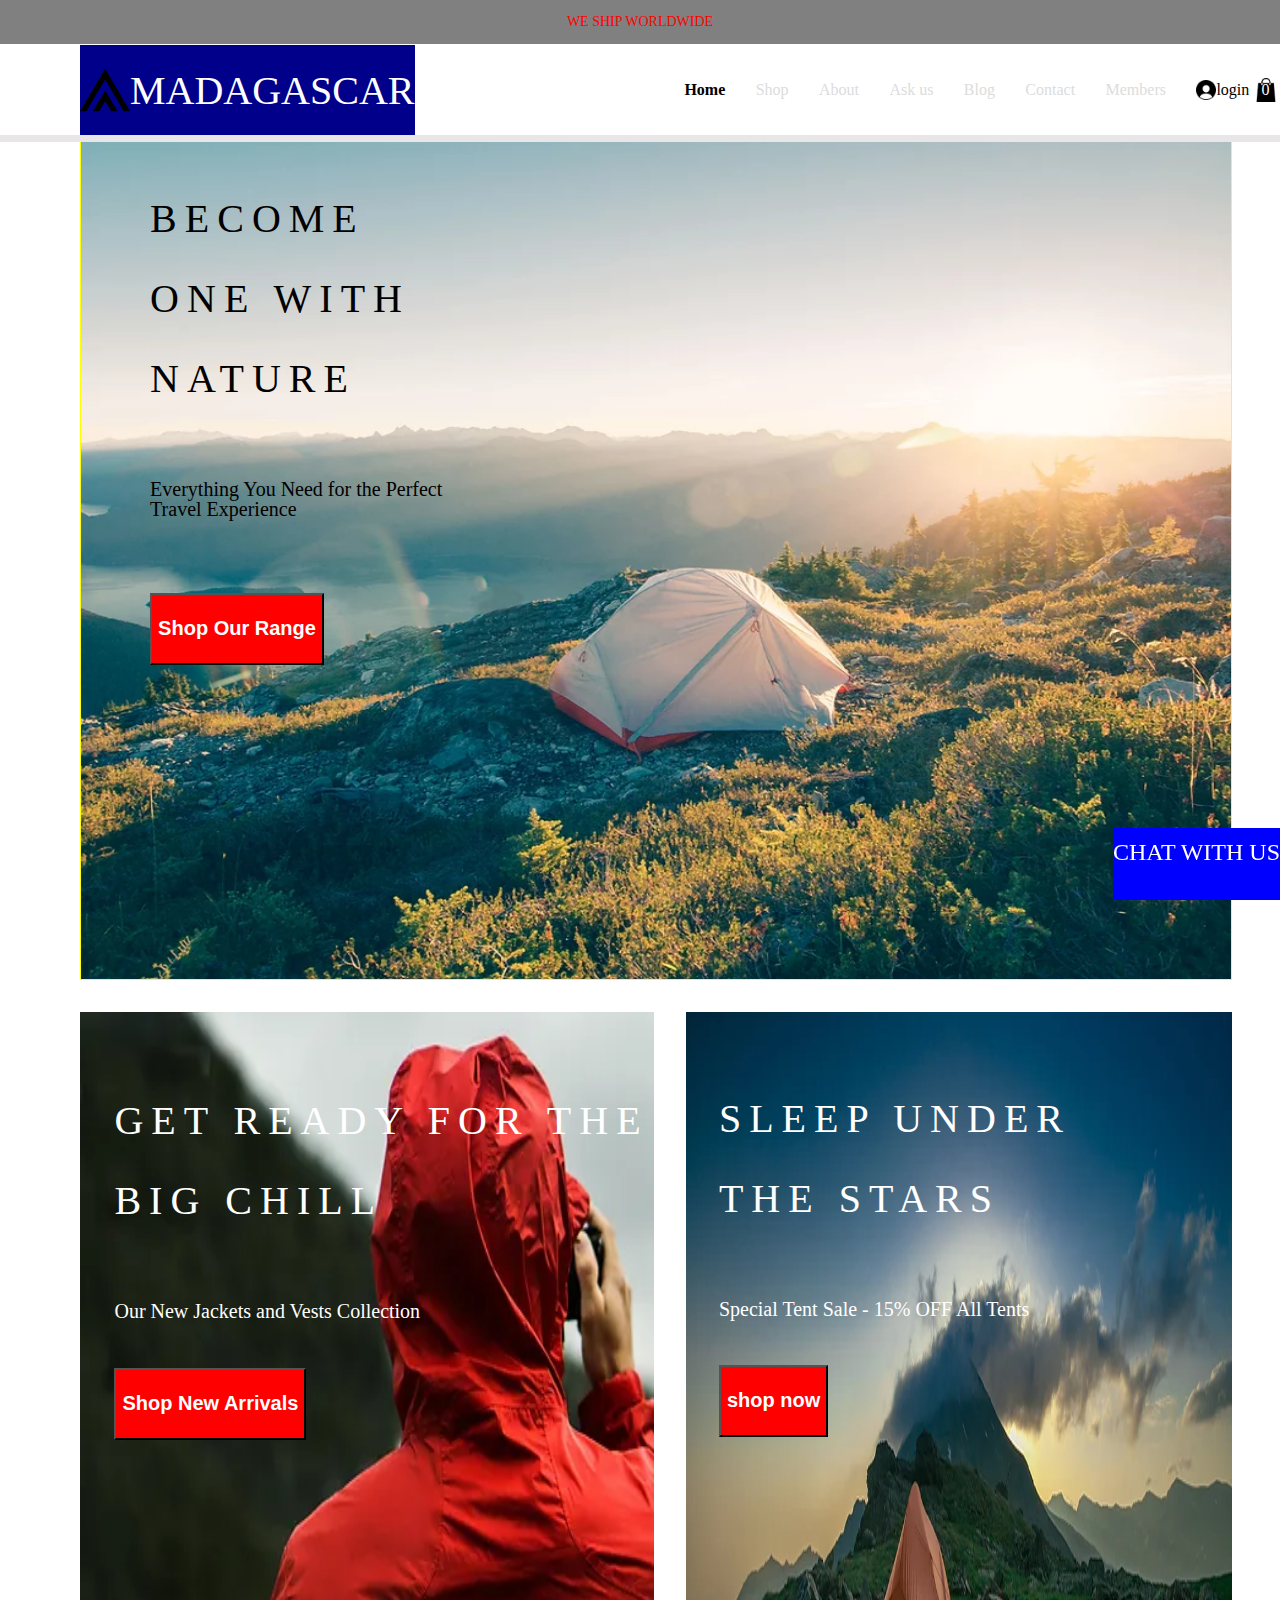
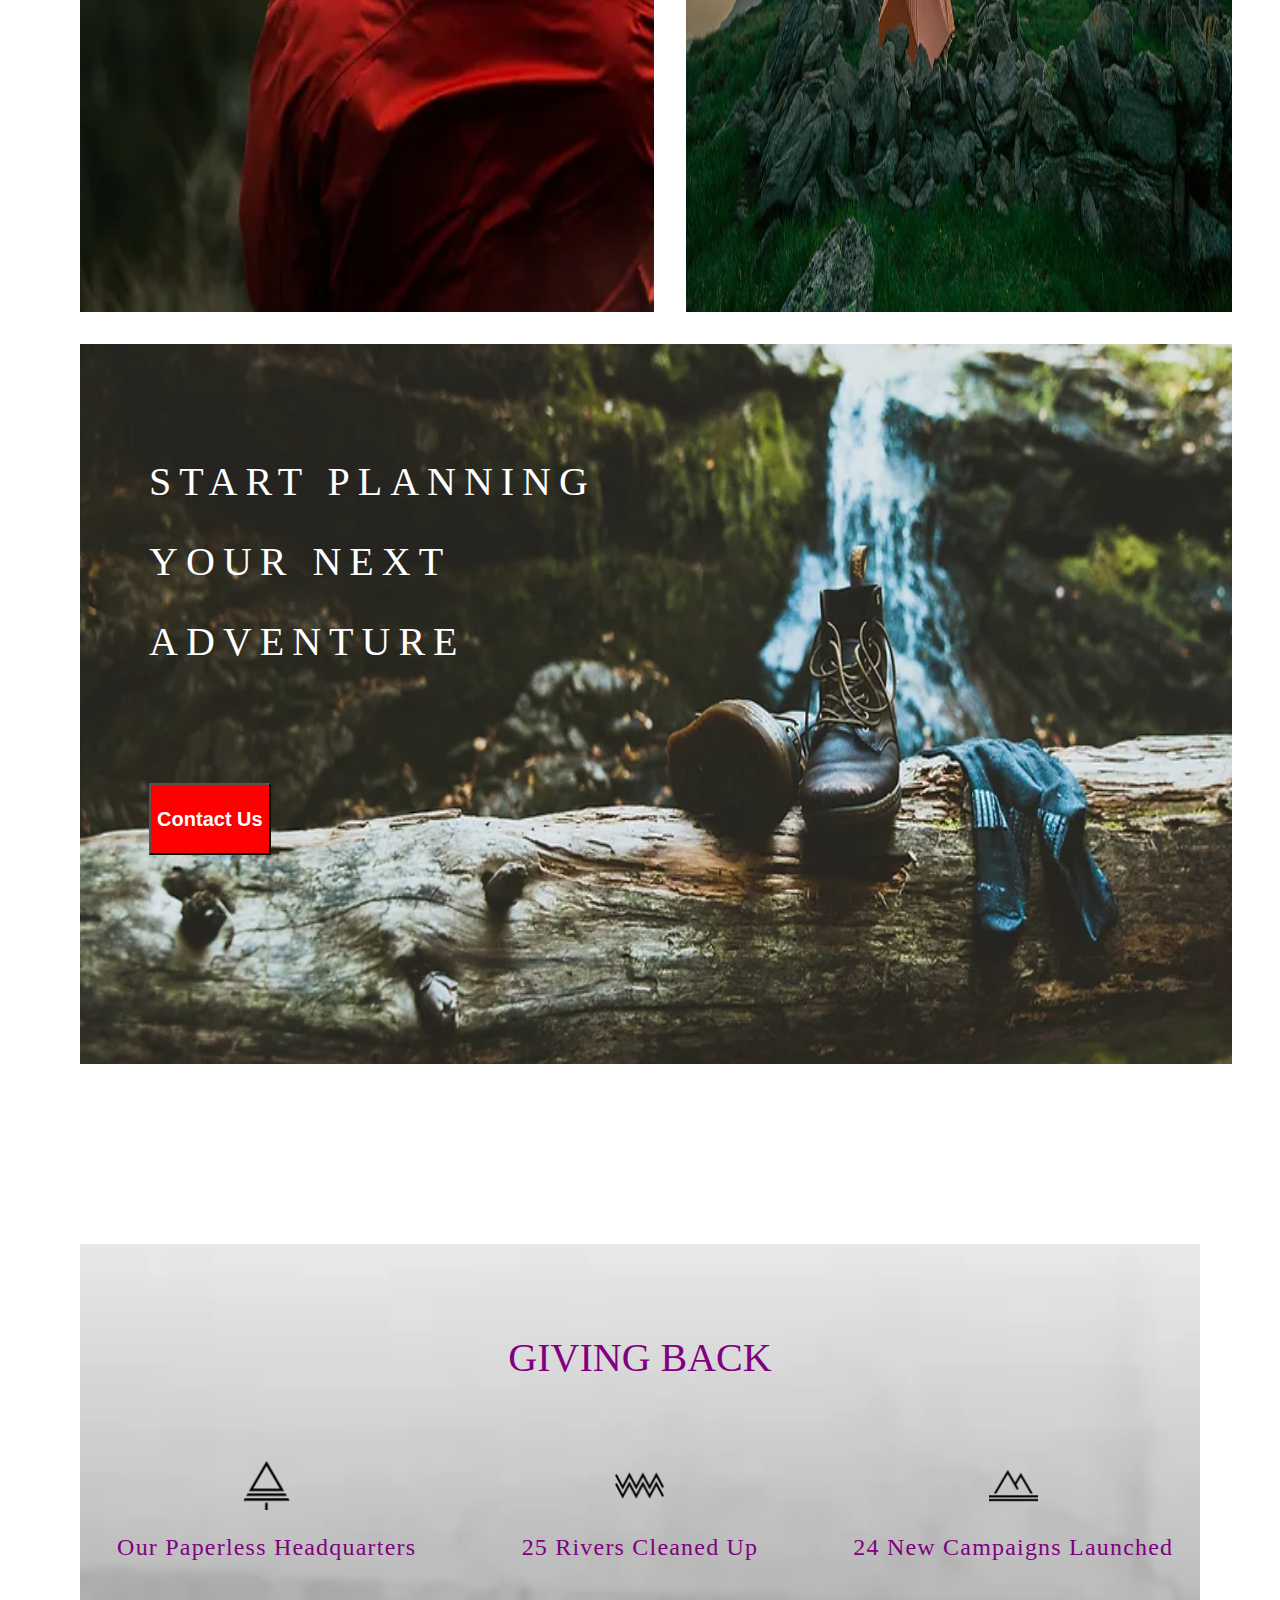
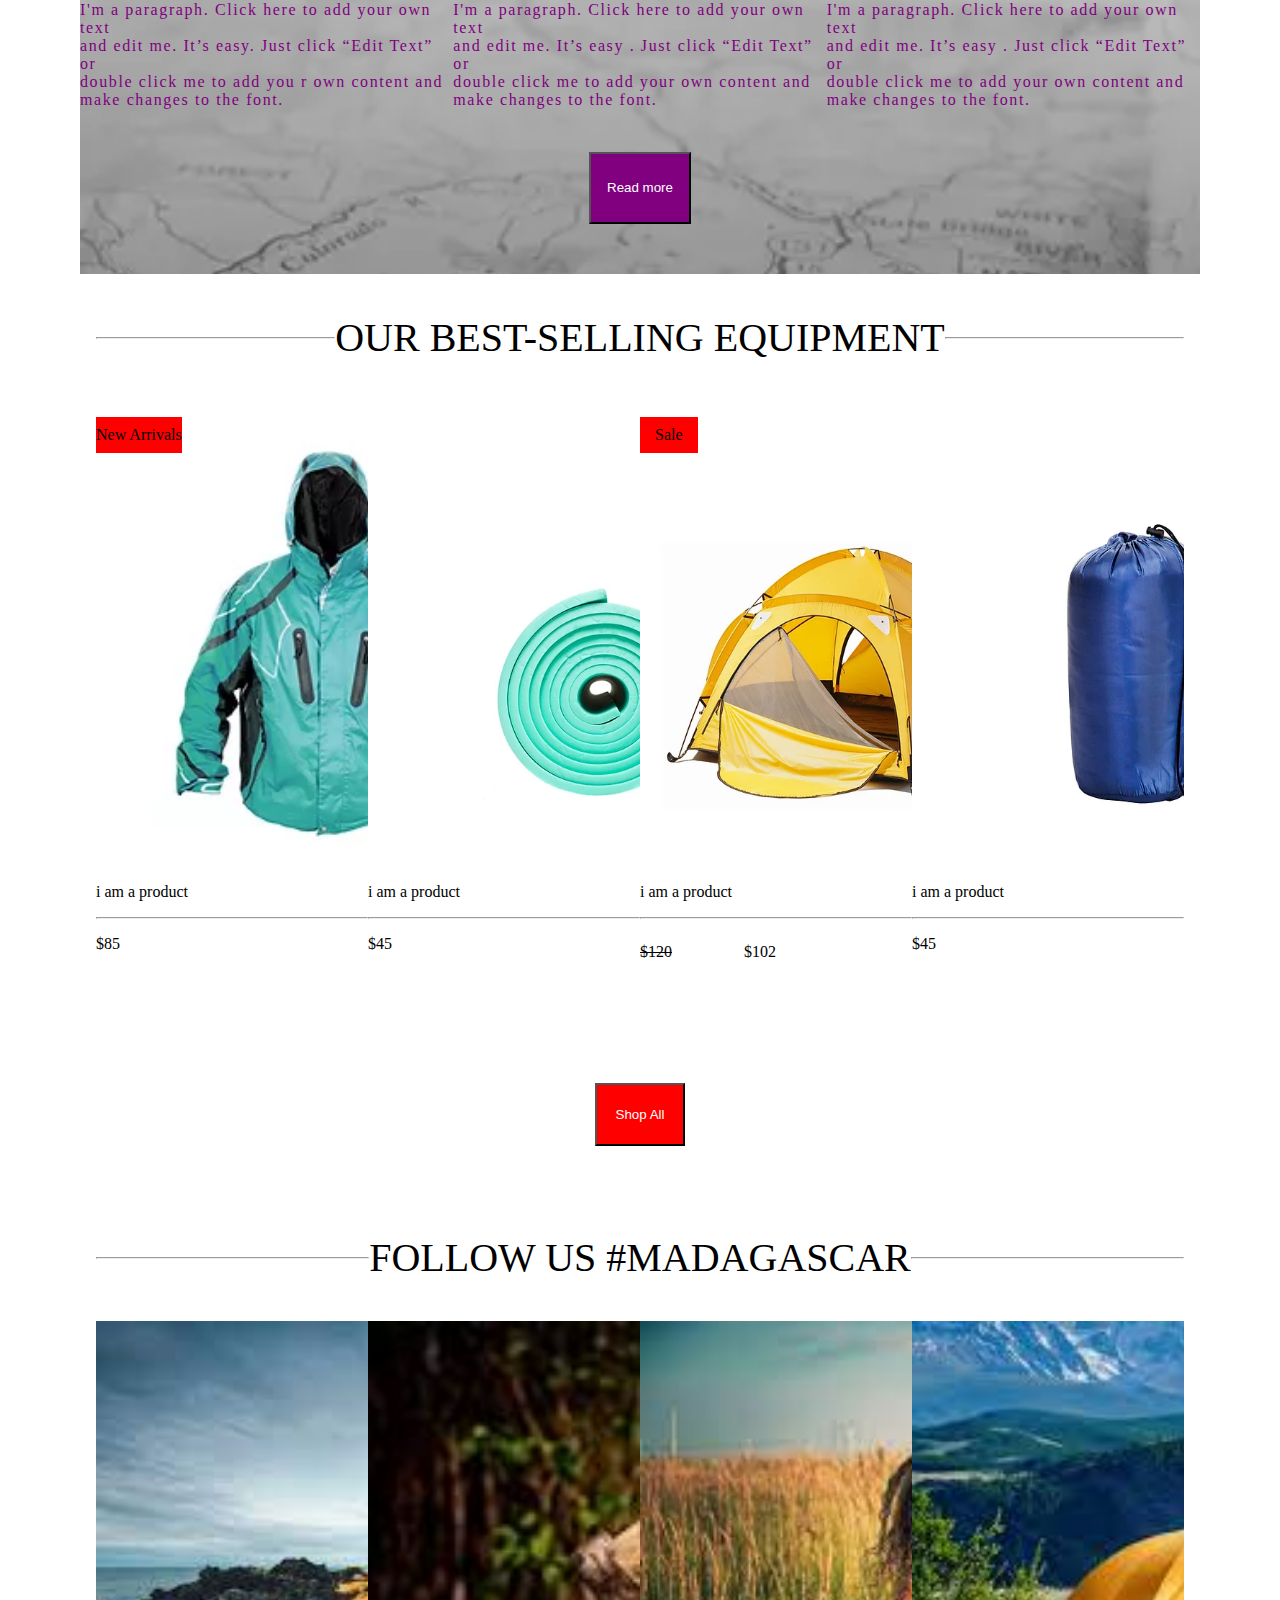
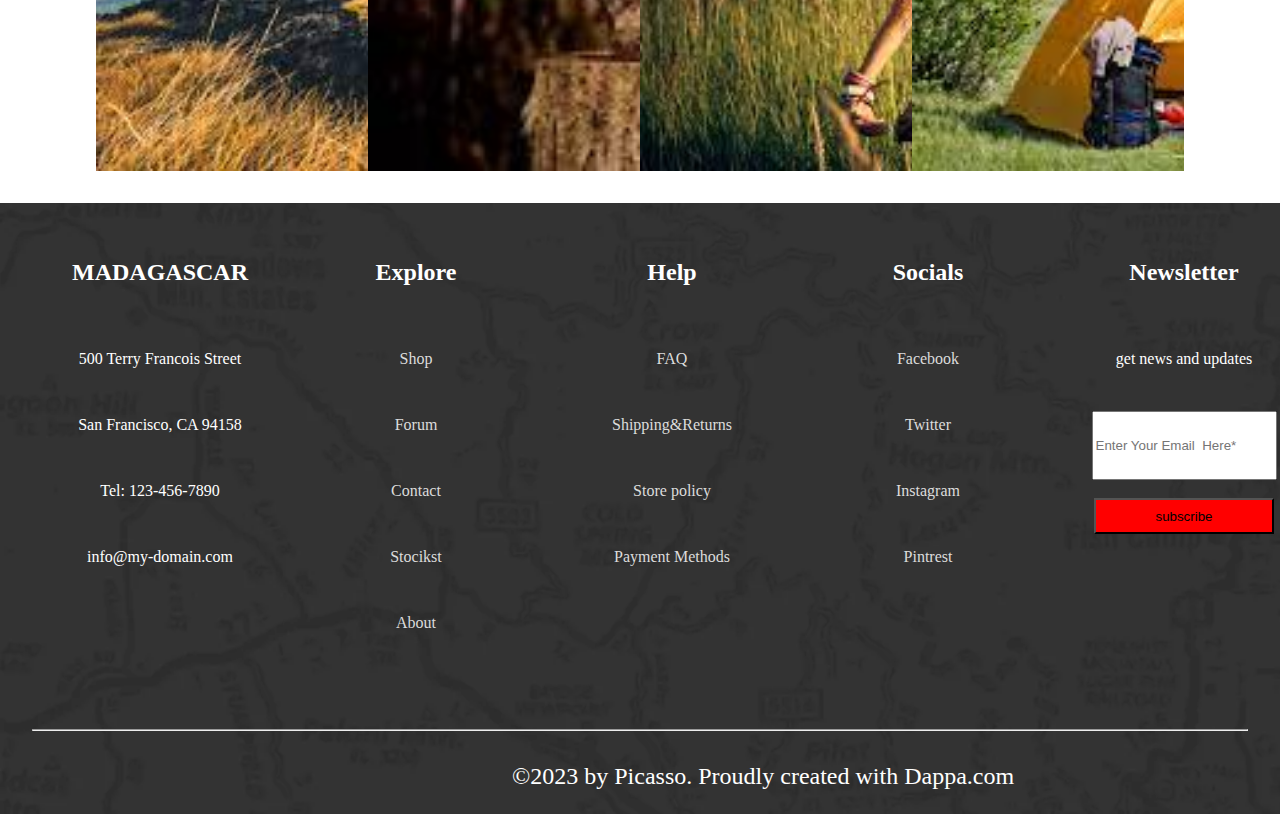
<file: index.html>
<!DOCTYPE html>
<html lang="en">
<head>
    <meta charset="UTF-8">
    <meta http-equiv="X-UA-Compatible" content="IE=edge">
    <meta name="viewport" content="width=device-width, initial-scale=1.0">
    <link rel="stylesheet" href="style.css">
    <title>Document</title>
</head>
<body>
    <header class="header_1">
        <p></p>
    </header>
    <header class="header_2">
        <div>
            <div class="logo">
                <img src="image/login.png" alt="" width="50px">
                <p>MADAGASCAR</p>
            </div>
            <nav>
                <ul>
                    <li><a href="index.html"> <span>Home</span></a></li>
                    <li><a href="shop.html">Shop</a> 
                        <ul>
                            <li> <a href="tents.html">TENTS</a></li>
                            <li><a href="jackets.html">JACKET & VEST</a></li>
                            <li><a href="sleeping_bag.html">SLEEPING BAG</a></li>
                        </ul>
                    </li>
                    <li> <a href="about.html">About</a></li>
                    <li><a href="ask_us.html">Ask us</a> </li>
                    <li><a href="blog.html">Blog</a></li>
                    <li> <a href="contact.html">Contact</a> </li>
                    <li> <a href="member.html">Members</a> 

                    </li>
                    <li></li>
                </ul>
                <div class="login">
                    <img src="image/logo.png" alt="" width="20px">
                    <p>login</p>
                </div>
                
                   
                <div class="box">
                    <div><img src="image/box.png" alt="" width="20px">
                        <p>0</p>
                    </div>
                    
                    


                </div>
                
            </nav>
        </div>
                
            
        
    </header>
    <header class="header_3">
        <div>
            <div class="boxs one">
                <p>BECOME <br> ONE WITH <br> NATURE</p>
                <p>Everything You Need for the Perfect <br> Travel Experience</p>
    
                <button>Shop Our Range</button>
    
                
            </div>
            <div class="boxs two"><p>
                GET READY FOR THE  <br> BIG CHILL</p>
                <p>
                    
                    Our New Jackets and Vests Collection</p>
    
                <button>Shop New Arrivals</button></div>
            <div class="boxs three"><p>SLEEP UNDER
                <br>  THE STARS</p>
                <p>Special Tent Sale - 15% OFF All Tents</p>
    
                <button>shop now</button></div>
            <div class="boxs four"><p>
                START PLANNING <br> YOUR NEXT <br> ADVENTURE</p>
                <p></p>
    
                <button>Contact Us</button></div>

        </div>
       
    </header>
    <section class="logos">
        <div>
            <p>GIVING BACK</p>
            <div class="give_cointainer">
                <div class="giving back1">
                    <img src="image/logo1.png" alt="" width="49px">
                    <p>Our Paperless Headquarters</p>
                    <p>I'm a paragraph. Click here to add your own text <br> and edit me. 
                        It’s easy. Just click “Edit Text” or <br> double click me to add you
                        r own content and <br> make changes to the font.</p>
                    
                    
                </div>

                <div class="giving back2">
                    <img src="image/logo2.png" alt="" width="49px">
                    <p>
                        25 Rivers Cleaned Up
                    </p>
                    <p>
                        I'm a paragraph. Click here to add your own text <br> and edit me. It’s easy
                        . Just click “Edit Text” or <br> double click me to add your
                         own content and <br> make changes to the font.
                    </p>
                </div>
                <div class="giving back3">
                    <img src="image/logo3.png" alt="" width="49px">
                    <p>
                        24 New Campaigns Launched
                    </p>
                    <p>
                        I'm a paragraph. Click here to add your own text <br> and edit me. It’s easy
                        . Just click “Edit Text” or <br> double click me to add your
                         own content and <br> make changes to the font.

                </div>
       
                

            </div>
            <button>Read more</button>
            

        
            
         

        </div>
        
    </section>
    <section class="best_selling">
        <div class="selling_cointainer">
            <div>
                <div class="line">
                    <hr>
                </div>
                <div>
                    <p>OUR BEST-SELLING EQUIPMENT</p>
                </div>
                <div class="line">
                    <hr>
                </div>
            </div>

            <div class="selling_items">
                <div class="coat1">
                    <div class="best_items">
                        <div><p>New Arrivals</p></div>
                        
                        <button class="button1">Quick view</button>
                        



                    </div>
                    <div><p>i am a product</p>
                        <hr></div>
                    <div class="best_price">
                        <p>$85</p>
                        <button class="button2">Add to cart</button>

                    
                    </div>
                    
                </div>
                <div class="coat2">
                    <div class="best_items2">
                        <div><p></p></div>
                        
                        <button class="button1">Quick view</button>
                        



                    </div>
                    <div><p>i am a product</p>
                        <hr></div>
                    <div class="best_price">
                        <p>$45</p>
                        <button class="button2">Add to cart</button>

                    
                    </div>
                </div>
                <div class="coat3">
                    <div class="best_items3">
                        <div><p>Sale</p></div>
                        
                        <button class="button1">Quick view</button>
                        



                    </div>
                    <div><p>i am a product</p>
                        <hr></div>
                    <div class="best_price">
                        <div class="sale_price"><p>$120</p>
                            <p>$102</p>
                        </div>
                        
                        <button class="button2">Add to cart</button>
                    </div>
                    

                </div>
                <div class="coat4">
                    <div class="best_items4">
                        <div><p></p></div>

                        
                        
                        <button class="button1">Quick view</button>
                        



                    </div>
                    <div><p>i am a product</p>
                        <hr></div>
                    <div class="best_price">
                        <p>$45</p>
                        
                        <button class="button2">Add to cart</button>
                    </div>
                    


                </div>
            </div>
            <button>
                Shop All
            </button>

            
        </div>
    </section>
    <section class="last">
        <div class="last_section">
            <div>
                <div class="line">
                    <hr>
                </div>
                <div>
                    <p>FOLLOW US #MADAGASCAR </p>
                </div>
                <div class="line">
                    <hr>
                </div>
            </div>
            <div class="last_section2">
                <div>
                    <div class="last1 lastone">
                        @wix: <br>
                         #wix,<br> #website, <br> #freewebsite,<br> #websitetemplate,<br> #wix.com
                    </div>
    
                </div>
                <div>
                    <div class="last1 lasttwo">
                    @wix: <br>
                     #wix,<br> #website, <br> #freewebsite,<br> #websitetemplate,<br> #wix.com
                    </div>
                </div>
                <div>
                    <div class="last1 lastthree">
                        @wix: <br>
                        #wix,<br> #website, <br> #freewebsite,<br> #websitetemplate,<br> #wix.com
                    </div>
                </div>
                <div >
                    <div class="last1 lastfour">
                        @wix: <br>
                        #wix,<br> #website, <br> #freewebsite,<br> #websitetemplate,<br> #wix.com
                    </div>
                </div>
            </div>

        

    </section>
    <div class="chat">
        CHAT WITH US
    </div>
    <footer>
        <div class="test">
            <div class="footer_cointainer">
                <div class="first_footer">
                    <p>MADAGASCAR</p>
                    
                    <p>500 Terry Francois Street</p>
                    <p>San Francisco, CA 94158</p>
                    <p>Tel: 123-456-7890</p>
                    <p>info@my-domain.com</p>
                </div>
                <div class="first_footer">
                    <p>Explore</p>
                    <p><a href="#">Shop</a></p>
                    <p><a href="#">Forum</a></p>
                    <p><a href="#">Contact</a></p>
                    <p><a href="#">Stocikst</a></p>
                    <p><a href="#">About</a></p>
                </div>
                <div class="first_footer">
                    <p>Help</p>
                    <p><a href="#">FAQ</a></p>
                    <p><a href="#">Shipping&Returns</a></p>
                    <p><a href="#">Store policy</a></p>
                    <p><a href="#">Payment Methods</a></p>
    
    
                </div>
                <div class="first_footer">
                    <p>Socials</p>
                    <p><a href="#">Facebook</a></p>
                    <p><a href="#">Twitter</a></p>
                    <p><a href="#">Instagram</a></p>
                    <p><a href="#">Pintrest</a></p>
    
    
                </div>
                <div class="first_footer lastfoot1">
                
                    <p>Newsletter</p>
                    <p>get news and updates</p>
                    <div>
                        <label for="email">please fill the required field</label>
                        <input type="email" name="email" id="email" placeholder="Enter Your Email  Here*">
                      
                        
                       
                        
                        
                    </div>
                    <button>subscribe</button>
                
               
                    
                    
                   
                    
                    
    
    
                </div>
                
    
    
    
                
    
    
            </div>
        </div>
        <div>
            
            <hr>
            <p>©2023 by Picasso. Proudly created with Dappa.com</p>
                
            
            
        </div>
      

        
       
   
            
            

        
     
        

        
    </footer>



</body>
</html>
</file>
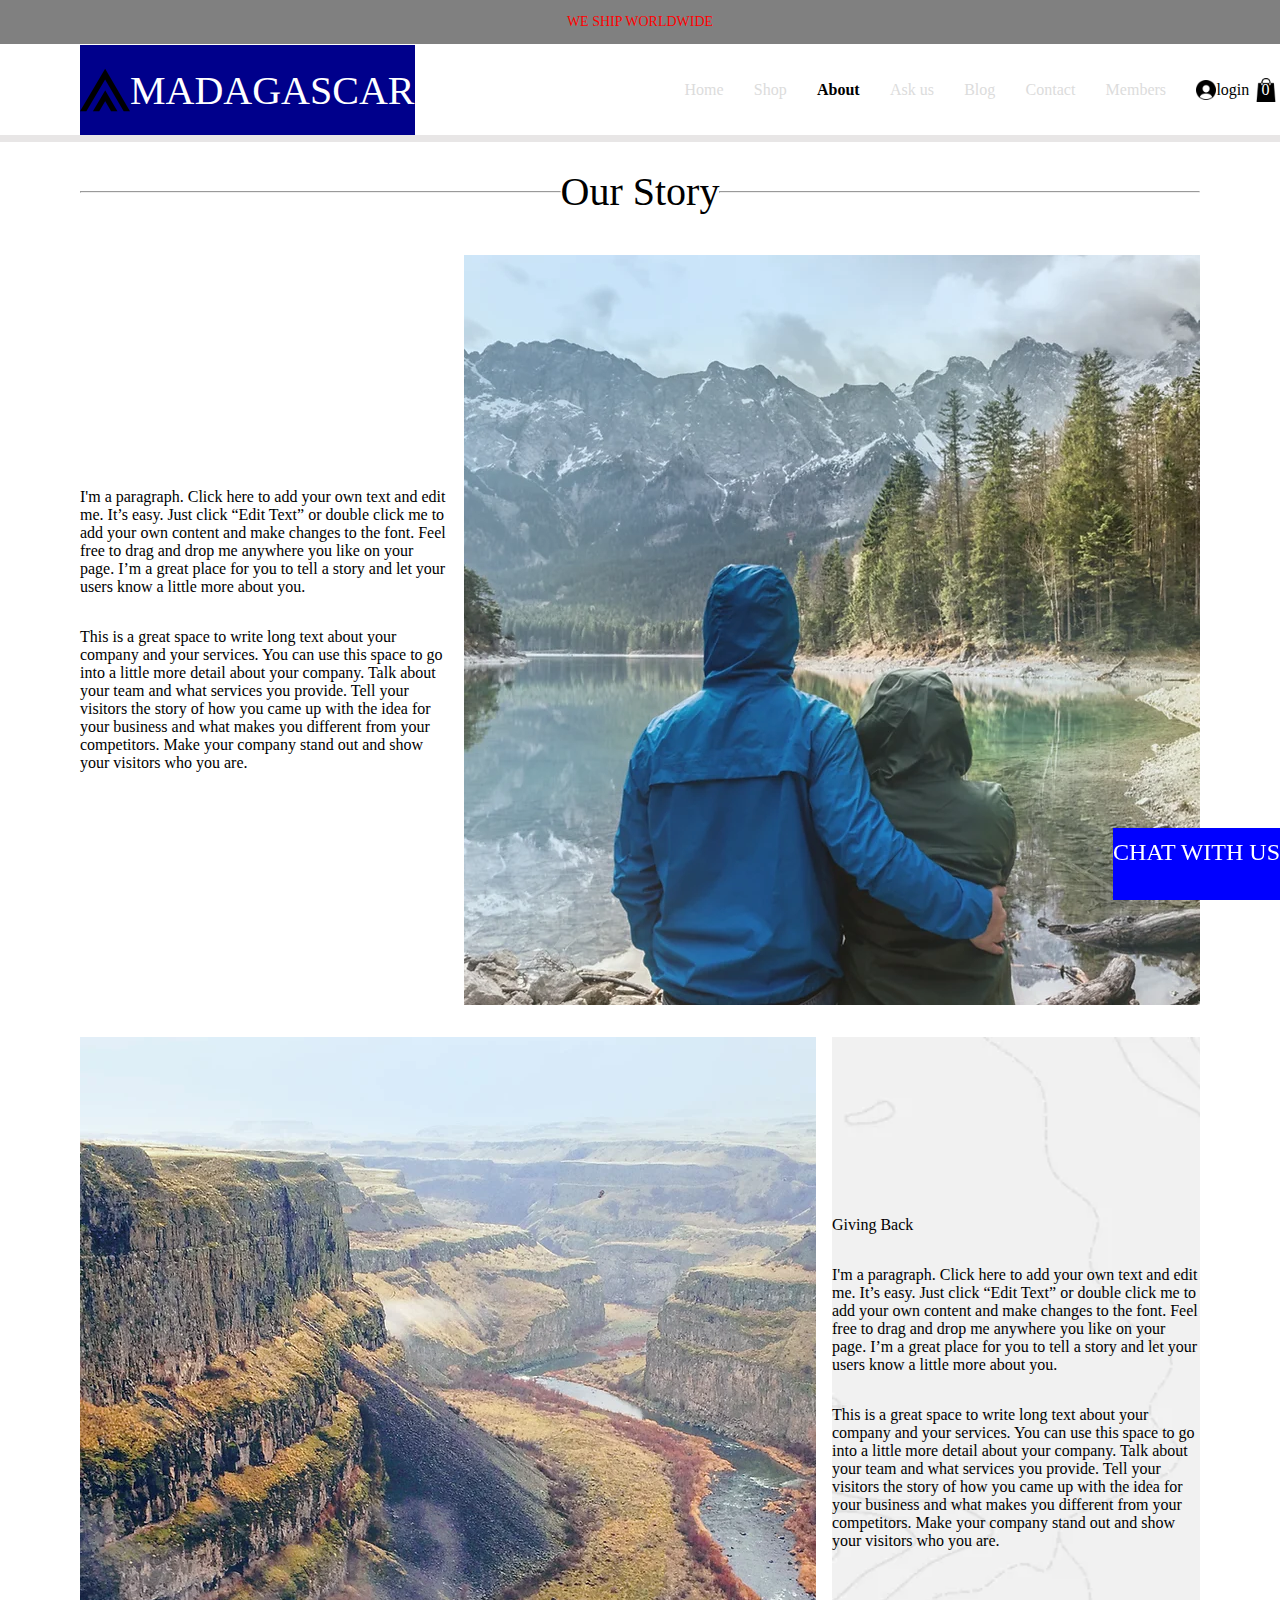
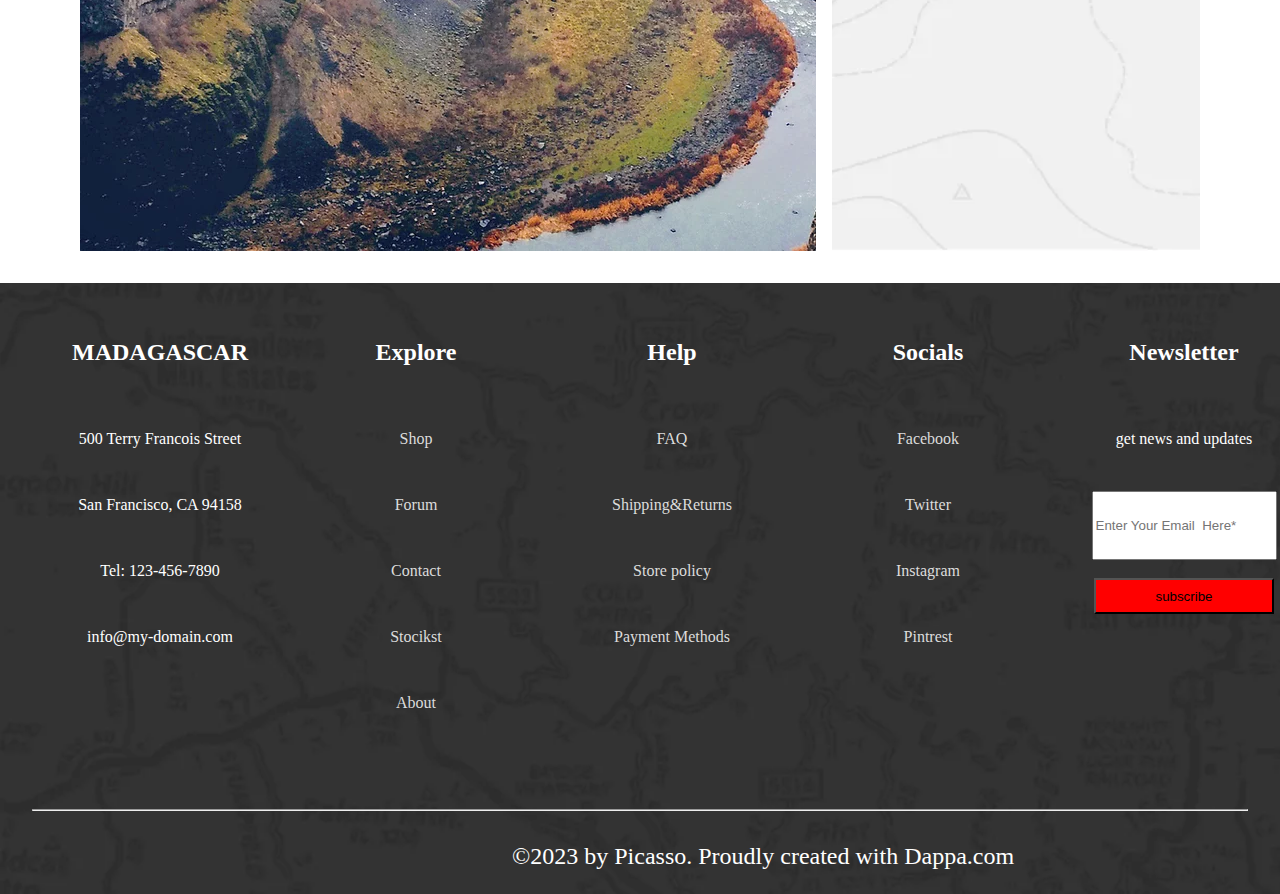
<file: about.html>
<!DOCTYPE html>
<html lang="en">
<head>
    <meta charset="UTF-8">
    <meta http-equiv="X-UA-Compatible" content="IE=edge">
    <meta name="viewport" content="width=device-width, initial-scale=1.0">
    <link rel="stylesheet" href="about.css">
    <title>Document</title>
</head>
<body>
    <header class="header_1">
        <p></p>
    </header>
    <header class="header_2">
        <div>
            <div class="logo">
                <img src="image/login.png" alt="" width="50px">
                <p>MADAGASCAR</p>
            </div>
            <nav>
                <ul>
                    <li><a href="index.html">Home</a></li>
                    <li><a href="shop.html">Shop</a> 
                        <ul>
                            <li> <a href="tents.html">TENTS</a></li>
                            <li><a href="jackets.html">JACKET & VEST</a></li>
                            <li><a href="sleeping_bag.html">SLEEPING BAG</a></li>
                        </ul>
                    </li>
                    
                    <li><a href="about.html"><span>About</span></a> </li>  
                    <li><a href="ask_us.html">Ask us</a></li>
                    <li> <a href="blog.html">Blog</a></li>
                    <li> <a href="contact.html">Contact</a> </li>
                    <li> <a href="member.html">Members</a> 

                    </li>
                    <li></li>
                </ul>
                <div class="login">
                    <img src="image/logo.png" alt="" width="20px">
                    <p>login</p>
                </div>
                
                   
                <div class="box">
                    <div><img src="image/box.png" alt="" width="20px">
                        <p>0</p>
                    </div>
                    
                    


                </div>
                
            </nav>
        </div>
                
            
        
    </header>
    <section class="best_selling">
        <div class="selling_cointainer">
            <div>
                <div class="line">
                    <hr>
                </div>
                <div>
                    <p>Our Story</p>
                </div>
                <div class="line">
                    <hr>
                </div>
            </div>
        </div>
    </section>
    <section class="about">
        <div class="about_cointainer">
            <div class="about_1">
                <div>
                    <p>
                        I'm a paragraph. Click here to add your own text and edit me. It’s easy. Just click “Edit Text” or double click me to add your own content and make changes to the font. Feel free to drag and drop me anywhere you like on your page. I’m a great place for you to tell a story and let your users know a little more about you.
                        
                     ​</p>
                     <p>This is a great space to write long text about your company and your services. You can use this space to go into a little more detail about your company. Talk about your team and what services you provide. Tell your visitors the story of how you came up with the idea for your business and what makes you different from your competitors. Make your company stand out and show your visitors who you are.</p>
                </div>
                <div></div>

            </div>
            <div class="about_2">
                <div></div>
                <div>
                    <div>
                        <p>Giving Back</p>
                        <p>I'm a paragraph. Click here to add your own text and edit me. It’s easy. Just click “Edit Text”
                         or double click me to add your own content and make changes to the font. Feel free to drag 
                         and drop me anywhere you like on your page. I’m a great place for you to tell a story and let your users 
                         know a little more about you.
                        </p>
                        <p>
                            This is a great space to write long text about your company and your services. You can use this space to go into a little more detail about your company. Talk about your team and what services you provide. Tell your visitors the story of how you came up with the idea for your business and what makes you different from your competitors. Make your company stand out and show your visitors who you are.
                        </p>
                    </div>
                    
                </div>
            </div>


               
        </div>

    </section>
    <div class="chat">
        CHAT WITH US
    </div>
    <footer>
        <div class="test">
            <div class="footer_cointainer">
                <div class="first_footer">
                    <p>MADAGASCAR</p>
                    
                    <p>500 Terry Francois Street</p>
                    <p>San Francisco, CA 94158</p>
                    <p>Tel: 123-456-7890</p>
                    <p>info@my-domain.com</p>
                </div>
                <div class="first_footer">
                    <p>Explore</p>
                    <p><a href="#">Shop</a></p>
                    <p><a href="#">Forum</a></p>
                    <p><a href="#">Contact</a></p>
                    <p><a href="#">Stocikst</a></p>
                    <p><a href="#">About</a></p>
                </div>
                <div class="first_footer">
                    <p>Help</p>
                    <p><a href="#">FAQ</a></p>
                    <p><a href="#">Shipping&Returns</a></p>
                    <p><a href="#">Store policy</a></p>
                    <p><a href="#">Payment Methods</a></p>
    
    
                </div>
                <div class="first_footer">
                    <p>Socials</p>
                    <p><a href="#">Facebook</a></p>
                    <p><a href="#">Twitter</a></p>
                    <p><a href="#">Instagram</a></p>
                    <p><a href="#">Pintrest</a></p>
    
    
                </div>
                <div class="first_footer lastfoot1">
                
                    <p>Newsletter</p>
                    <p>get news and updates</p>
                    <div>
                        <label for="email">please fill the required field</label>
                        <input type="email" name="email" id="email" placeholder="Enter Your Email  Here*">
                      
                        
                       
                        
                        
                    </div>
                    <button>subscribe</button>
               
               
                    
                    
                   
                    
                    
    
    
                </div>
                
    
    
    
                
    
    
            </div>
        </div>
        <div>
            
            <hr>
            <p>©2023 by Picasso. Proudly created with Dappa.com</p>
                
            
            
        </div>
      

        
       
   
            
            

        
     
        

        
    </footer>
    
</body>
</html>
</file>
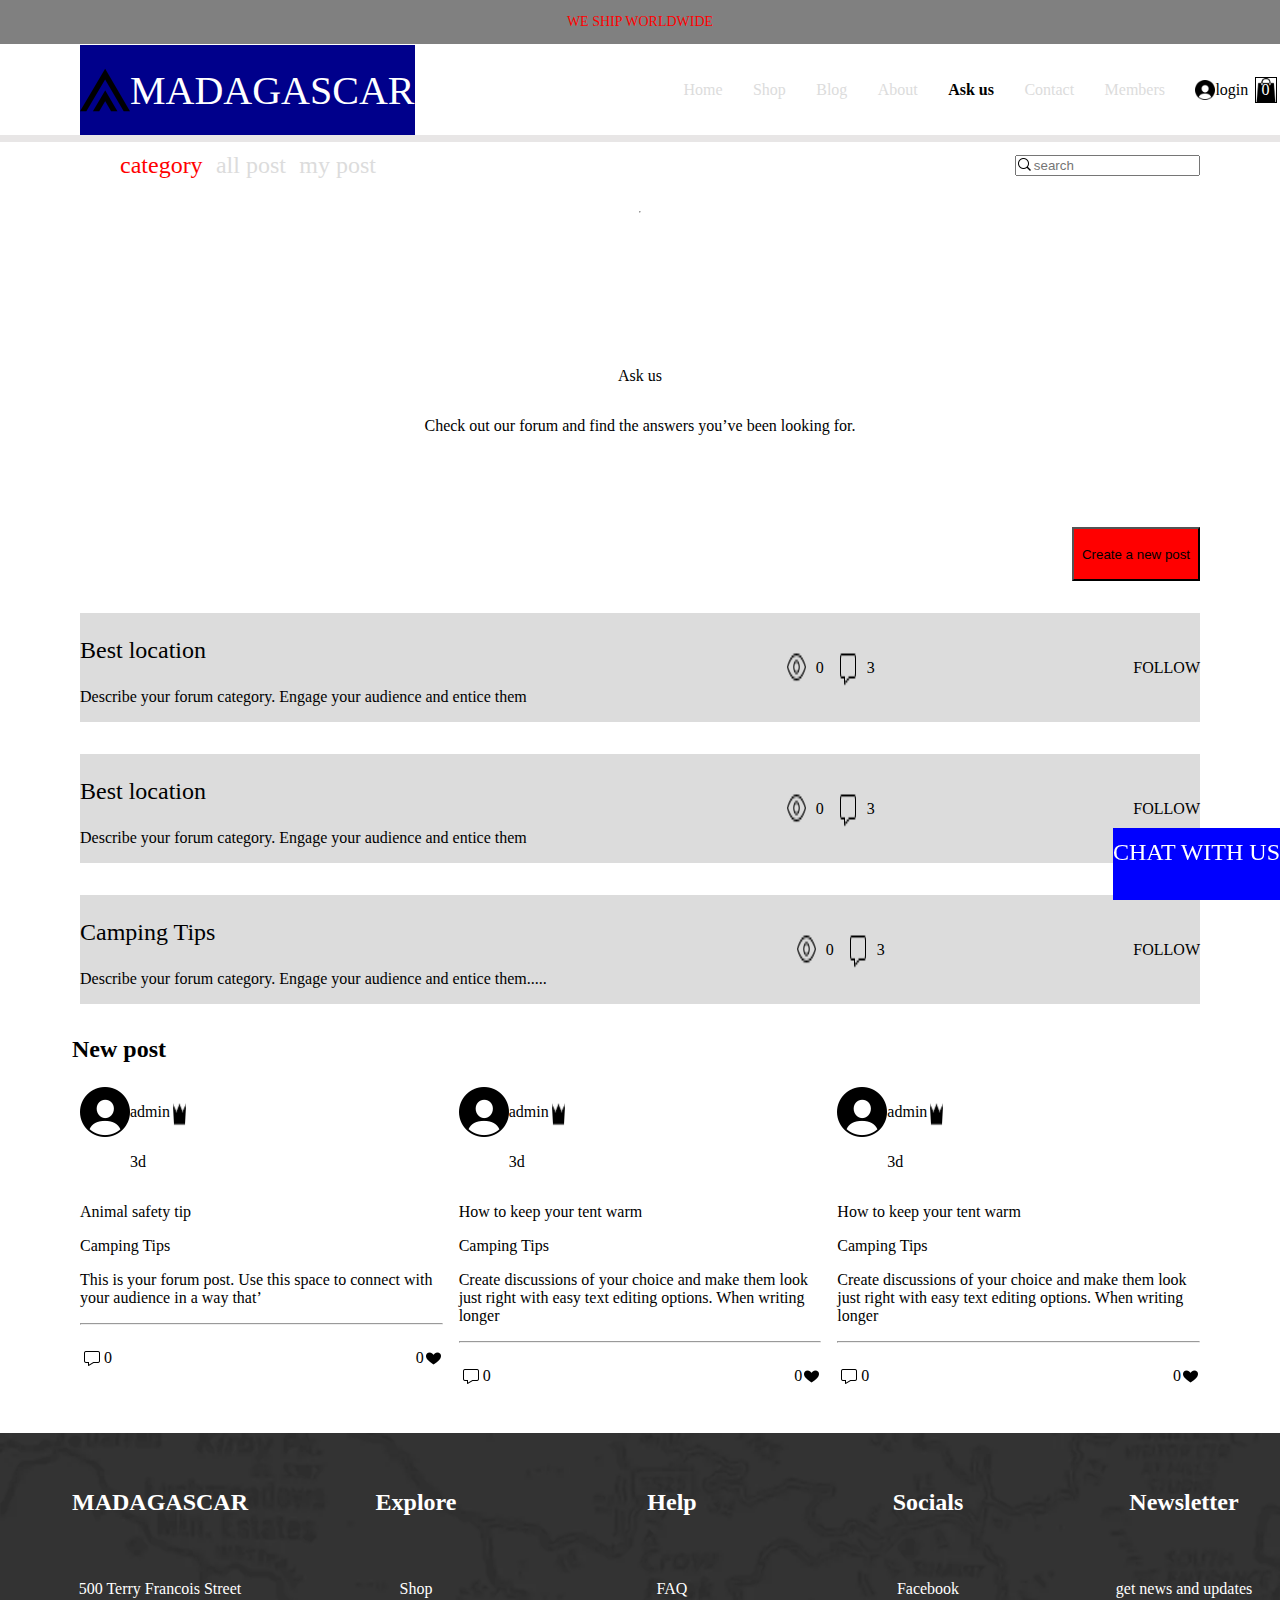
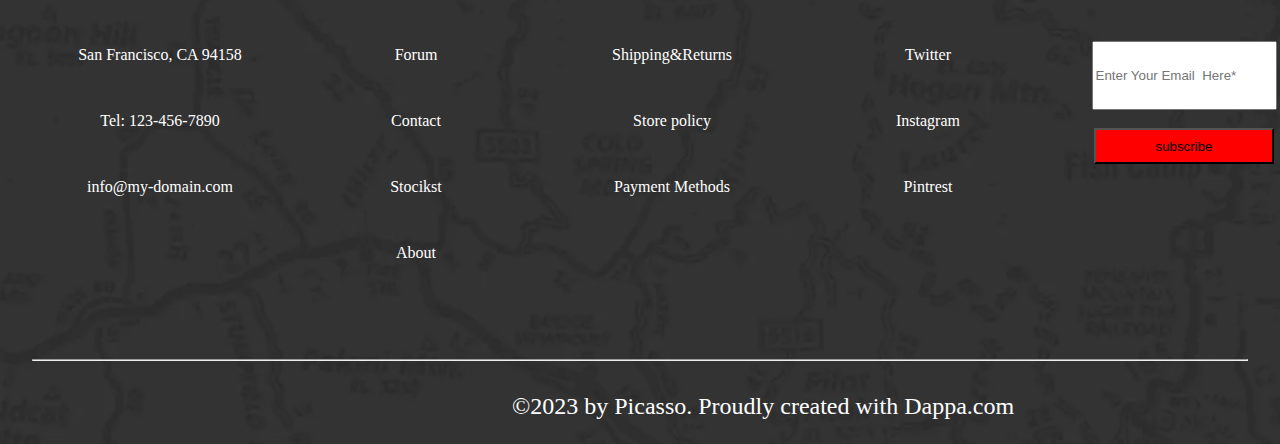
<file: ask_us.html>
<!DOCTYPE html>
<html lang="en">
<head>
    <meta charset="UTF-8">
    <meta http-equiv="X-UA-Compatible" content="IE=edge">
    <meta name="viewport" content="width=device-width, initial-scale=1.0">
    <link rel="stylesheet" href="ask_us.css">
    <title>Document</title>
</head>
<body>
    
    <header class="header_1">
        <p></p>
    </header>
    <header class="header_2">
        <div>
            <div class="logo">
                <img src="image/login.png" alt="" width="50px">
                <p>MADAGASCAR</p>
            </div>
            <nav>
                <ul>
                    <li><a href="index.html">Home</a></li>
                    <li><a href="shop.html">Shop</a> 
                        <ul>
                            <li> <a href="tents.html">TENTS</a></li>
                            <li><a href="jackets.html">JACKET & VEST</a></li>
                            <li><a href="sleeping_bag.html">SLEEPING BAG</a></li>
                        </ul>
                    </li>
                    <li> <a href="blog.html">Blog</a></li>
                    <li><a href="about.html">About</a> </li>  
                    <li><a href="ask_us.html"><span>Ask us</span></a></li>
                    <li> <a href="contact.html">Contact</a> </li>
                    <li> <a href="member.html">Members</a> 

                    </li>
                    <li></li>
                </ul>
                <div class="login">
                    <img src="image/logo.png" alt="" width="20px">
                    <p>login</p>
                </div>
                
                   
                <div class="box">
                    <div><img src="image/box.png" alt="" width="20px">
                        <p>0</p>
                    </div>
                    
                    


                </div>
                
            </nav>
        </div>
                
            
        
    </header>
    <section class="first_section">
        <div>
            <div>
                <ul class="items">
                
                    <li>
                        <a href="#"><span>category</span></a>
                    </li>
                    <li>
                        <a href="#">all post</a>
                    </li>
                    <li>
                        <a href="#">my post</a>
                    </li>

                </ul>
            </div>
            <div class="test">
                <div class="text">
                    <input type="search" name="" id="" placeholder="    search">
                </div>
                
                <img src="image/search.png" alt="">
            </div>
                
        </div>
        <div><hr></div>
    </section>
    <section class="second_section">
        <div>
            <p>Ask us</p>
            <p>Check out our forum and find the answers you’ve been looking for.</p>
            <div class="button_1">
                <button>Create a new post</button>
            </div>

        </div>
    </section>
    <section class="third_section">
        <div>
            <div class="third_section1">
                <div>
                    <p><a href="">Best location</a></p>
                    <p>Describe your forum category. Engage your audience and entice them</p>
                
                </div>
                <div class="third_section2">
                    <div class="third_section3">
                        <img src="image/image (8).png" alt="">
                        <p>0</p>
                    </div>
                    <div class="third_section3">
                        <img src="image/image (9).png" alt="" srcset="">
                        <p>3</p>
                    </div>
                    

                </div>
                <div>
                    <a href="">FOLLOW</a>
                </div>
            </div>
            <div class="third_section1">
                <div>
                    <p><a href="">Best location</a></p>
                    <p>Describe your forum category. Engage your audience and entice them</p>
                
                </div>
                <div class="third_section2">
                    <div class="third_section3">
                        <img src="image/image (8).png" alt="">
                        <p>0</p>
                    </div>
                    <div class="third_section3">
                        <img src="image/image (9).png" alt="" srcset="">
                        <p>3</p>
                    </div>
                    

                </div>
                <div>
                    <a href="">FOLLOW</a>
                </div>
            </div>
            <div class="third_section1">
                <div>
                    <p><a href="">Camping Tips</a></p>
                    <p>Describe your forum category. Engage your audience and entice them.....</p>
                
                </div>
                <div class="third_section2">
                    <div class="third_section3">
                        <img src="image/image (8).png" alt="">
                        <p>0</p>
                    </div>
                    <div class="third_section3">
                        <img src="image/image (9).png" alt="" srcset="">
                        <p>3</p>
                    </div>
                    

                </div>
                <div>
                    <a href="">FOLLOW</a>
                </div>
            </div>
            
                
            

        </div>
    </section>
    <section class="forth_section">
        <div>
            <p>New post</p>
        </div>
    </section>
    <section class="fifth_section">
        <div>
            <div class="fifth_section1">
                <div class="admin">
                    <div><img src="image/logo.png" alt=""></div>
                    <div class="admin_con" >
                        <div class="admin1">
                            <p>admin</p>
                            <img src="image/image (6).png" alt="">

                        </div>
                        <p>3d</p>
                    </div>

                </div>
                <div>
                    
                    <p><a href="">Animal safety tip</a></p>
                    <p>
                        Camping Tips
                    </p>
                    <p>This is your forum post. Use this space to connect with your audience in a way that’</p>
                </div>
                <div> <hr> </div>
                <div class="fifth_section2">
                    <div class="fifth_section3">
                        <img src="image/image (9).png" alt="">
                        <p>0</p>
                    </div>
                    <div class="fifth_section3">
                        <p>0</p>
                        <img src="image/love.png" alt="">
                        
                    </div>
                </div>

            </div>
            <div class="fifth_section1">
                <div class="admin">
                    <div><img src="image/logo.png" alt=""></div>
                    <div class="admin_con" >
                        <div class="admin1">
                            <p>admin</p>
                            <img src="image/image (6).png" alt="">

                        </div>
                        <p>3d</p>
                    </div>

                </div>
                <div>
                    
                    <p><a href="">How to keep your tent warm</a></p>
                    <p>
                        Camping Tips
                    </p>
                    <p>Create discussions of your choice and make them look just right with easy text editing options. When writing longer</p>
                </div>
                <div> <hr> </div>
                <div class="fifth_section2">
                    <div class="fifth_section3">
                        <img src="image/image (9).png" alt="">
                        <p>0</p>
                    </div>
                    <div class="fifth_section3">
                        <p>0</p>
                        <img src="image/love.png" alt="">
                        
                    </div>
                </div>

            </div>
            
            <div class="fifth_section1">
                <div class="admin">
                    <div><img src="image/logo.png" alt=""></div>
                    <div class="admin_con" >
                        <div class="admin1">
                            <p>admin</p>
                            <img src="image/image (6).png" alt="">

                        </div>
                        <p>3d</p>
                    </div>

                </div>
                <div>
                    
                    <p><a href="">How to keep your tent warm</a></p>
                    <p>
                        Camping Tips
                    </p>
                    <p>Create discussions of your choice and make them look just right with easy text editing options. When writing longer</p>
                </div>
                <div> <hr> </div>
                <div class="fifth_section2">
                    <div class="fifth_section3">
                        
                        <img src="image/image (9).png" alt="">
                        <p>0</p>
                    </div>
                    <div class="fifth_section3">
                        <p>0</p>
                        <img src="image/love.png" alt="">
                        
                    </div>
                </div>

            </div>
            
            
        </div>
    </section>
    <div class="chat">
        CHAT WITH US
    </div>
    <footer>
        <div class="test1">
            <div class="footer_cointainer">
                <div class="first_footer">
                    <p>MADAGASCAR</p>
                    
                    <p>500 Terry Francois Street</p>
                    <p>San Francisco, CA 94158</p>
                    <p>Tel: 123-456-7890</p>
                    <p>info@my-domain.com</p>
                </div>
                <div class="first_footer">
                    <p>Explore</p>
                    <p><a href="#">Shop</a></p>
                    <p><a href="#">Forum</a></p>
                    <p><a href="#">Contact</a></p>
                    <p><a href="#">Stocikst</a></p>
                    <p><a href="#">About</a></p>
                </div>
                <div class="first_footer">
                    <p>Help</p>
                    <p><a href="#">FAQ</a></p>
                    <p><a href="#">Shipping&Returns</a></p>
                    <p><a href="#">Store policy</a></p>
                    <p><a href="#">Payment Methods</a></p>
    
    
                </div>
                <div class="first_footer">
                    <p>Socials</p>
                    <p><a href="#">Facebook</a></p>
                    <p><a href="#">Twitter</a></p>
                    <p><a href="#">Instagram</a></p>
                    <p><a href="#">Pintrest</a></p>
    
    
                </div>
                <div class="first_footer lastfoot1">
                
                    <p>Newsletter</p>
                    <p>get news and updates</p>
                    <div>
                        <label for="email">please fill the required field</label>
                        <input type="email" name="email" id="email" placeholder="Enter Your Email  Here*">
                      
                        
                       
                        
                        
                    </div>
                    <button>subscribe</button>
                
               
                    
                    
                   
                    
                    
    
    
                </div>
                
    
    
    
                
    
    
            </div>
        </div>
        <div>
            
            <hr>
            <p>©2023 by Picasso. Proudly created with Dappa.com</p>
                
            
            
        </div>
      

        
       
   
            
            

        
     
        

        
    </footer>
    
</body>
</html>
</file>
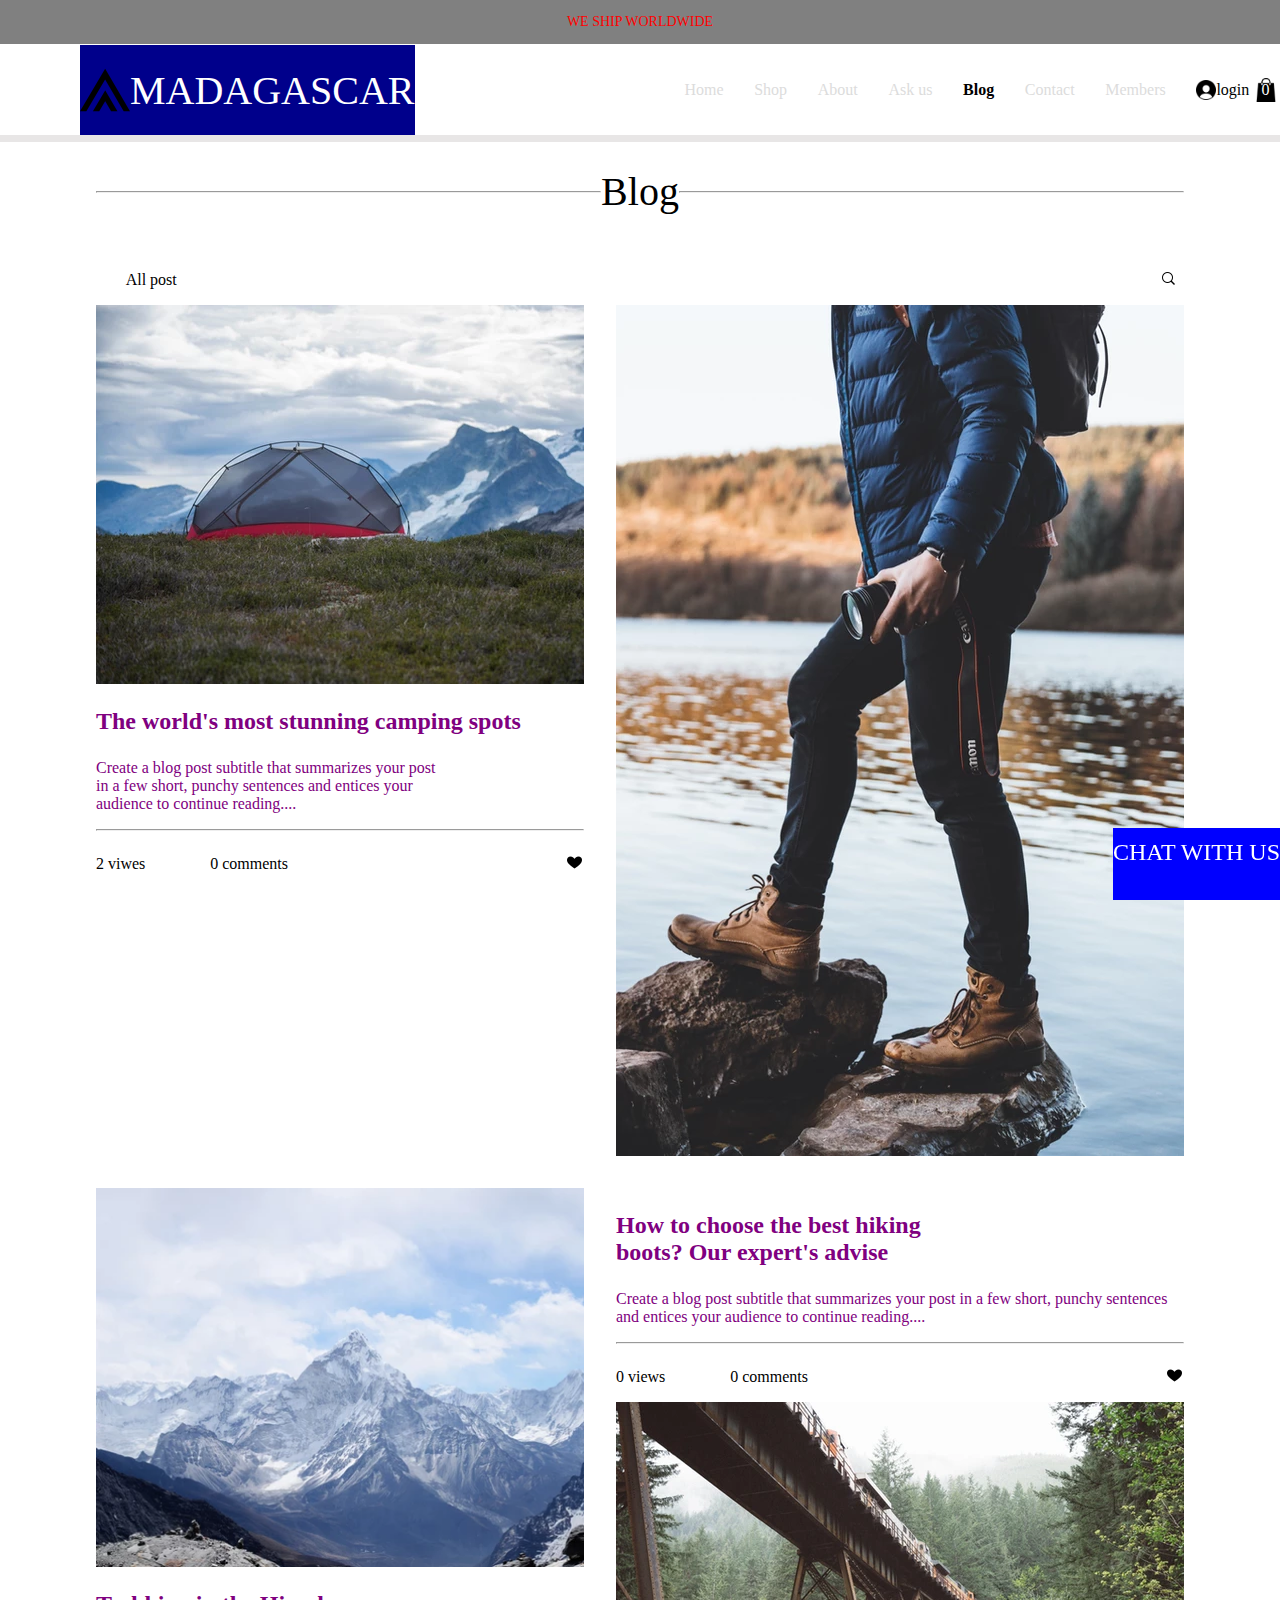
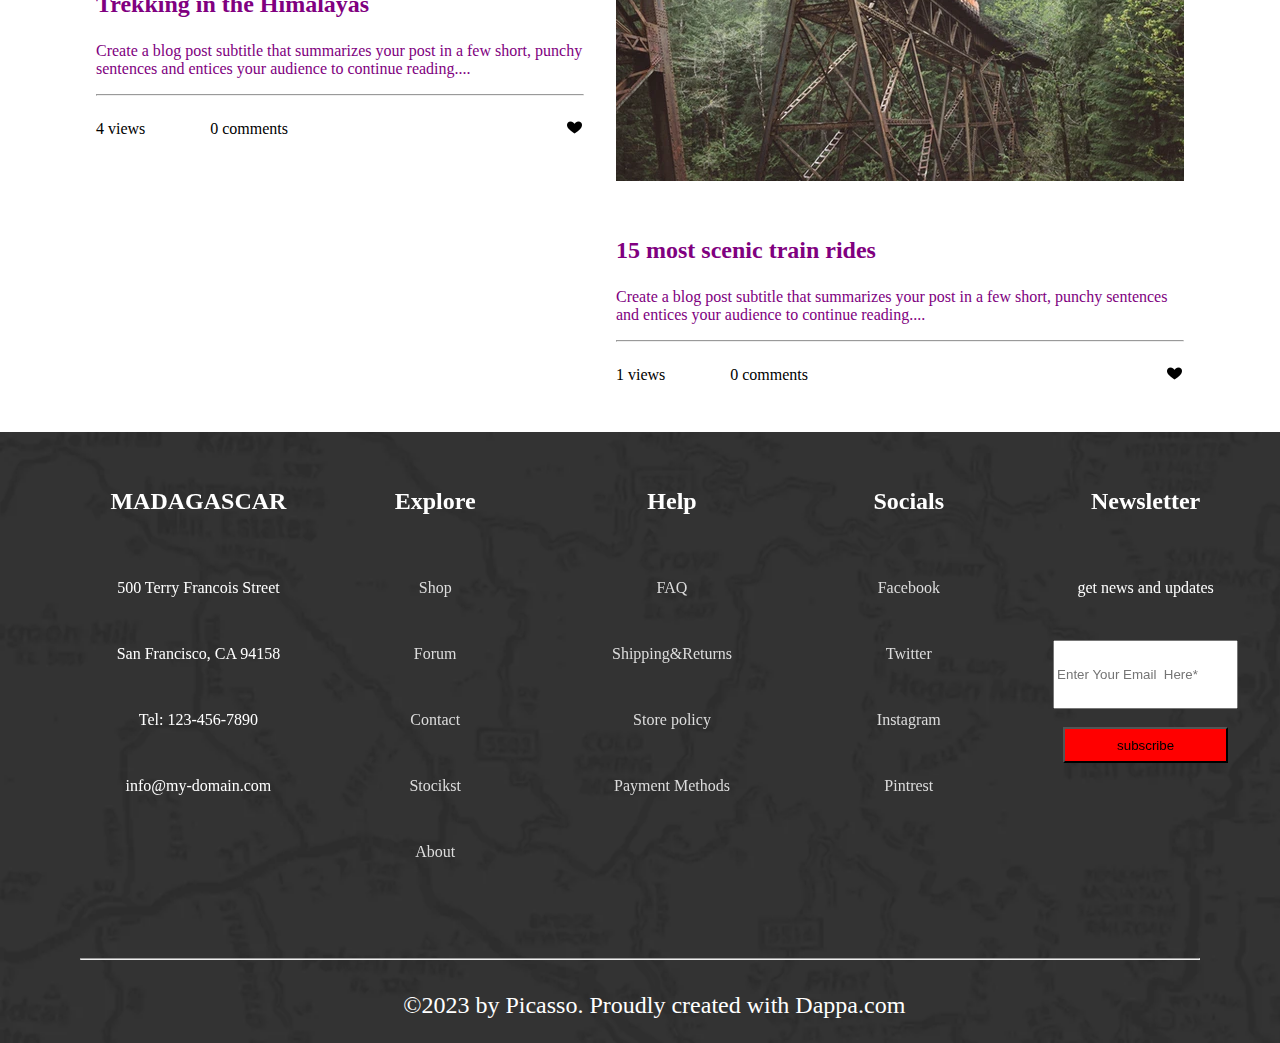
<file: blog.html>
<!DOCTYPE html>
<html lang="en">
<head>
    <meta charset="UTF-8">
    <meta http-equiv="X-UA-Compatible" content="IE=edge">
    <meta name="viewport" content="width=device-width, initial-scale=1.0">
    <link rel="stylesheet" href="blog.css">
    <title>Document</title>
</head>
<body>
    
    <header class="header_1">
        <p></p>
    </header>
    <header class="header_2">
        <div>
            <div class="logo">
                <img src="image/login.png" alt="" width="50px">
                <p>MADAGASCAR</p>
            </div>
            <nav>
                <ul>
                    
                    <li><a href="index.html"> Home</a></li>
                    <li><a href="shop.html">Shop</a> 
                        <ul>
                            <li> <a href="tents.html">TENTS</a></li>
                            <li><a href="jackets.html">JACKET & VEST</a></li>
                            <li><a href="sleeping_bag.html">SLEEPING BAG</a></li>
                        </ul>
                    </li>
                    <li> <a href="about.html">About</a></li>
                    <li><a href="ask_us.html">Ask us</a> </li>
                    <li><a href="blog.html"><span>Blog</span></a></li>
                    <li> <a href="contact.html">Contact</a> </li>
                    <li> <a href="member.html">Members</a> 

                    </li>
                    <li></li>
                </ul>
                <div class="login">
                    <img src="image/logo.png" alt="" width="20px">
                    <p>login</p>
                </div>
                
                   
                <div class="box">
                    <div><img src="image/box.png" alt="" width="20px">
                        <p>0</p>
                    </div>
                    
                    


                </div>
                
            </nav>
        </div>
                
            
        
    </header>
    <section class="best_selling">
        <div class="selling_cointainer">
            <div>
                <div class="line">
                    <hr>
                </div>
                <div>
                    <p>Blog</p>
                </div>
                <div class="line">
                    <hr>
                </div>
            </div>
        </div>
    </section>
    <div class="blog">
        <div class="boxone">
            <div>
                <p><a href="">All post</a></p>

            </div>
            
            <button><img src="image/search.png" alt=""></button>
        </div>
    </div>
   
    <div class="pictue_section">
        <div class="pic">
            <div>
                <div>
                    <div class="pic1"></div>
                    <div class="word1">
                        <p class="para1">The world's most stunning camping spots</p>
                        <div class="word2">
                            <p class="para2">Create a blog post subtitle that summarizes your post <br> in a few short, punchy sentences and entices your <br> audience to continue reading....</p>
                        </div>
                        <div><hr></div>
                        <div class="pic_1">
                            <div class="pic_10">
                                <p>2 viwes</p>
                                <p>0 comments</p>
                            </div>
                            <div><img src="image/love.png" alt=""></div>
                            
                        </div>
                    </div>
    
                </div>
            </div>
            <div class="pic2"></div>
    
        
            <div class="3">
                <div>
                    <div class="pic3"></div>
                    <div class="word1">
                        <p class="para1">Trekking in the Himalayas</p>
                        <div class="word2">
                            <p class="para2">Create a blog post subtitle that summarizes your post in a few short, punchy sentences and entices your audience to continue reading....</p>
                        </div>
                        <div><hr></div>
                        <div class="pic_1">
                            <div class="pic_10">
                                <p>4 views</p>
                                <p>0 comments</p>
                            </div>
                            <div><img src="image/love.png" alt=""></div>
                            
                        </div>
                    </div>
    
                </div>
            </div>
            
            <div class="4">
                <div>
                    
                    <div class="word1">
                        <p class="para1">How to choose the best hiking <br> boots? Our expert's advise</p>
                        <div class="word2">
                            <p class="para2">Create a blog post subtitle that summarizes your post in a few short, punchy sentences and entices your audience to continue reading....</p>
                        </div>
                        <div><hr></div>
                        <div class="pic_1">
                            <div class="pic_10">
                                <p>0 views</p>
                                <p>0 comments</p>
                            </div>
                            <div><img src="image/love.png" alt=""></div>
                            
                        </div>
                    </div>
                    <div class="pic4"></div>
     
                </div>

            </div>
            <div class="5">

            </div>
            <div class="6">
                <div>
                    
                    <div class="word1">
                        <p class="para1">15 most scenic train rides</p>
                        <div class="word2">
                            <p class="para2">Create a blog post subtitle that summarizes your post in a few short, punchy sentences and entices your audience to continue reading....</p>
                        </div>
                        <div><hr></div>
                        <div class="pic_1">
                            <div class="pic_10">
                                <p>1 views</p>
                                <p>0 comments</p>
                            </div>
                            <div><img src="image/love.png" alt=""></div>
                            
                        </div>
                    </div>

            </div>
            <div></div>
        </div>

    </div>
    <div class="chat">
        CHAT WITH US
    </div>
    <footer>
        <div class="test">
            <div class="footer_cointainer">
                <div class="first_footer">
                    <p>MADAGASCAR</p>
                    
                    <p>500 Terry Francois Street</p>
                    <p>San Francisco, CA 94158</p>
                    <p>Tel: 123-456-7890</p>
                    <p>info@my-domain.com</p>
                </div>
                <div class="first_footer">
                    <p>Explore</p>
                    <p><a href="#">Shop</a></p>
                    <p><a href="#">Forum</a></p>
                    <p><a href="#">Contact</a></p>
                    <p><a href="#">Stocikst</a></p>
                    <p><a href="#">About</a></p>
                </div>
                <div class="first_footer">
                    <p>Help</p>
                    <p><a href="#">FAQ</a></p>
                    <p><a href="#">Shipping&Returns</a></p>
                    <p><a href="#">Store policy</a></p>
                    <p><a href="#">Payment Methods</a></p>
    
    
                </div>
                <div class="first_footer">
                    <p>Socials</p>
                    <p><a href="#">Facebook</a></p>
                    <p><a href="#">Twitter</a></p>
                    <p><a href="#">Instagram</a></p>
                    <p><a href="#">Pintrest</a></p>
    
    
                </div>
                <div class="first_footer lastfoot1">
                
                    <p>Newsletter</p>
                    <p>get news and updates</p>
                    <div>
                        <label for="email">please fill the required field</label>
                        <input type="email" name="email" id="email" placeholder="Enter Your Email  Here*">
                      
                        
                       
                        
                        
                    </div>
                    <button>subscribe</button>
                
               
                    
                    
                   
                    
                    
    
    
                </div>
                
    
    
    
                
    
    
            </div>
        </div>
        <div>
            
            <hr>
            <p>©2023 by Picasso. Proudly created with Dappa.com</p>
                
            
            
        </div>
      

        
       
   
            
            

        
     
        

        
    </footer>

        

        
        
    


</body>
</html>
</file>
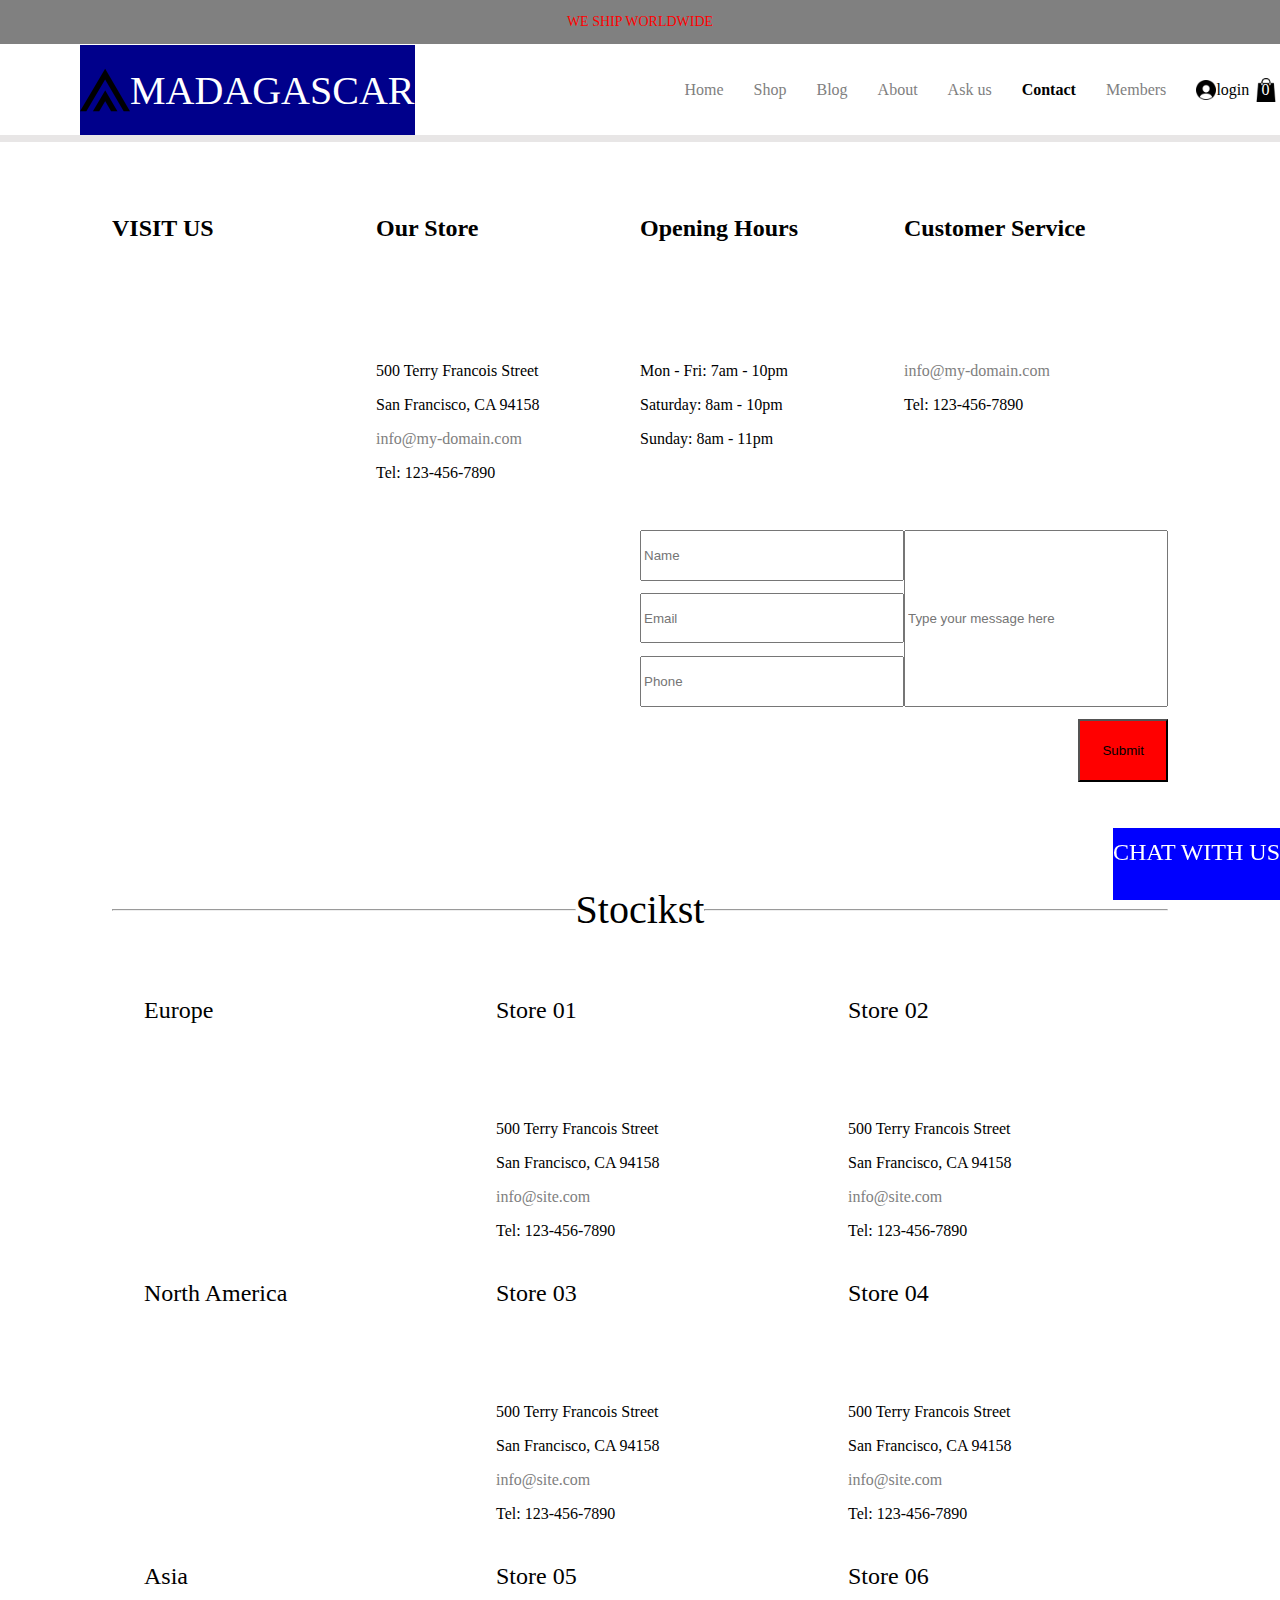
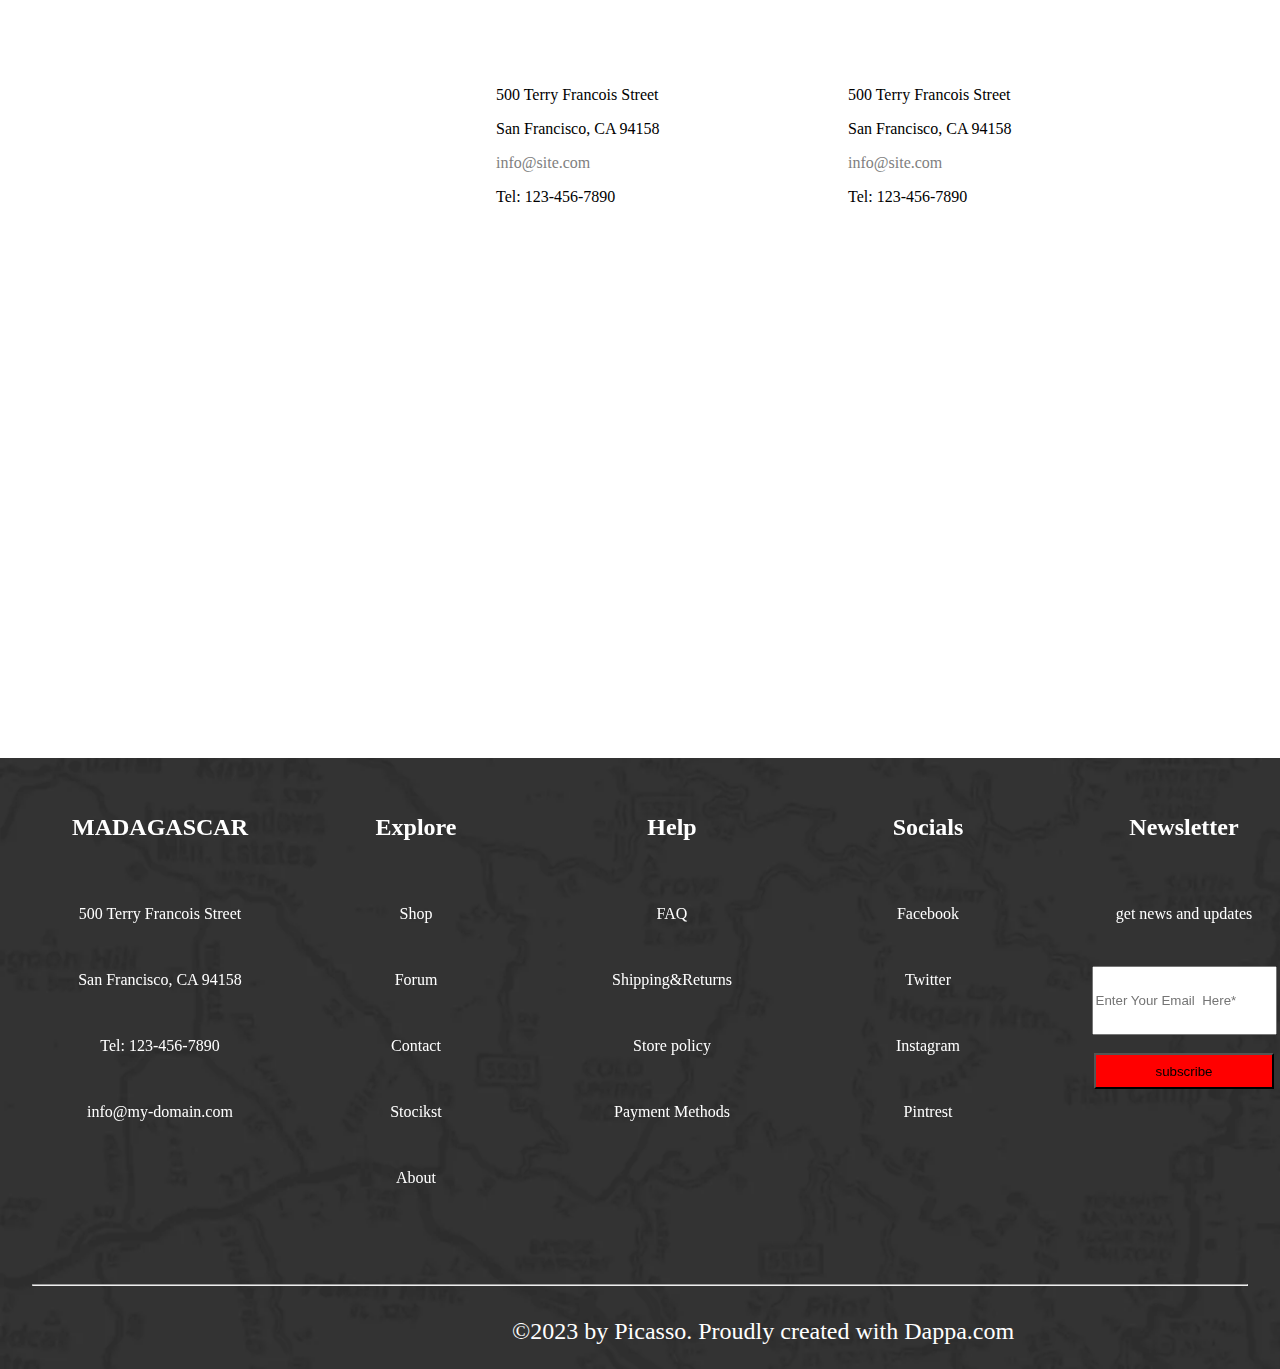
<file: contact.html>
<!DOCTYPE html>
<html lang="en">
<head>
    <meta charset="UTF-8">
    <meta http-equiv="X-UA-Compatible" content="IE=edge">
    <meta name="viewport" content="width=device-width, initial-scale=1.0">
    <link rel="stylesheet" href="contact.css">
    <title>Document</title>
</head>
<body>
    <header class="header_1">
        <p></p>
    </header>
    <header class="header_2">
        <div>
            <div class="logo">
                <img src="image/login.png" alt="" width="50px">
                <p>MADAGASCAR</p>
            </div>
            <nav>
                <ul>
                    <li><a href="index.html">Home</a></li>
                    <li><a href="shop.html">Shop</a> 
                        <ul>
                            <li> <a href="tents.html">TENTS</a></li>
                            <li><a href="jackets.html">JACKET & VEST</a></li>
                            <li><a href="sleeping_bag.html">SLEEPING BAG</a></li>
                        </ul>
                    </li>
                 
                    <li> <a href="blog.html">Blog</a></li>
                    <li><a href="about.html">About</a> </li>  
                    <li><a href="ask_us.html">Ask us</a></li>
                    <li> <a href="contact.html"> <span>Contact</span></a> </li>
                    <li> <a href="member.html">Members</a> 

                    </li>
                    <li></li>
                </ul>
                <div class="login">
                    <img src="image/logo.png" alt="" width="20px">
                    <p>login</p>
                </div>
                
                   
                <div class="box">
                    <div><img src="image/box.png" alt="" width="20px">
                        <p>0</p>
                    </div>
                    
                    


                </div>
                
            </nav>
        </div>
                
            
        
    </header>
    <section class="best_selling">
        <div class="selling_cointainer">
            <div>
                <div class="line">
                    <hr>
                </div>
                <div>
                    <p>Contact</p>
                </div>
                <div class="line">
                    <hr>
                </div>
            </div>
        </div>
    </section>
    <section class="first_section">
        <div>
            <div>
                <p>VISIT US</p>
            </div>
            <div>
               
                <p>Our Store</p>
                <p>500 Terry Francois Street</p>
                <p>San Francisco, CA 94158</p>
                <p><a href="#">info@my-domain.com</a></p>
                <p>Tel: 123-456-7890</p>
            </div>
            <div>
                <p>Opening Hours</p>
                <p>Mon - Fri: 7am - 10pm</p>
                <p>Saturday: 8am - 10pm</p>
                
                <p>Sunday: 8am - 11pm</p>
            </div>
            <div>
                <p>Customer Service</p>
                <p><a href="#">info@my-domain.com</a></p>
                <p>Tel: 123-456-7890</p>
            </div>
        </div>
         
    </section>
    <section class="second_section">
        <div>
            <div class="input1_container">
                <div class="input1">
                    <label for="text">please fill the required field</label>
                    <input type="text" placeholder="Name">
                    
                </div>
                <div class="input1">
                    <label for="email">please fill the required field</label>
                    <input type="email" name="" id="" placeholder="Email">
                </div>
                <div class="input1">
                    <label for="number">please fill the required field</label>
                    <input type="number" name="" id="" placeholder="Phone">
                </div>
            </div>
            <div class="input2"><input type="text" name="" id="" placeholder="Type your message here"></div>
        </div>
        <div><button>Submit</button></div>

    </section>
    <section class="third_section">
        <div class="selling_cointainer">
            <div>
                <div class="line">
                    <hr>
                </div>
                <div>
                    <p>Stocikst</p>
                </div>
                <div class="line">
                    <hr>
                </div>
            </div>
        </div>
        <div class="third_section1">
            <div>
                <p>Europe</p>
                
            </div>
            <div>
                
                <p>Store 01</p>
                <p>500 Terry Francois Street</p>
                <p>San Francisco, CA 94158</p>
                <p><a href="#">info@site.com</a></p>
                <p>Tel: 123-456-7890</p>
            </div>
            <div>
                <p>Store 02</p>
                <p>500 Terry Francois Street</p>
                <p>San Francisco, CA 94158</p>
                <p><a href="#">info@site.com</a></p>
                <p>Tel: 123-456-7890</p>


            </div>
            <div>
                <p>North America</p>
            </div>
            <div>
                <p>Store 03</p>
                <p>500 Terry Francois Street</p>
                <p>San Francisco, CA 94158</p>
                <p><a href="#">info@site.com</a></p>
                <p>Tel: 123-456-7890</p>

            </div>
            <div>
                <p>Store 04</p>
                <p>500 Terry Francois Street</p>
                <p>San Francisco, CA 94158</p>
                <p><a href="#">info@site.com</a></p>
                <p>Tel: 123-456-7890</p>


            </div>
            <div>
                <p>Asia</p>
            </div>
            <div>
                <p>Store 05</p>
                <p>500 Terry Francois Street</p>
                <p>San Francisco, CA 94158</p>
                <p><a href="#">info@site.com</a></p>
                <p>Tel: 123-456-7890</p>

            </div>
            <div>
                <p>Store 06</p>
                <p>500 Terry Francois Street</p>
                <p>San Francisco, CA 94158</p>
                <p><a href="#">info@site.com</a></p>
                <p>Tel: 123-456-7890</p>

            </div>

        </div>
    </section>
    <section class="forth_section">
        <div>
            <iframe src="https://www.google.com/maps/embed?pb=!1m10!1m8!1m3!1d15468049.191337274!2d46.86765!3d-18.8258!3m2!1i1024!2i768!4f13.1!5e0!3m2!1sen!2sng!4v1663254429090!5m2!1sen!2sng" width="1200px" height="500px" style="border:0;" allowfullscreen="yes" loading="lazy" referrerpolicy="no-referrer-when-downgrade"></iframe>
        </div>
    </section>
    <div class="chat">
        CHAT WITH US
    </div>
    <footer>
        <div class="test">
            <div class="footer_cointainer">
                <div class="first_footer">
                    <p>MADAGASCAR</p>
                    
                    <p>500 Terry Francois Street</p>
                    <p>San Francisco, CA 94158</p>
                    <p>Tel: 123-456-7890</p>
                    <p>info@my-domain.com</p>
                </div>
                <div class="first_footer">
                    <p>Explore</p>
                    <p><a href="#">Shop</a></p>
                    <p><a href="#">Forum</a></p>
                    <p><a href="#">Contact</a></p>
                    <p><a href="#">Stocikst</a></p>
                    <p><a href="#">About</a></p>
                </div>
                <div class="first_footer">
                    <p>Help</p>
                    <p><a href="#">FAQ</a></p>
                    <p><a href="#">Shipping&Returns</a></p>
                    <p><a href="#">Store policy</a></p>
                    <p><a href="#">Payment Methods</a></p>
    
    
                </div>
                <div class="first_footer">
                    <p>Socials</p>
                    <p><a href="#">Facebook</a></p>
                    <p><a href="#">Twitter</a></p>
                    <p><a href="#">Instagram</a></p>
                    <p><a href="#">Pintrest</a></p>
    
    
                </div>
                <div class="first_footer lastfoot1">
                
                    <p>Newsletter</p>
                    <p>get news and updates</p>
                    <div>
                        <label for="email">please fill the required field</label>
                        <input type="email" name="email" id="email" placeholder="Enter Your Email  Here*">
                      
                        
                       
                        
                        
                    </div>
                    <button>subscribe</button>
                <!-- <div class="sub">
                    <button>subscribe</button>
                </div> -->
               
                    
                    
                   
                    
                    
    
    
                </div>
                
    
    
    
                
    
    
            </div>
        </div>
        <div>
            
            <hr>
            <p>©2023 by Picasso. Proudly created with Dappa.com</p>
                
            
            
        </div>
      

        
       
   
            
            

        
     
        

        
    </footer>

</body>
</html>
</file>
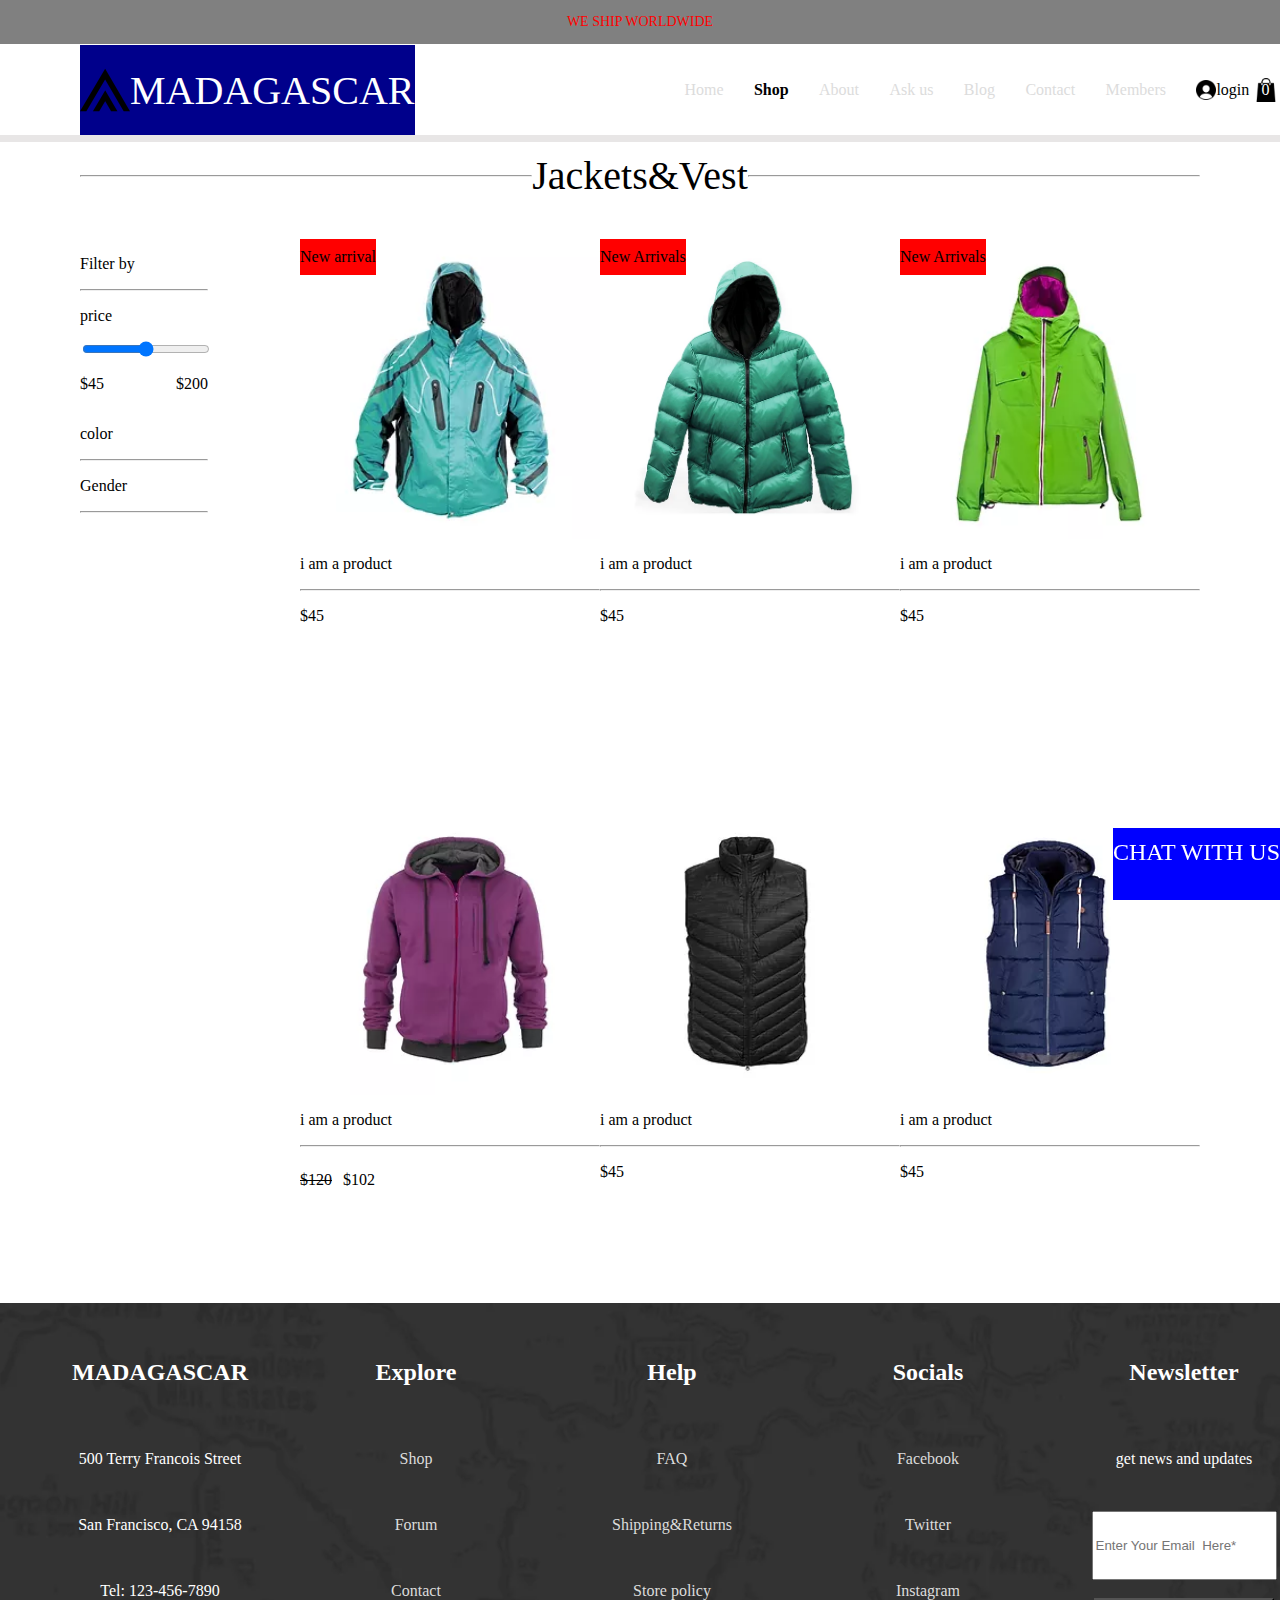
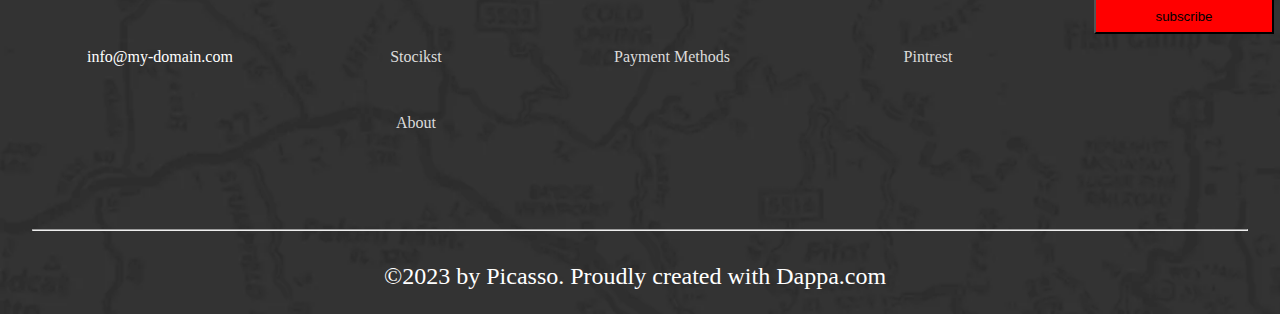
<file: jackets.html>
<!DOCTYPE html>
<html lang="en">
<head>
    <meta charset="UTF-8">
    <meta http-equiv="X-UA-Compatible" content="IE=edge">
    <meta name="viewport" content="width=device-width, initial-scale=1.0">
    <link rel="stylesheet" href="jackets.css">
    <title>Document</title>
</head>
<body>
    <header class="header_1">
        <p></p>
    </header>
    <header class="header_2">
        <div>
            <div class="logo">
                <img src="image/login.png" alt="" width="50px">
                <p>MADAGASCAR</p>
            </div>
            <nav>
                <ul>
                    <li><a href="index.html">Home</a></li>
                    <li><a href="shop.html"><span>Shop</span></a></a> 
                        <ul>
                            <li> <a href="tents.html">TENTS</a></li>
                            <li><a href="jackets.html">JACKET & VEST</a></li>
                            <li><a href="sleeping_bag.html">SLEEPING BAG</a></li>
                        </ul>
                    </li>
                    <li> <a href="about.html">About</a></li>
                    <li><a href="ask_us.html">Ask us</a> </li>
                    <li><a href="blog.html">Blog</a></li>
                    <li> <a href="contact.html">Contact</a> </li>
                    <li> <a href="member.html">Members</a> 

                    </li>
                    <li></li>
                </ul>
                <div class="login">
                    <img src="image/logo.png" alt="" width="20px">
                    <p>login</p>
                </div>
                
                   
                <div class="box">
                    <div><img src="image/box.png" alt="" width="20px">
                        <p>0</p>
                    </div>
                    
                    


                </div>
                
            </nav>
        </div>
                
            
        
    </header>
    <section class="best_selling">
        <div class="selling_cointainer">
            <div>
                <div class="line">
                    <hr>
                </div>
                <div>
                    <p>Jackets&Vest</p>
                </div>
                <div class="line">
                    <hr>
                </div>
            </div>
        </div>
    </section>
    <section class="second_section">
        <div>
            <div class="second_section1">
                <p>Filter by</p>
                <div><hr></div>
            
                <p>price</p>
                <div class="slider_cointainer"> <input type="range" min="45" max="200" value="$50" class="slider" id="myrange" >  
                    <div class="slider"><p>$45</p>
                        <p>$200</p>
                    </div>
                </div>
                <p>color</p>
                <div> <hr> </div>
                <p>Gender</p>
                <div> <hr> </div>

                
            
                
            </div>
            <div class="second_section2">
                <div class="coat1">
                    <div class="best_items">
                        <div>
                            <p>New arrival</p>
                        </div>
                        
                        <button class="button1">Quick view</button>
                        



                    </div>
                    <div>
                        <p>i am a product</p>
                        <hr>
                    </div>
                    <div class="best_price">
                        <p>$45</p>
                        <button class="button2">Add to cart</button>
                    </div>

                    
                </div>
                <div class="coat2">
                    <div class="best_items2">
                        <div><p>New Arrivals</p></div>
                        
                        <button class="button1">Quick view</button>
                        



                    </div>
                    <div><p>i am a product</p>
                        <hr></div>
                    <div class="best_price">
                        <p>$45</p>
                        <button class="button2">Add to cart</button>

                    
                    </div>
                </div>
                <div class="coat3">
                    <div class="best_items3">
                        <div><p>New Arrivals</p></div>
                        
                        <button class="button1">Quick view</button>
                        



                    </div>
                    <div><p>i am a product</p>
                        <hr></div>
                    <div class="best_price">
                        <p>$45</p>
                        <button class="button2">Add to cart</button>

                    
                    </div>
                </div>
                <div class="coat4">
                    <div class="best_items4">
                        <div><p></p></div>
                        
                        <button class="button1">Quick view</button>
                        



                    </div>
                    <div><p>i am a product</p>
                        <hr></div>
                    <div class="best_price">
                        <div class="sale_price"><p>$120</p>
                            <p>$102</p>
                        </div>
                        <button class="button2">Add to cart</button>

                    
                    </div>
                </div>
                <div class="coat5">
                    <div class="best_items5">
                        <div><p></p></div>
                        
                        <button class="button1">Quick view</button>
                        



                    </div>
                    <div><p>i am a product</p>
                        <hr></div>
                    <div class="best_price">
                        <p>$45</p>
                        <button class="button2">Add to cart</button>

                    
                    </div>
                </div>
                <div class="coat6">
                    <div class="best_items6">
                        <div><p></p></div>
                        
                        <button class="button1">Quick view</button>
                        



                    </div>
                    <div><p>i am a product</p>
                        <hr></div>
                    <div class="best_price">
                        <p>$45</p>
                        <button class="button2">Add to cart</button>

                    
                    </div>
                </div>
            </div>
        </div>
    </section>
    <div class="chat">
        CHAT WITH US
    </div>
    <footer>
        <div class="test">
            <div class="footer_cointainer">
                <div class="first_footer">
                    <p>MADAGASCAR</p>
                    
                    <p>500 Terry Francois Street</p>
                    <p>San Francisco, CA 94158</p>
                    <p>Tel: 123-456-7890</p>
                    <p>info@my-domain.com</p>
                </div>
                <div class="first_footer">
                    <p>Explore</p>
                    <p><a href="#">Shop</a></p>
                    <p><a href="#">Forum</a></p>
                    <p><a href="#">Contact</a></p>
                    <p><a href="#">Stocikst</a></p>
                    <p><a href="#">About</a></p>
                </div>
                <div class="first_footer">
                    <p>Help</p>
                    <p><a href="#">FAQ</a></p>
                    <p><a href="#">Shipping&Returns</a></p>
                    <p><a href="#">Store policy</a></p>
                    <p><a href="#">Payment Methods</a></p>
    
    
                </div>
                <div class="first_footer">
                    <p>Socials</p>
                    <p><a href="#">Facebook</a></p>
                    <p><a href="#">Twitter</a></p>
                    <p><a href="#">Instagram</a></p>
                    <p><a href="#">Pintrest</a></p>
    
    
                </div>
                <div class="first_footer lastfoot1">
                
                    <p>Newsletter</p>
                    <p>get news and updates</p>
                    <div>
                        <label for="email">please fill the required field</label>
                        <input type="email" name="email" id="email" placeholder="Enter Your Email  Here*">
                      
                        
                       
                        
                        
                    </div>
                    <button>subscribe</button>
               
               
                    
                    
                   
                    
                    
    
    
                </div>
                
    
    
    
                
    
    
            </div>
        </div>
        <div>
            
            <hr>
            <p>©2023 by Picasso. Proudly created with Dappa.com</p>
                
            
            
        </div>
      

        
       
   
            
            

        
     
        

        
    </footer>

    
</body>
</html>
</file>
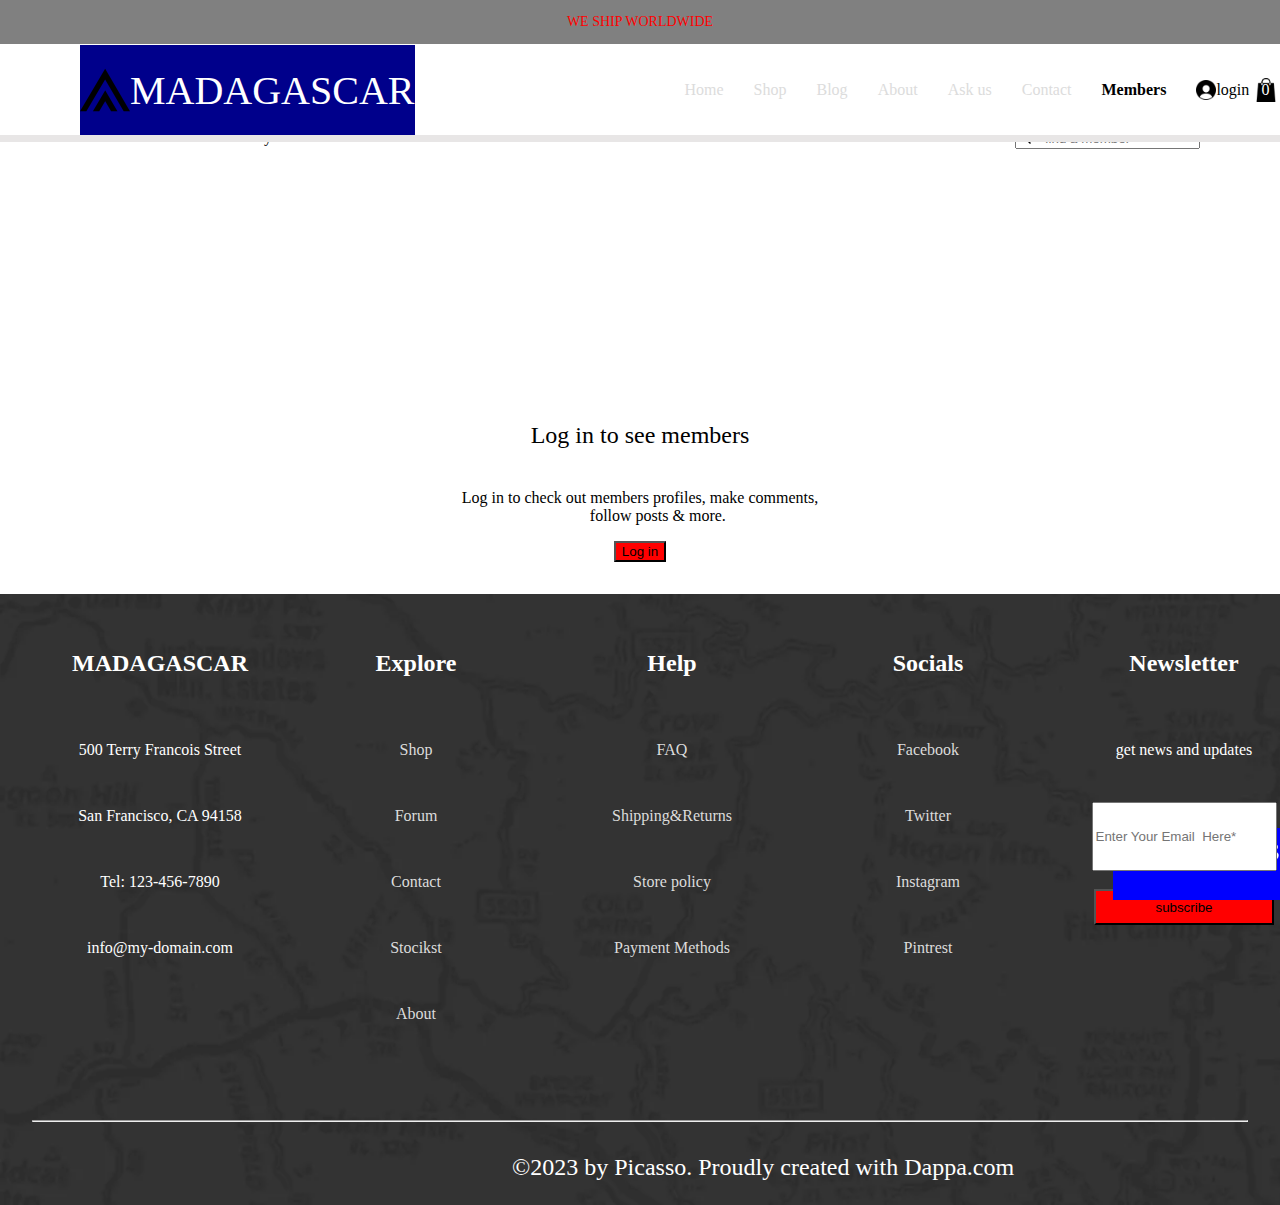
<file: member.html>
<!DOCTYPE html>
<html lang="en">
<head>
    <meta charset="UTF-8">
    <meta http-equiv="X-UA-Compatible" content="IE=edge">
    <meta name="viewport" content="width=device-width, initial-scale=1.0">
    <link rel="stylesheet" href="member.css">
    <title>Document</title>
</head>
<body>
    
    <header class="header_1">
        <p></p>
    </header>
    <header class="header_2">
        <div>
            <div class="logo">
                <img src="image/login.png" alt="" width="50px">
                <p>MADAGASCAR</p>
            </div>
            <nav>
                <ul>
                    <li><a href="index.html">Home</a></li>
                    <li><a href="shop.html">Shop</a> 
                        <ul>
                            <li> <a href="tents.html">TENTS</a></li>
                            <li><a href="jackets.html">JACKET & VEST</a></li>
                            <li><a href="sleeping_bag.html">SLEEPING BAG</a></li>
                        </ul>
                    </li>
                    <li> <a href="blog.html">Blog</a></li>
                    <li><a href="about.html">About</a> </li>  
                    <li><a href="ask_us.html">Ask us</a></li>
                    <li> <a href="contact.html">Contact</a> </li>
                    <li> <a href="member.html"><span>Members</span></a></a> 

                    </li>
                    <li></li>
                </ul>
                <div class="login">
                    <img src="image/logo.png" alt="" width="20px">
                    <p>login</p>
                </div>
                
                   
                <div class="box">
                    <div><img src="image/box.png" alt="" width="20px">
                        <p>0</p>
                    </div>
                    
                    


                </div>
                
            </nav>
        </div>
                
            
        
    </header>
    <section class="first_section">
        <div>
            <div class="first_section1">
                <div>All Members</div>
                <div>
                    sort by
                </div>

            </div>
            <div class="second_section">
                <div class="image">
                    <img src="image/image (11).png" alt="">
                    <img src="image/image (10).png" alt="">
                    
                </div>
                
                <div class="search">
                    <div><img src="image/search.png" alt=""></div>
                    
                    
                    <div class="input"><input type="search" name="" id="" placeholder="       find a member"></div>
                    <div class="six">6</div>
                    
                    
                </div>
            </div>
            
        </div>
        
    </section>
    <section class="third_section">
        <div>
            
            <p>Log in to see members</p>
            
            <p>Log in to check out members profiles, make comments,<span>follow posts & more.</span></p>
            
            
            
            <button>Log in</button>
        </div>
    </section>
    <div class="chat">
        CHAT WITH US
    </div>
    <footer>
        <div class="test">
            <div class="footer_cointainer">
                <div class="first_footer">
                    <p>MADAGASCAR</p>
                    
                    <p>500 Terry Francois Street</p>
                    <p>San Francisco, CA 94158</p>
                    <p>Tel: 123-456-7890</p>
                    <p>info@my-domain.com</p>
                </div>
                <div class="first_footer">
                    <p>Explore</p>
                    <p><a href="#">Shop</a></p>
                    <p><a href="#">Forum</a></p>
                    <p><a href="#">Contact</a></p>
                    <p><a href="#">Stocikst</a></p>
                    <p><a href="#">About</a></p>
                </div>
                <div class="first_footer">
                    <p>Help</p>
                    <p><a href="#">FAQ</a></p>
                    <p><a href="#">Shipping&Returns</a></p>
                    <p><a href="#">Store policy</a></p>
                    <p><a href="#">Payment Methods</a></p>
    
    
                </div>
                <div class="first_footer">
                    <p>Socials</p>
                    <p><a href="#">Facebook</a></p>
                    <p><a href="#">Twitter</a></p>
                    <p><a href="#">Instagram</a></p>
                    <p><a href="#">Pintrest</a></p>
    
    
                </div>
                <div class="first_footer lastfoot1">
                
                    <p>Newsletter</p>
                    <p>get news and updates</p>
                    <div>
                        <label for="email">please fill the required field</label>
                        <input type="email" name="email" id="email" placeholder="Enter Your Email  Here*">
                      
                        
                       
                        
                        
                    </div>
                    <button>subscribe</button>
                
               
                    
                    
                   
                    
                    
    
    
                </div>
                
    
    
    
                
    
    
            </div>
        </div>
        <div>
            
            <hr>
            <p>©2023 by Picasso. Proudly created with Dappa.com</p>
                
            
            
        </div>
      

        
       
   
            
            

        
     
        

        
    </footer>
    
</body>
</html>
</file>
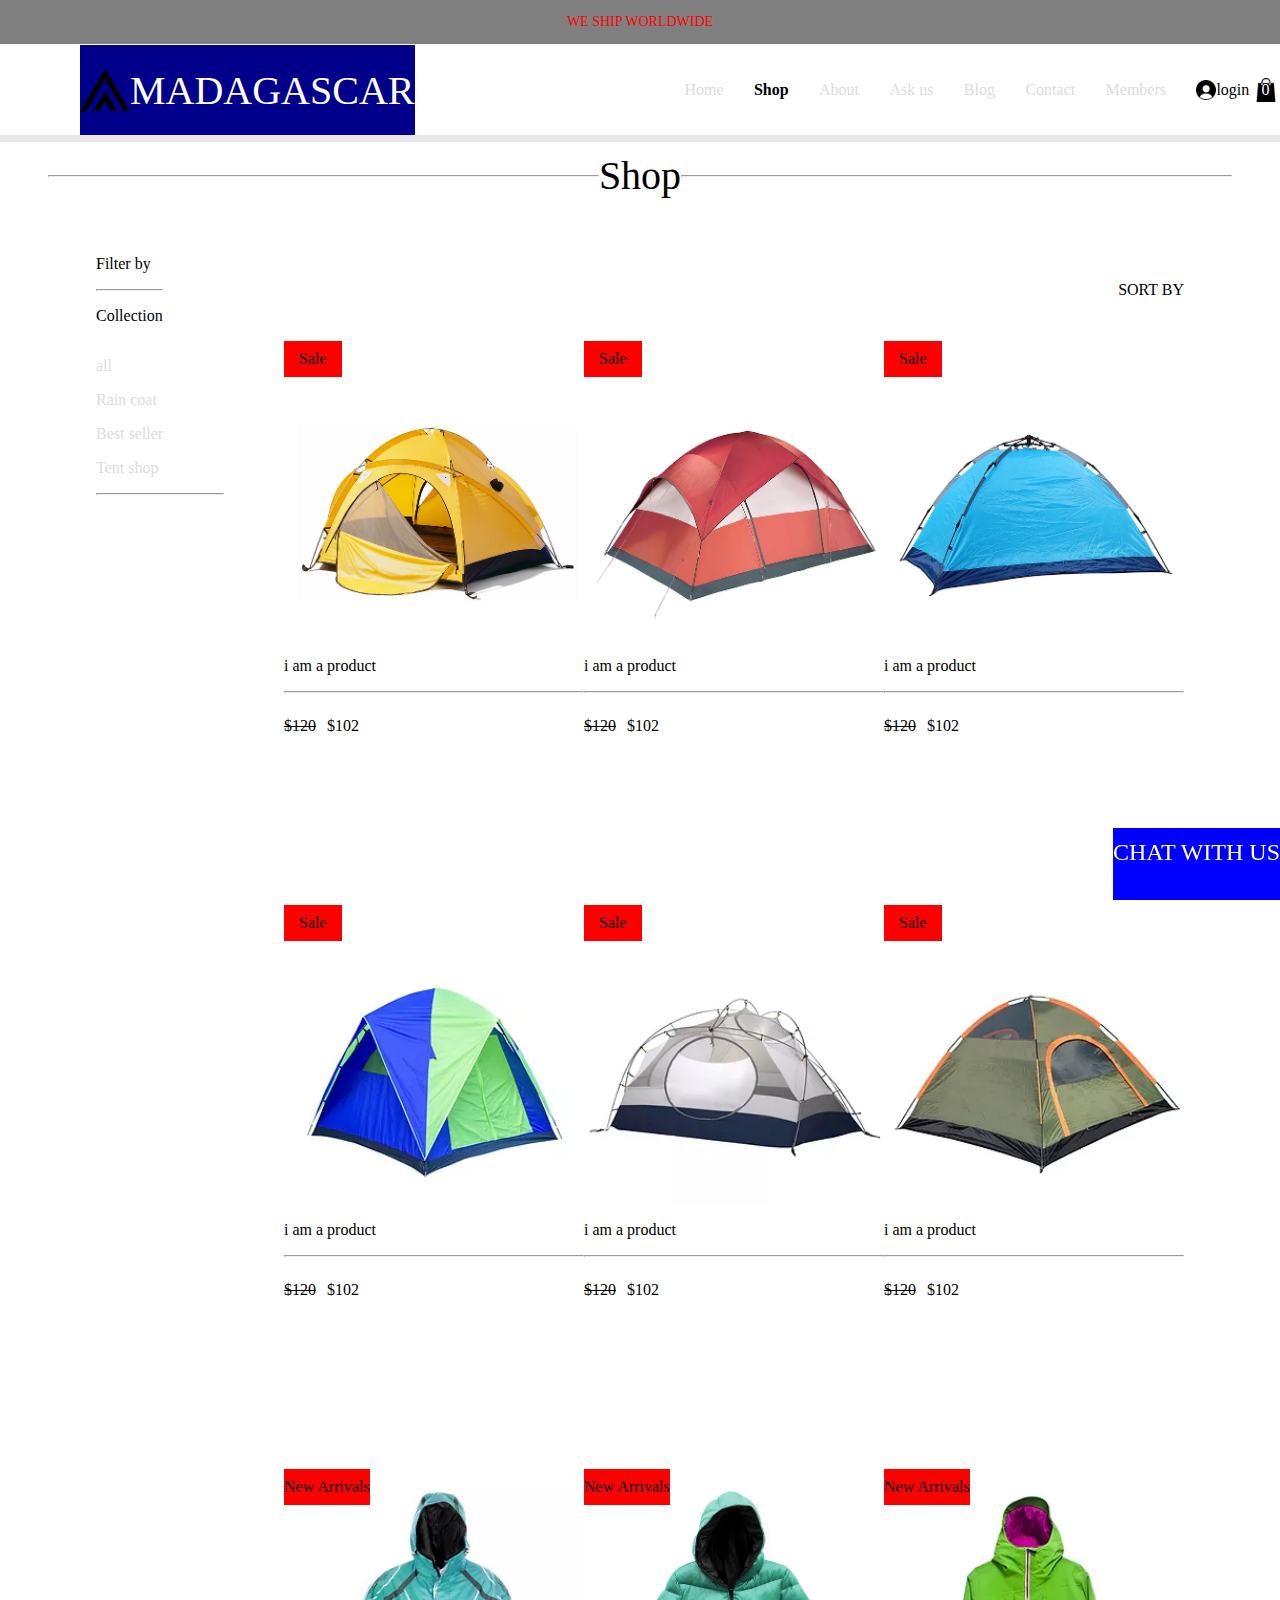
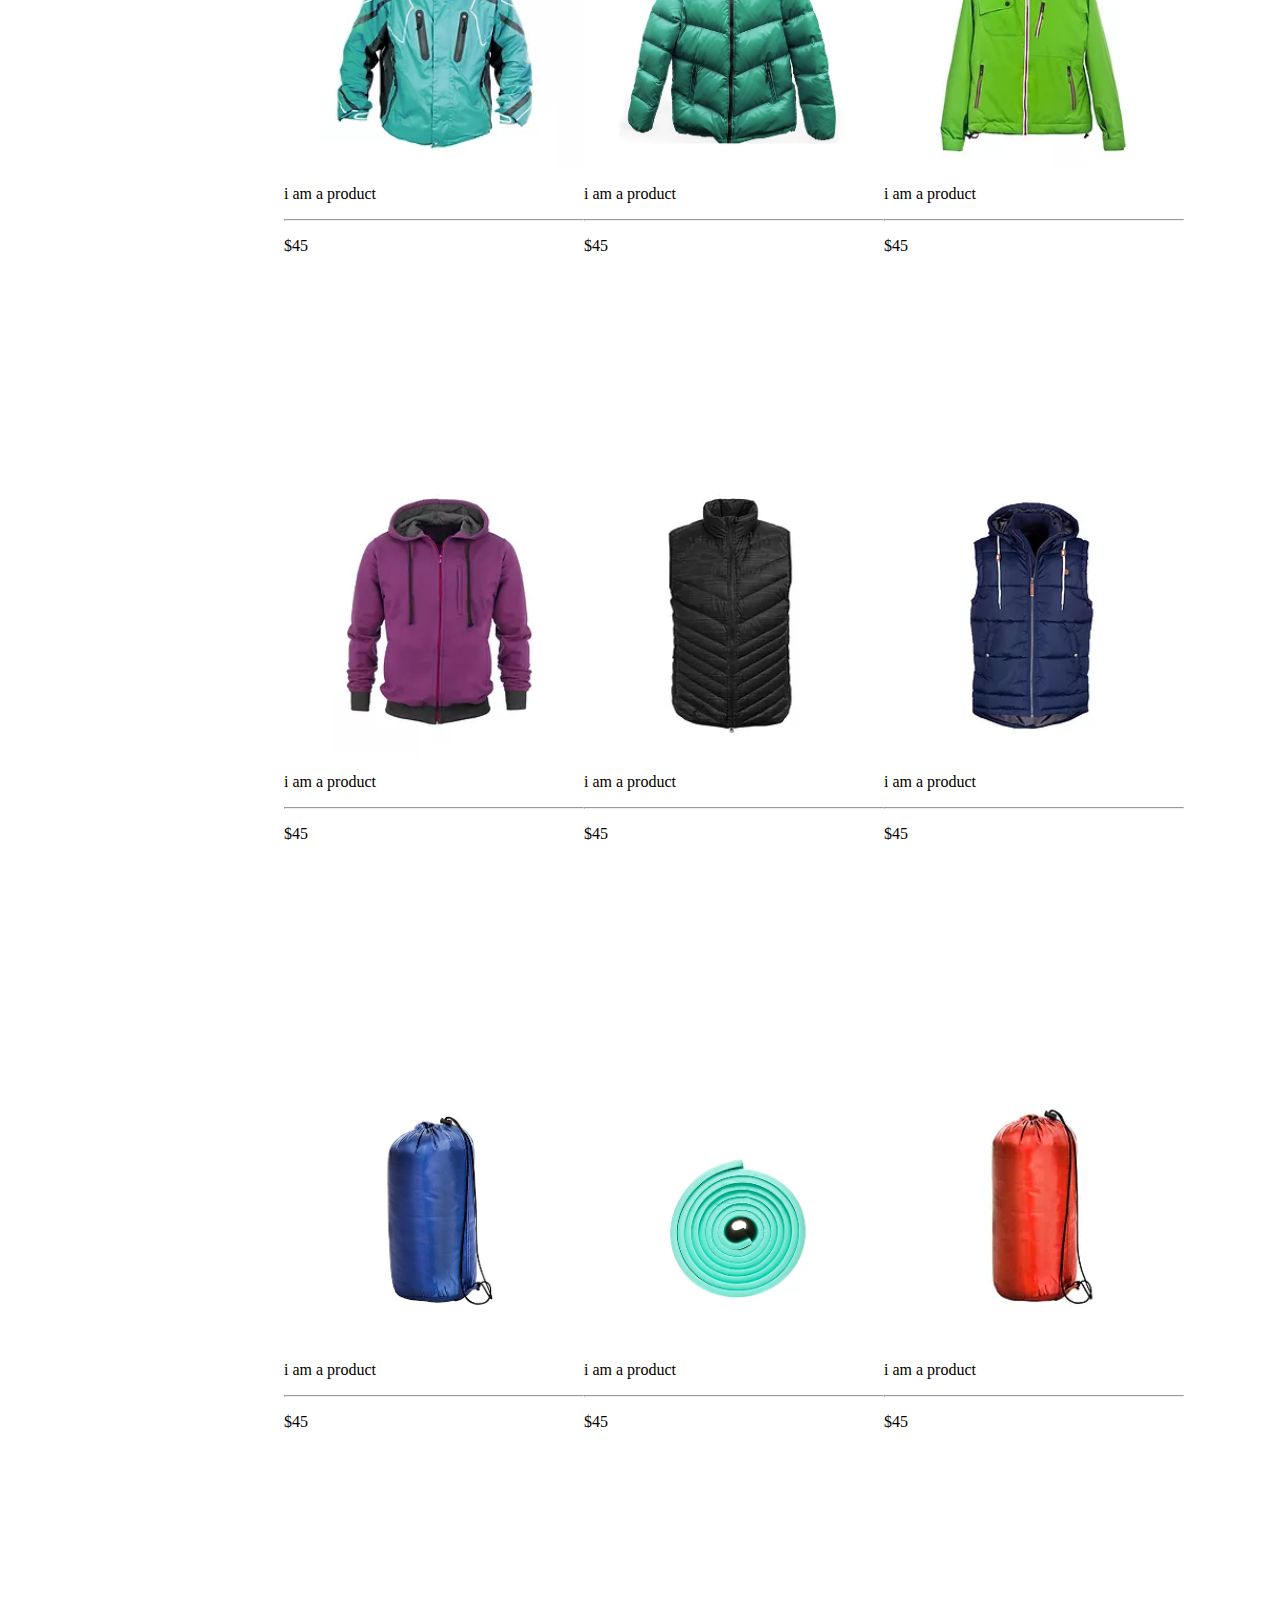
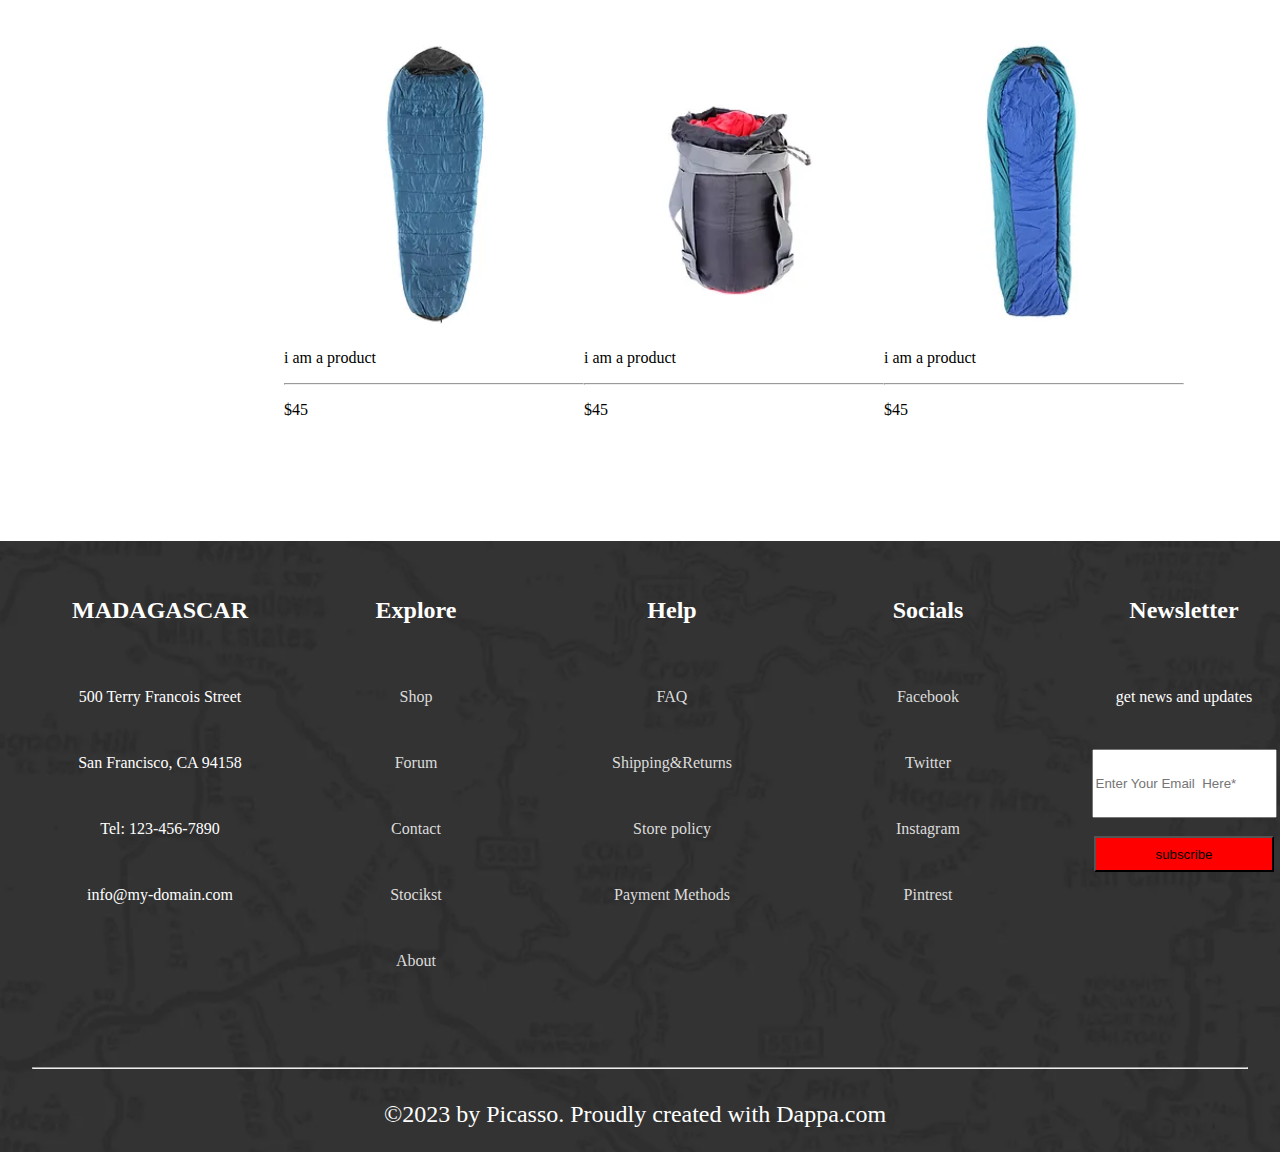
<file: shop.html>
<!DOCTYPE html>
<html lang="en">
<head>
    <meta charset="UTF-8">
    <meta http-equiv="X-UA-Compatible" content="IE=edge">
    <meta name="viewport" content="width=device-width, initial-scale=1.0">
    <link rel="stylesheet" href="shop.css">
    <title>Document</title>
</head>
<body>
    <header class="header_1">
        <p></p>
    </header>
    <header class="header_2">
        <div>
            <div class="logo">
                <img src="image/login.png" alt="" width="50px">
                <p>MADAGASCAR</p>
            </div>
            <nav>
                <ul>
                    <li><a href="index.html">Home</a></li>
                    <li><a href="shop.html"><span>Shop</span></a></a> 
                        <ul class="under_items">
                            <li> <a href="tents.html">TENTS</a></li>
                            <li><a href="jackets.html">JACKET & VEST</a></li>
                            <li><a href="sleeping_bag.html">SLEEPING BAG</a></li>
                        </ul>
                    </li>
                    <li> <a href="about.html">About</a></li>
                    <li><a href="ask_us.html">Ask us</a> </li>
                    <li><a href="blog.html">Blog</a></li>
                    <li> <a href="contact.css">Contact</a> </li>
                    <li> <a href="member.html">Members</a> 

                    </li>
                    <li></li>
                </ul>
                <div class="login">
                    <img src="image/logo.png" alt="" width="20px">
                    <p>login</p>
                </div>
                
                   
                <div class="box">
                    <div><img src="image/box.png" alt="" width="20px">
                        <p>0</p>
                    </div>
                    
                    


                </div>
                
            </nav>
        </div>
                
            
        
    </header>
    <section class="best_selling">
        <div class="selling_cointainer">
            <div>
                <div class="line">
                    <hr>
                </div>
                <div>
                    <p>Shop</p>
                </div>
                <div class="line">
                    <hr>
                </div>
            </div>
        </div>
    </section>
    <section class="first_section">
        <div>
            <div>
                <p>Filter by</p>
                 
                <hr>
                <p>Collection</p>
            </div>
            <div>SORT BY</div>
        </div>
    </section>
    <section class="second_section">
        <div>
            <div class="second_section1">
            
                <p><a href="">all</a></p>
                <p><a href="">Rain coat</a></p>
                <p><a href="">Best seller</a></p>
                <p><a href="">Tent shop</a></p>
                <div> <hr> </div>
            </div>
            <div class="second_section2">
                <div class="coat1">
                    <div class="best_items">
                        <div>
                            <p>Sale</p>
                        </div>
                        
                        <button class="button1">Quick view</button>
                        



                    </div>
                    <div>
                        <p>i am a product</p>
                        <hr>
                    </div>
                    <div class="best_price">
                        <div class="sale_price">
                            <p>$120</p>
                            <p>$102</p>
                        </div>
                        <button class="button2">Add to cart</button>
                    </div>

                    
                </div>
                <div class="coat2">
                    <div class="best_items2">
                        <div><p>Sale</p></div>
                        
                        <button class="button1">Quick view</button>
                        



                    </div>
                    <div><p>i am a product</p>
                        <hr></div>
                    <div class="best_price">
                        <div class="sale_price"><p>$120</p>
                            <p>$102</p>
                        </div>
                        <button class="button2">Add to cart</button>

                    
                    </div>
                </div>
                <div class="coat3">
                    <div class="best_items3">
                        <div><p>Sale</p></div>
                        
                        <button class="button1">Quick view</button>
                        



                    </div>
                    <div><p>i am a product</p>
                        <hr></div>
                    <div class="best_price">
                        <div class="sale_price"><p>$120</p>
                            <p>$102</p>
                        </div>
                        <button class="button2">Add to cart</button>

                    
                    </div>
                </div>
                <div class="coat4">
                    <div class="best_items4">
                        <div><p>Sale</p></div>
                        
                        <button class="button1">Quick view</button>
                        



                    </div>
                    <div><p>i am a product</p>
                        <hr></div>
                    <div class="best_price">
                        <div class="sale_price"><p>$120</p>
                            <p>$102</p>
                        </div>
                        <button class="button2">Add to cart</button>

                    
                    </div>
                </div>
                <div class="coat5">
                    <div class="best_items5">
                        <div><p>Sale</p></div>
                        
                        <button class="button1">Quick view</button>
                        



                    </div>
                    <div><p>i am a product</p>
                        <hr></div>
                    <div class="best_price">
                        <div class="sale_price"><p>$120</p>
                            <p>$102</p>
                        </div>
                        <button class="button2">Add to cart</button>

                    
                    </div>
                </div>
                <div class="coat6">
                    <div class="best_items6">
                        <div><p>Sale</p></div>
                        
                        <button class="button1">Quick view</button>
                        



                    </div>
                    <div><p>i am a product</p>
                        <hr></div>
                    <div class="best_price">
                        <div class="sale_price"><p>$120</p>
                            <p>$102</p>
                        </div>
                        <button class="button2">Add to cart</button>

                    
                    </div>
                </div>
                <div class="coat7">
                    <div class="best_items7">
                        <div><p>New Arrivals</p></div>
                        
                        <button class="button1">Quick view</button>
                        



                    </div>
                    <div><p>i am a product</p>
                        <hr></div>
                    <div class="best_price">
                        <p>$45</p>
                        <button class="button2">Add to cart</button>

                    
                    </div>
                </div>
                <div class="coat8">
                    <div class="best_items8">
                        <div><p>New Arrivals</p></div>
                        
                        <button class="button1">Quick view</button>
                        



                    </div>
                    <div><p>i am a product</p>
                        <hr></div>
                    <div class="best_price">
                        <p>$45</p>
                        <button class="button2">Add to cart</button>

                    
                    </div>
                </div>
                <div class="coat9">
                    <div class="best_items9">
                        <div><p>New Arrivals</p></div>
                        
                        <button class="button1">Quick view</button>
                        



                    </div>
                    <div><p>i am a product</p>
                        <hr></div>
                    <div class="best_price">
                        <p>$45</p>
                        <button class="button2">Add to cart</button>

                    
                    </div>
                </div>
                <div class="coat10">
                    <div class="best_items10">
                        <div><p></p></div>
                        
                        <button class="button1">Quick view</button>
                        



                    </div>
                    <div><p>i am a product</p>
                        <hr></div>
                    <div class="best_price">
                        <p>$45</p>
                        <button class="button2">Add to cart</button>

                    
                    </div>
                </div>
                <div class="coat11">
                    <div class="best_items11">
                        <div><p></p></div>
                        
                        <button class="button1">Quick view</button>
                        



                    </div>
                    <div><p>i am a product</p>
                        <hr></div>
                    <div class="best_price">
                        <p>$45</p>
                        <button class="button2">Add to cart</button>

                    
                    </div>
                </div>
                <div class="coat12">
                    <div class="best_items12">
                        <div><p></p></div>
                        
                        <button class="button1">Quick view</button>
                        



                    </div>
                    <div><p>i am a product</p>
                        <hr></div>
                    <div class="best_price">
                        <p>$45</p>
                        <button class="button2">Add to cart</button>

                    
                    </div>
                </div>
                <div class="coat13">
                    <div class="best_items13">
                        <div><p></p></div>
                        
                        <button class="button1">Quick view</button>
                        



                    </div>
                    <div><p>i am a product</p>
                        <hr></div>
                    <div class="best_price">
                        <p>$45</p>
                        <button class="button2">Add to cart</button>

                    
                    </div>
                </div>
                <div class="coat14">
                    <div class="best_items14">
                        <div><p></p></div>
                        
                        <button class="button1">Quick view</button>
                        



                    </div>
                    <div><p>i am a product</p>
                        <hr></div>
                    <div class="best_price">
                        <p>$45</p>
                        <button class="button2">Add to cart</button>

                    
                    </div>
                </div>
                <div class="coat15">
                    <div class="best_items15">
                        <div><p></p></div>
                        
                        <button class="button1">Quick view</button>
                        



                    </div>
                    <div><p>i am a product</p>
                        <hr></div>
                    <div class="best_price">
                        <p>$45</p>
                        <button class="button2">Add to cart</button>

                    
                    </div>
                </div>
                
                <div class="coat16">
                    <div class="best_items16">
                        <div><p></p></div>
                        
                        <button class="button1">Quick view</button>
                        



                    </div>
                    <div><p>i am a product</p>
                        <hr></div>
                    <div class="best_price">
                        <p>$45</p>
                        <button class="button2">Add to cart</button>

                    
                    </div>
                </div>
                <div class="coat17">
                    <div class="best_items17">
                        <div><p></p></div>
                        
                        <button class="button1">Quick view</button>
                        



                    </div>
                    <div><p>i am a product</p>
                        <hr></div>
                    <div class="best_price">
                        <p>$45</p>
                        <button class="button2">Add to cart</button>

                    
                    </div>
                </div>
                <div class="coat18">
                    <div class="best_items18">
                        <div><p></p></div>
                        
                        <button class="button1">Quick view</button>
                        



                    </div>
                    <div><p>i am a product</p>
                        <hr></div>
                    <div class="best_price">
                        <p>$45</p>
                        <button class="button2">Add to cart</button>

                    
                    </div>
                </div>






            </div>  

                
        </div>
                 
    
    </section>
    <div class="chat">
        CHAT WITH US
    </div>
    <footer>
        <div class="test">
            <div class="footer_cointainer">
                <div class="first_footer">
                    <p>MADAGASCAR</p>
                    
                    <p>500 Terry Francois Street</p>
                    <p>San Francisco, CA 94158</p>
                    <p>Tel: 123-456-7890</p>
                    <p>info@my-domain.com</p>
                </div>
                <div class="first_footer">
                    <p>Explore</p>
                    <p><a href="#">Shop</a></p>
                    <p><a href="#">Forum</a></p>
                    <p><a href="#">Contact</a></p>
                    <p><a href="#">Stocikst</a></p>
                    <p><a href="#">About</a></p>
                </div>
                <div class="first_footer">
                    <p>Help</p>
                    <p><a href="#">FAQ</a></p>
                    <p><a href="#">Shipping&Returns</a></p>
                    <p><a href="#">Store policy</a></p>
                    <p><a href="#">Payment Methods</a></p>
    
    
                </div>
                <div class="first_footer">
                    <p>Socials</p>
                    <p><a href="#">Facebook</a></p>
                    <p><a href="#">Twitter</a></p>
                    <p><a href="#">Instagram</a></p>
                    <p><a href="#">Pintrest</a></p>
    
    
                </div>
                <div class="first_footer lastfoot1">
                
                    <p>Newsletter</p>
                    <p>get news and updates</p>
                    <div>
                        <label for="email">please fill the required field</label>
                        <input type="email" name="email" id="email" placeholder="Enter Your Email  Here*">
                      
                        
                       
                        
                        
                    </div>
                    <button>subscribe</button>
               
               
                    
                    
                   
                    
                    
    
    
                </div>
                
    
    
    
                
    
    
            </div>
        </div>
        <div>
            
            <hr>
            <p>©2023 by Picasso. Proudly created with Dappa.com</p>
                
            
            
        </div>
      

        
       
   
            
            

        
     
        

        
    </footer>

</body>
</html>
</file>
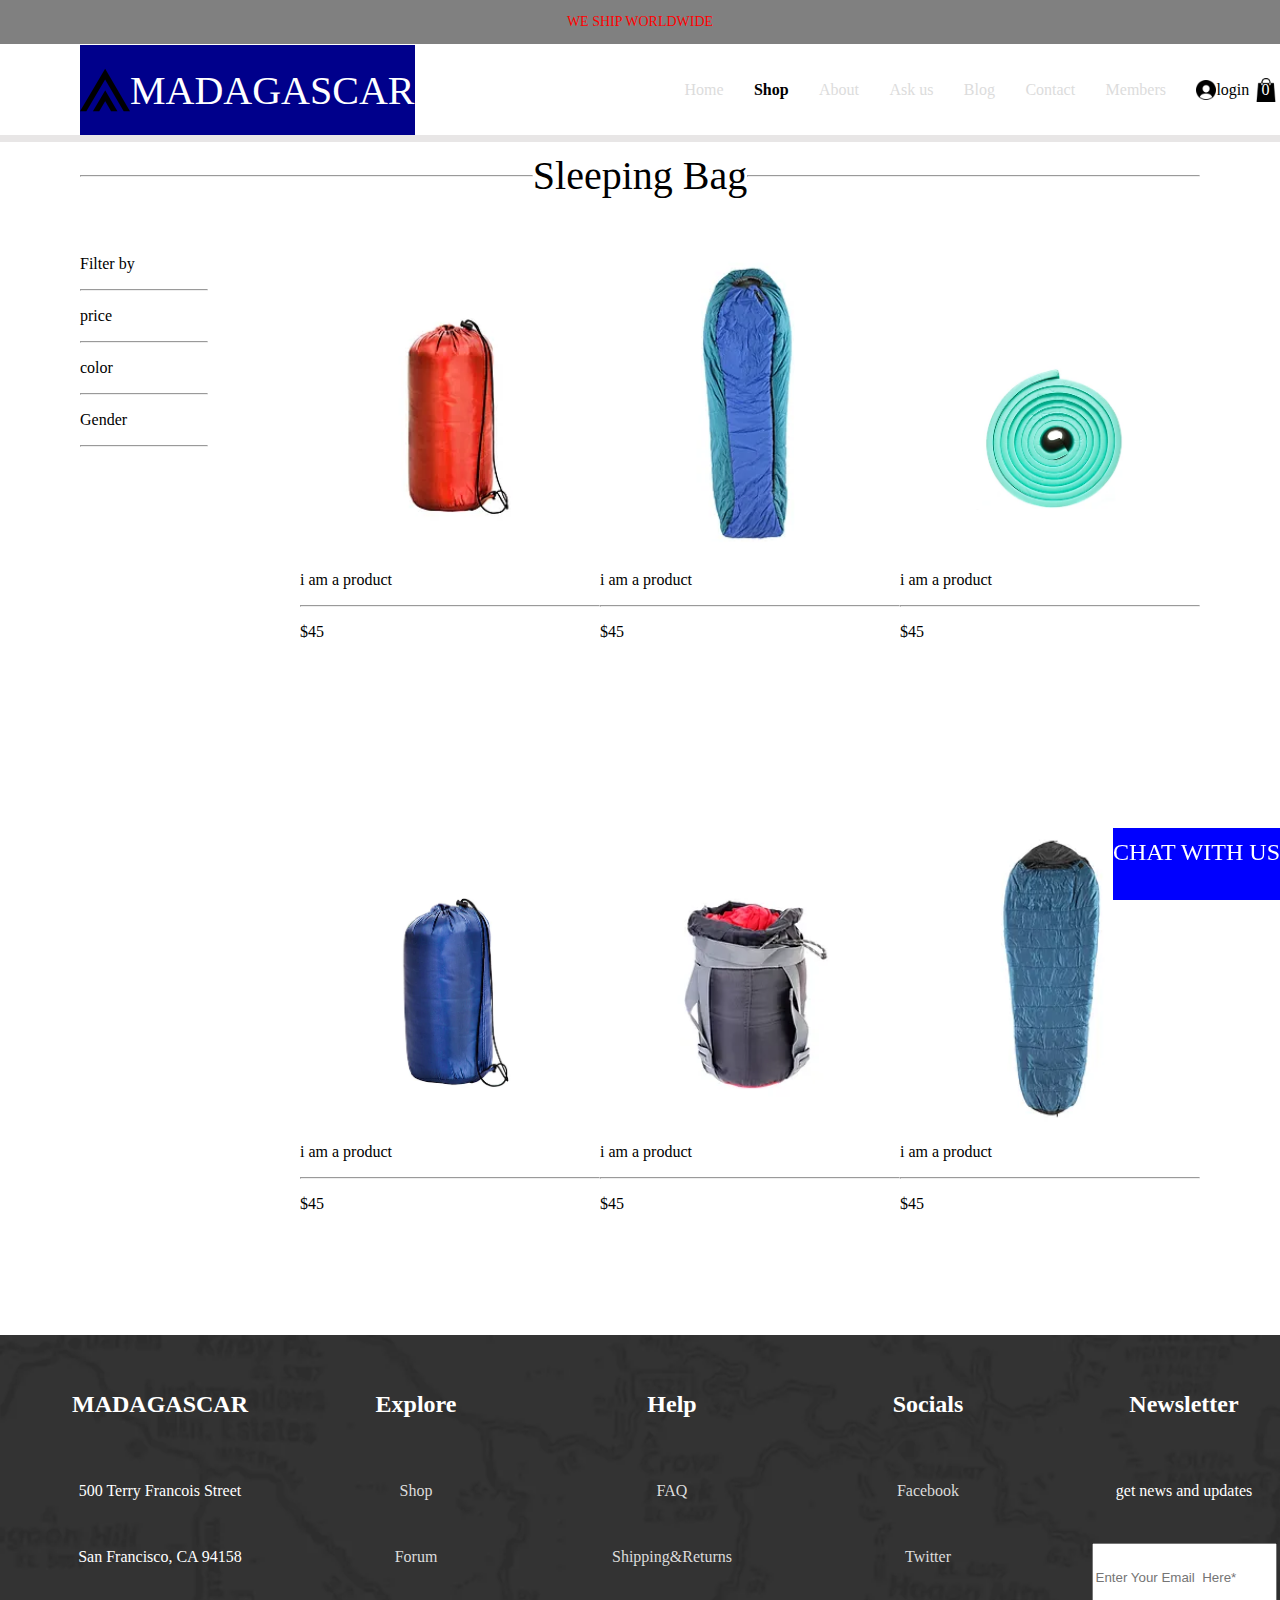
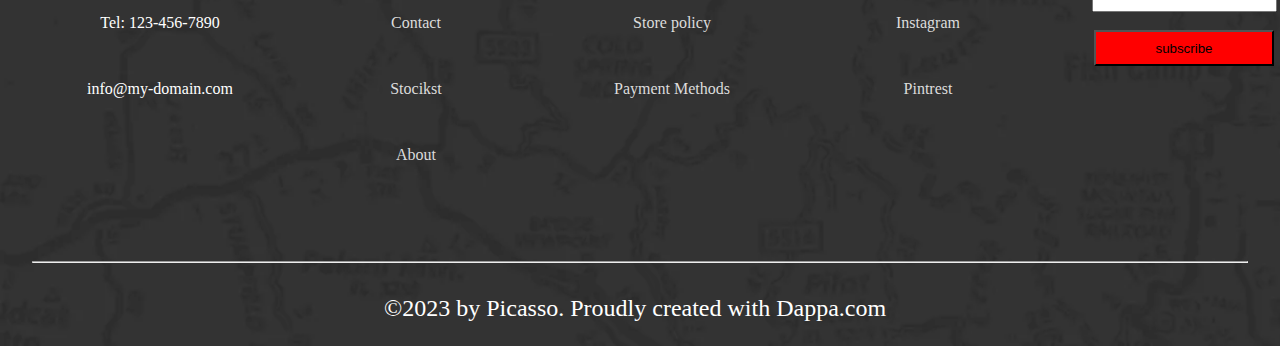
<file: sleeping_bag.html>
<!DOCTYPE html>
<html lang="en">
<head>
    <meta charset="UTF-8">
    <meta http-equiv="X-UA-Compatible" content="IE=edge">
    <meta name="viewport" content="width=device-width, initial-scale=1.0">
    <link rel="stylesheet" href="sleeping_bag.css">
    <title>Document</title>
</head>
<body>
    <header class="header_1">
        <p></p>
    </header>
    <header class="header_2">
        <div>
            <div class="logo">
                <img src="image/login.png" alt="" width="50px">
                <p>MADAGASCAR</p>
            </div>
            <nav>
                <ul>
                    <li><a href="index.html">Home</a></li>
                    <li><a href="shop.html"><span>Shop</span></a></a> 
                        <ul>
                            <li> <a href="tents.html">TENTS</a></li>
                            <li><a href="jackets.html">JACKET & VEST</a></li>
                            <li><a href="sleeping_bag.html">SLEEPING BAG</a></li>
                        </ul>
                    </li>
                    <li> <a href="about.html">About</a></li>
                    <li><a href="ask_us.html">Ask us</a> </li>
                    <li><a href="blog.html">Blog</a></li>
                    <li> <a href="contact.html">Contact</a> </li>
                    <li> <a href="member.html">Members</a> 

                    </li>
                    <li></li>
                </ul>
                <div class="login">
                    <img src="image/logo.png" alt="" width="20px">
                    <p>login</p>
                </div>
                
                   
                <div class="box">
                    <div><img src="image/box.png" alt="" width="20px">
                        <p>0</p>
                    </div>
                    
                    


                </div>
                
            </nav>
        </div>
                
            
        
    </header>
    <section class="best_selling">
        <div class="selling_cointainer">
            <div>
                <div class="line">
                    <hr>
                </div>
                <div>
                    <p>Sleeping Bag</p>
                </div>
                <div class="line">
                    <hr>
                </div>
            </div>
        </div>
    </section>
    <section class="second_section">
        <div>
            <div class="second_section1">
                <p>Filter by</p>
                <div><hr></div>
            
                <p>price</p>
                <div> <hr> </div>
                <p>color</p>
                <div> <hr> </div>
                <p>Gender</p>
                <div> <hr> </div>

                
            
                
            </div>
            <div class="second_section2">
                <div class="coat1">
                    <div class="best_items">
                        <div>
                            <p></p>
                        </div>
                        
                        <button class="button1">Quick view</button>
                        



                    </div>
                    <div>
                        <p>i am a product</p>
                        <hr>
                    </div>
                    <div class="best_price">
                        <p>$45</p>
                        <button class="button2">Add to cart</button>
                    </div>

                    
                </div>
                <div class="coat2">
                    <div class="best_items2">
                        <div><p></p></div>
                        
                        <button class="button1">Quick view</button>
                        



                    </div>
                    <div><p>i am a product</p>
                        <hr></div>
                    <div class="best_price">
                        <p>$45</p>
                        <button class="button2">Add to cart</button>

                    
                    </div>
                </div>
                <div class="coat3">
                    <div class="best_items3">
                        <div><p></p></div>
                        
                        <button class="button1">Quick view</button>
                        



                    </div>
                    <div><p>i am a product</p>
                        <hr></div>
                    <div class="best_price">
                        <p>$45</p>
                        <button class="button2">Add to cart</button>

                    
                    </div>
                </div>
                <div class="coat4">
                    <div class="best_items4">
                        <div><p></p></div>
                        
                        <button class="button1">Quick view</button>
                        



                    </div>
                    <div><p>i am a product</p>
                        <hr></div>
                    <div class="best_price">
                        <p>$45</p>
                        <button class="button2">Add to cart</button>

                    
                    </div>
                </div>
                <div class="coat5">
                    <div class="best_items5">
                        <div><p></p></div>
                        
                        <button class="button1">Quick view</button>
                        



                    </div>
                    <div><p>i am a product</p>
                        <hr></div>
                    <div class="best_price">
                        <p>$45</p>
                        <button class="button2">Add to cart</button>

                    
                    </div>
                </div>
                <div class="coat6">
                    <div class="best_items6">
                        <div><p></p></div>
                        
                        <button class="button1">Quick view</button>
                        



                    </div>
                    <div><p>i am a product</p>
                        <hr></div>
                    <div class="best_price">
                        <p>$45</p>
                        <button class="button2">Add to cart</button>

                    
                    </div>
                </div>
            </div>
        </div>
    </section>
    <div class="chat">
        CHAT WITH US
    </div>
    <footer>
        <div class="test">
            <div class="footer_cointainer">
                <div class="first_footer">
                    <p>MADAGASCAR</p>
                    
                    <p>500 Terry Francois Street</p>
                    <p>San Francisco, CA 94158</p>
                    <p>Tel: 123-456-7890</p>
                    <p>info@my-domain.com</p>
                </div>
                <div class="first_footer">
                    <p>Explore</p>
                    <p><a href="#">Shop</a></p>
                    <p><a href="#">Forum</a></p>
                    <p><a href="#">Contact</a></p>
                    <p><a href="#">Stocikst</a></p>
                    <p><a href="#">About</a></p>
                </div>
                <div class="first_footer">
                    <p>Help</p>
                    <p><a href="#">FAQ</a></p>
                    <p><a href="#">Shipping&Returns</a></p>
                    <p><a href="#">Store policy</a></p>
                    <p><a href="#">Payment Methods</a></p>
    
    
                </div>
                <div class="first_footer">
                    <p>Socials</p>
                    <p><a href="#">Facebook</a></p>
                    <p><a href="#">Twitter</a></p>
                    <p><a href="#">Instagram</a></p>
                    <p><a href="#">Pintrest</a></p>
    
    
                </div>
                <div class="first_footer lastfoot1">
                
                    <p>Newsletter</p>
                    <p>get news and updates</p>
                    <div>
                        <label for="email">please fill the required field</label>
                        <input type="email" name="email" id="email" placeholder="Enter Your Email  Here*">
                      
                        
                       
                        
                        
                    </div>
                    <button>subscribe</button>
               
               
                    
                    
                   
                    
                    
    
    
                </div>
                
    
    
    
                
    
    
            </div>
        </div>
        <div>
            
            <hr>
            <p>©2023 by Picasso. Proudly created with Dappa.com</p>
                
            
            
        </div>
      

        
       
   
            
            

        
     
        

        
    </footer>

    
    
    
</body>
</html>
</file>
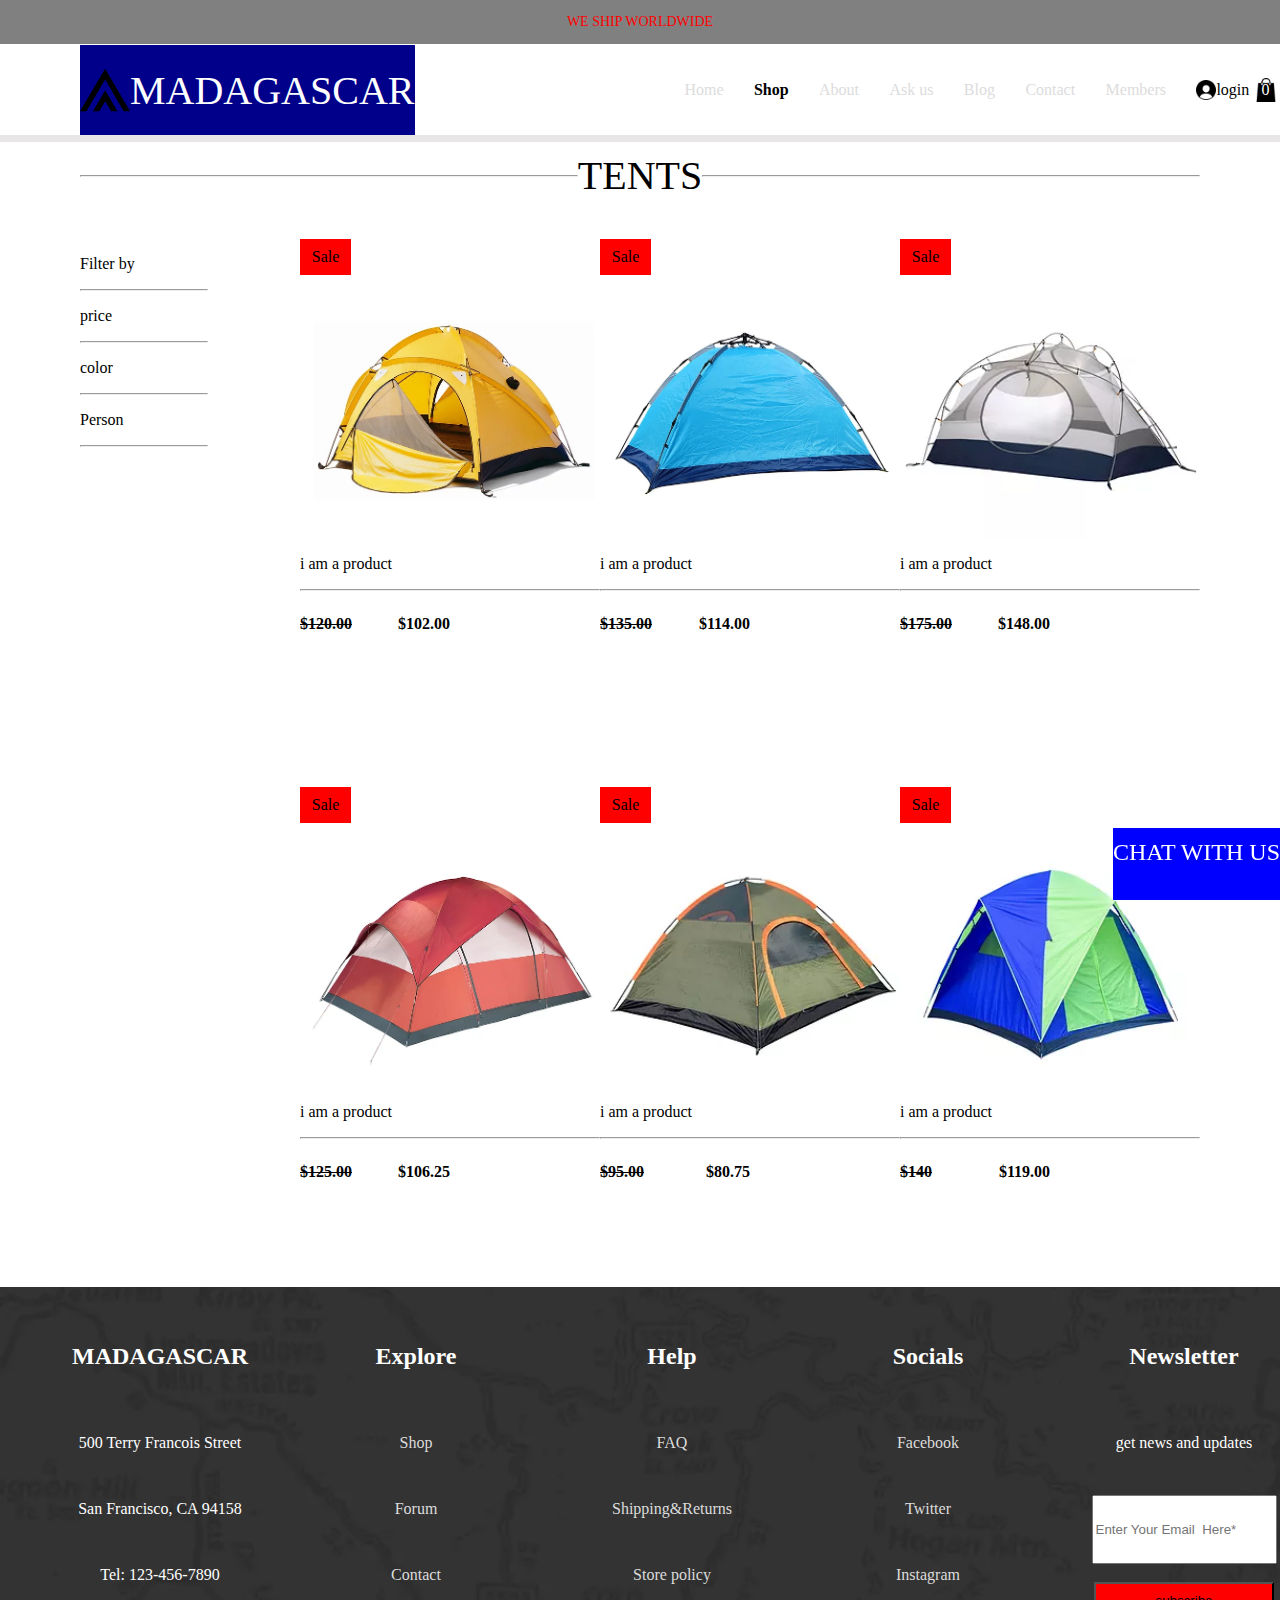
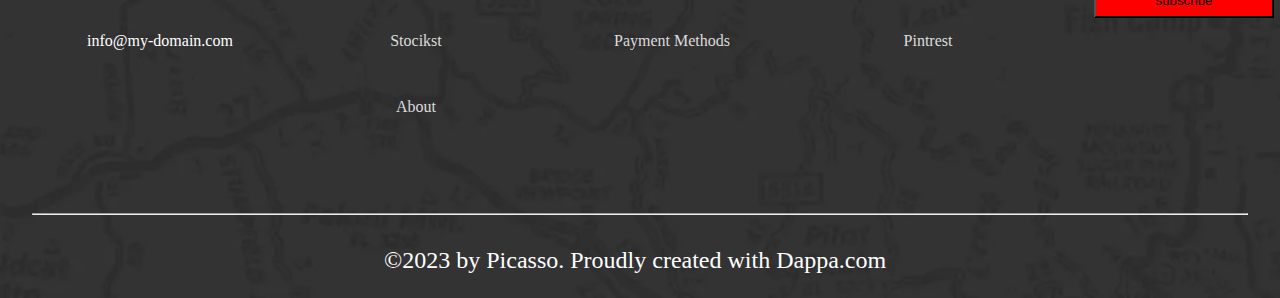
<file: tents.html>
<!DOCTYPE html>
<html lang="en">
<head>
    <meta charset="UTF-8">
    <meta http-equiv="X-UA-Compatible" content="IE=edge">
    <meta name="viewport" content="width=device-width, initial-scale=1.0">
    <link rel="stylesheet" href="tent.css">
    <title>Document</title>
</head>
<body>
    <header class="header_1">
        <p></p>
    </header>
    <header class="header_2">
        <div>
            <div class="logo">
                <img src="image/login.png" alt="" width="50px">
                <p>MADAGASCAR</p>
            </div>
            <nav>
                <ul>
                    <li><a href="index.html">Home</a></li>
                    <li><a href="shop.html"><span>Shop</span></a></a> 
                        <ul>
                            <li> <a href="tents.html">TENTS</a></li>
                            <li><a href="jackets.html">JACKET & VEST</a></li>
                            <li><a href="sleeping_bag.html">SLEEPING BAG</a></li>
                        </ul>
                    </li>
                    <li> <a href="about.html">About</a></li>
                    <li><a href="ask_us.html">Ask us</a> </li>
                    <li><a href="blog.html">Blog</a></li>
                    <li> <a href="contact.html">Contact</a> </li>
                    <li> <a href="member.html">Members</a> 

                    </li>
                    <li></li>
                </ul>
                <div class="login">
                    <img src="image/logo.png" alt="" width="20px">
                    <p>login</p>
                </div>
                
                   
                <div class="box">
                    <div><img src="image/box.png" alt="" width="20px">
                        <p>0</p>
                    </div>
                    
                    


                </div>
                
            </nav>
        </div>
                
            
        
    </header>
    <section class="best_selling">
        <div class="selling_cointainer">
            <div>
                <div class="line">
                    <hr>
                </div>
                <div>
                    <p>TENTS</p>
                </div>
                <div class="line">
                    <hr>
                </div>
            </div>
        </div>
    </section>
    <section class="second_section">
        <div>
            <div class="second_section1">
                <p>Filter by</p>
                <div><hr></div>
            
                <p>price</p>
                <div> <hr> </div>
                <p>color</p>
                <div> <hr> </div>
                <p>Person</p>
                <div> <hr> </div>

                
            
                
            </div>
            <div class="second_section2">
                <div class="coat1">
                    <div class="best_items">
                        <div>
                            <p>Sale</p>
                        </div>
                        
                        <button class="button1">Quick view</button>
                        



                    </div>
                    <div>
                        <p>i am a product</p>
                        <hr>
                    </div>
                    <div class="best_price">
                        <div class="sale_price">
                            <p>$120.00</p>
                            <p>$102.00</p>
                        </div>
                        <button class="button2">Add to cart</button>
                    </div>

                    
                </div>
                <div class="coat2">
                    <div class="best_items2">
                        <div><p>Sale</p></div>
                        
                        <button class="button1">Quick view</button>
                        



                    </div>
                    <div><p>i am a product</p>
                        <hr></div>
                    <div class="best_price">
                        <div class="sale_price"><p>$135.00</p>
                            <p>$114.00</p>
                        </div>
                        <button class="button2">Add to cart</button>

                    
                    </div>
                </div>
                <div class="coat3">
                    <div class="best_items3">
                        <div><p>Sale</p></div>
                        
                        <button class="button1">Quick view</button>
                        



                    </div>
                    <div><p>i am a product</p>
                        <hr></div>
                    <div class="best_price">
                        <div class="sale_price"><p>$175.00</p>
                            <p>$148.00</p>
                        </div>
                        <button class="button2">Add to cart</button>

                    
                    </div>
                </div>
                <div class="coat4">
                    <div class="best_items4">
                        <div><p>Sale</p></div>
                        
                        <button class="button1">Quick view</button>
                        



                    </div>
                    <div><p>i am a product</p>
                        <hr></div>
                    <div class="best_price">
                        <div class="sale_price"><p>$125.00</p>
                            <p>$106.25</p>
                        </div>
                        <button class="button2">Add to cart</button>

                    
                    </div>
                </div>
                <div class="coat5">
                    <div class="best_items5">
                        <div><p>Sale</p></div>
                        
                        <button class="button1">Quick view</button>
                        



                    </div>
                    <div><p>i am a product</p>
                        <hr></div>
                    <div class="best_price">
                        <div class="sale_price"><p>$95.00</p>
                            <p>$80.75</p>
                        </div>
                        <button class="button2">Add to cart</button>

                    
                    </div>
                </div>
                <div class="coat6">
                    <div class="best_items6">
                        <div><p>Sale</p></div>
                        
                        <button class="button1">Quick view</button>
                        



                    </div>
                    <div><p>i am a product</p>
                        <hr></div>
                    <div class="best_price">
                        <div class="sale_price"><p>$140</p>
                            <p>$119.00</p>
                        </div>
                        <button class="button2">Add to cart</button>

                    
                    </div>
               </div>
        </div>
    </section>
    <div class="chat">
        CHAT WITH US
    </div>
    <footer>
        <div class="test">
            <div class="footer_cointainer">
                <div class="first_footer">
                    <p>MADAGASCAR</p>
                    
                    <p>500 Terry Francois Street</p>
                    <p>San Francisco, CA 94158</p>
                    <p>Tel: 123-456-7890</p>
                    <p>info@my-domain.com</p>
                </div>
                <div class="first_footer">
                    <p>Explore</p>
                    <p><a href="#">Shop</a></p>
                    <p><a href="#">Forum</a></p>
                    <p><a href="#">Contact</a></p>
                    <p><a href="#">Stocikst</a></p>
                    <p><a href="#">About</a></p>
                </div>
                <div class="first_footer">
                    <p>Help</p>
                    <p><a href="#">FAQ</a></p>
                    <p><a href="#">Shipping&Returns</a></p>
                    <p><a href="#">Store policy</a></p>
                    <p><a href="#">Payment Methods</a></p>
    
    
                </div>
                <div class="first_footer">
                    <p>Socials</p>
                    <p><a href="#">Facebook</a></p>
                    <p><a href="#">Twitter</a></p>
                    <p><a href="#">Instagram</a></p>
                    <p><a href="#">Pintrest</a></p>
    
    
                </div>
                <div class="first_footer lastfoot1">
                
                    <p>Newsletter</p>
                    <p>get news and updates</p>
                    <div>
                        <label for="email">please fill the required field</label>
                        <input type="email" name="email" id="email" placeholder="Enter Your Email  Here*">
                      
                        
                       
                        
                        
                    </div>
                    <button>subscribe</button>
               
               
                    
                    
                   
                    
                    
    
    
                </div>
                
    
    
    
                
    
    
            </div>
        </div>
        <div>
            
            <hr>
            <p>©2023 by Picasso. Proudly created with Dappa.com</p>
                
            
            
        </div>
      

        
       
   
            
            

        
     
        

        
    </footer>
        
    
</body>
</html>
</file>
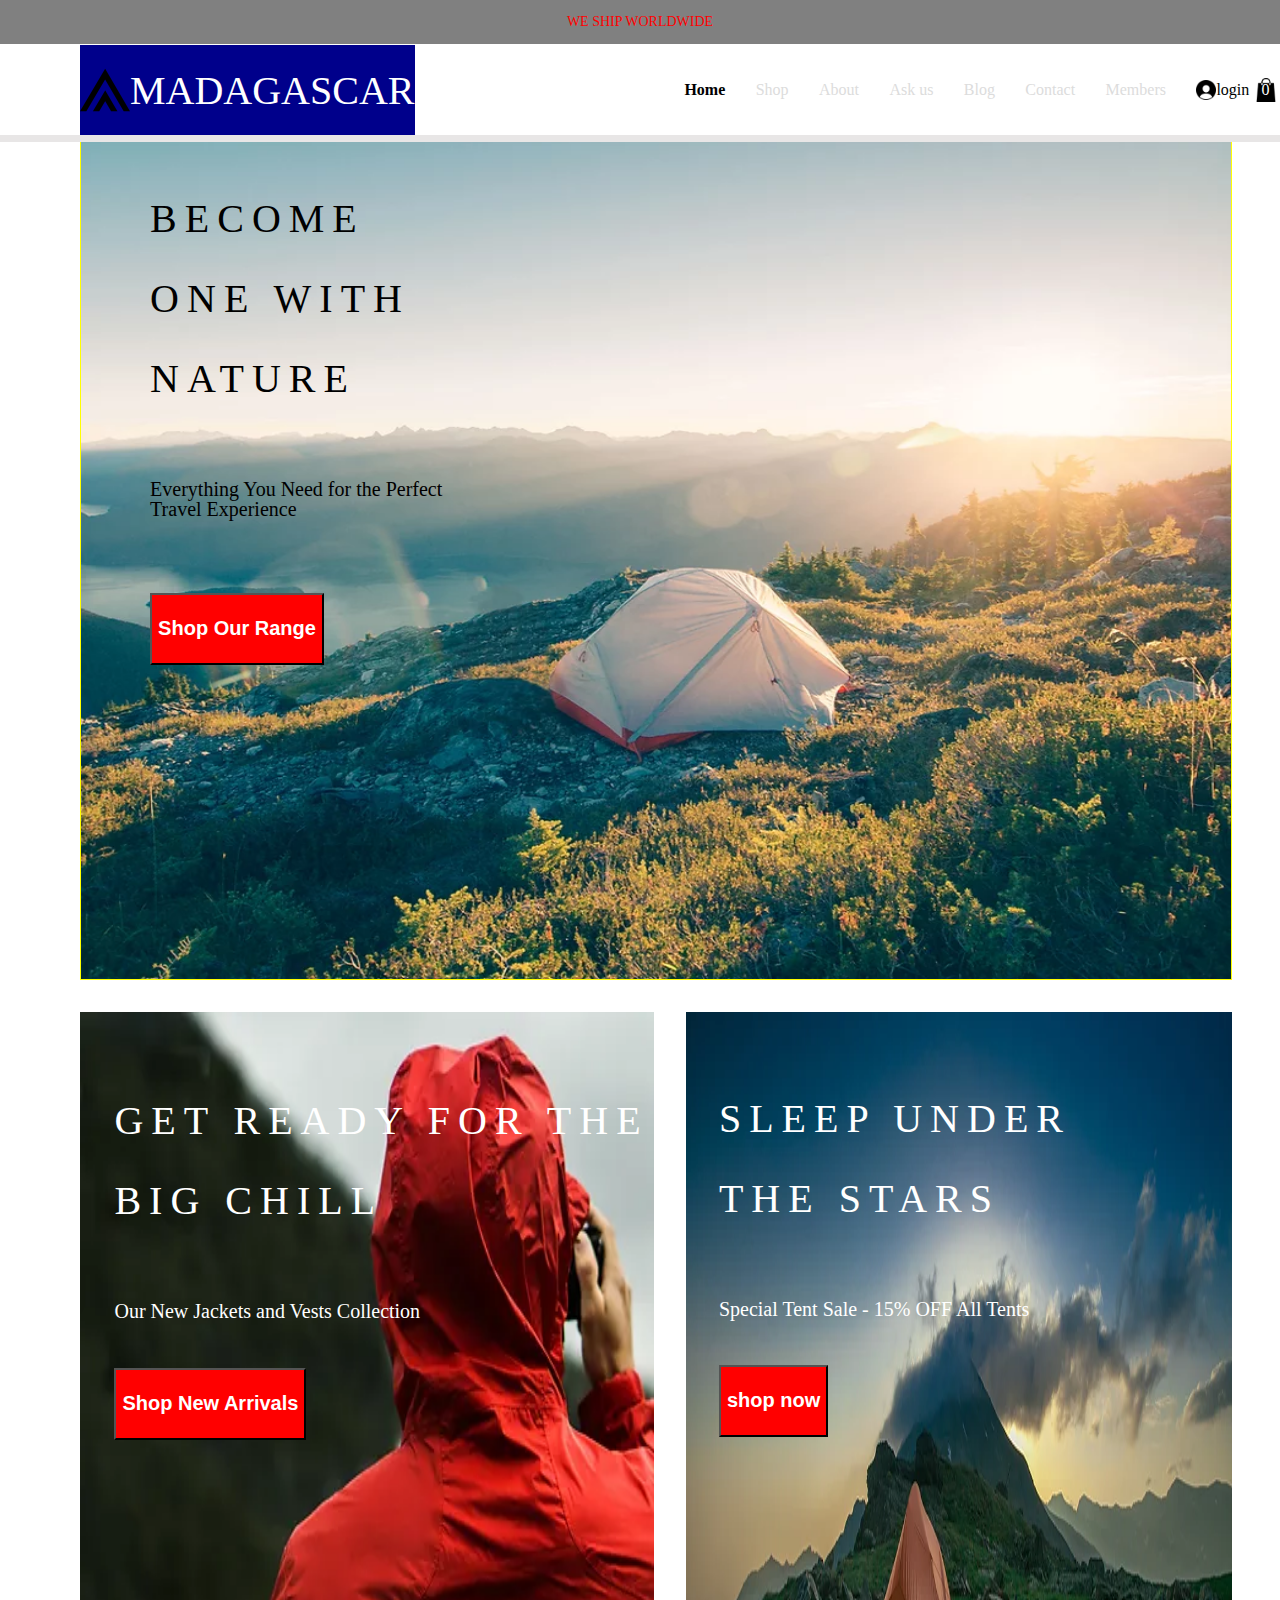
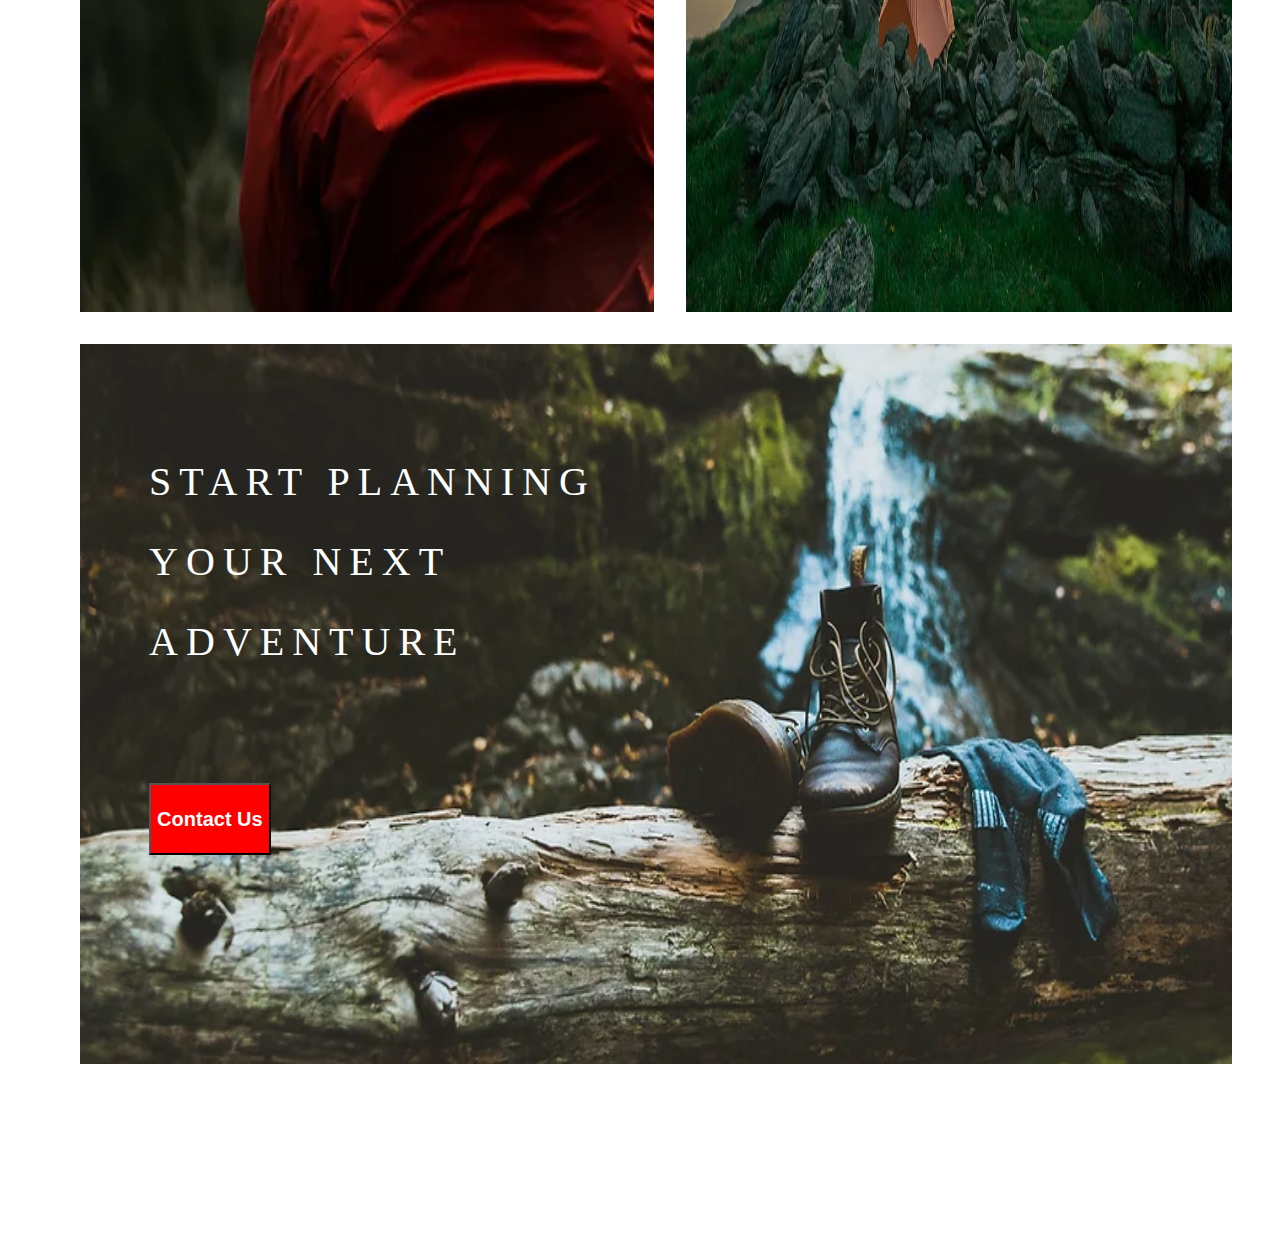
<file: try.html>
<!DOCTYPE html>
<html lang="en">
<head>
    <meta charset="UTF-8">
    <meta http-equiv="X-UA-Compatible" content="IE=edge">
    <meta name="viewport" content="width=device-width, initial-scale=1.0">
    <title>Document</title>
    <link rel="stylesheet" href="style.css">
</head>
<body>
    <header class="header_1">
        <p></p>
    </header>
    <header class="header_2">
        <div>
            <div class="logo">
                <img src="image/login.png" alt="" width="50px">
                <p>MADAGASCAR</p>
            </div>
            <nav>
                <ul>
                    <li><a href="index.html"> <span>Home</span></a></li>
                    <li><a href="shop.html">Shop</a> 
                        <ul>
                            <li> <a href="tents.html">TENTS</a></li>
                            <li><a href="jackets.html">JACKET & VEST</a></li>
                            <li><a href="sleeping_bag.html">SLEEPING BAG</a></li>
                        </ul>
                    </li>
                    <li> <a href="about.html">About</a></li>
                    <li><a href="ask_us.html">Ask us</a> </li>
                    <li><a href="blog.html">Blog</a></li>
                    <li> <a href="contact.html">Contact</a> </li>
                    <li> <a href="member.html">Members</a> 

                    </li>
                    <li></li>
                </ul>
                <div class="login">
                    <img src="image/logo.png" alt="" width="20px">
                    <p>login</p>
                </div>
                
                   
                <div class="box">
                    <div><img src="image/box.png" alt="" width="20px">
                        <p>0</p>
                    </div>
                    
                    


                </div>
                
            </nav>
        </div>
                
            
        
    </header>
    <header class="header_3">
        <div>
            <div class="boxs one">
                <p>BECOME <br> ONE WITH <br> NATURE</p>
                <p>Everything You Need for the Perfect <br> Travel Experience</p>
    
                <button>Shop Our Range</button>
    
                
            </div>
            <div class="boxs two"><p>
                GET READY FOR THE  <br> BIG CHILL</p>
                <p>
                    
                    Our New Jackets and Vests Collection</p>
    
                <button>Shop New Arrivals</button></div>
            <div class="boxs three"><p>SLEEP UNDER
                <br>  THE STARS</p>
                <p>Special Tent Sale - 15% OFF All Tents</p>
    
                <button>shop now</button></div>
            <div class="boxs four"><p>
                START PLANNING <br> YOUR NEXT <br> ADVENTURE</p>
                <p></p>
    
                <button>Contact Us</button></div>

        </div>
       
    </header>
    
    
</body>
</html>
</file>
<file: style.css>
body{
    margin:0;
    padding: 0;
    box-sizing: border-box;
    
}
a{
    text-decoration: none;
    color: gainsboro;
    cursor: pointer;
}
li{
    list-style: none;
}


.header_1{
    color:red;
    background: grey;
    text-align: center;
    font-size: 14px;
    line-height: normal;
    letter-spacing: normal;
    display: flex;
    justify-content: center;
    align-items: center;
    position: fixed;
    top: 0;
    
    width: 100%;
    z-index: 20;
    
    
}




.header_1 p::after{
    content:"WE SHIP WORLDWIDE" ;
    animation: animate infinite 5s;
}
@keyframes animate{
    0%{
        content: "15% SHIPPING OFF ALL TENT";
    }
   
}
.header_2{
    
   
    background-color:white;
    height: fit-content;
    position: fixed;
    
    width: 100%;
    top:5%;
    z-index: 20;
    box-shadow: 0 7px #E8E6E6;
}
.header_2>div{
    margin-left: 2em;
   
    color: #fff;
    font-size: 40px;
    height: fit-content;
    display: flex;
    background: #fff;
   
}
.logo{
    display: flex;
    justify-content: center;
    align-items: center;
    background-color: darkblue;
    height: 10vh;
    
   
    
}
.header_2>div{
    display: flex;
    justify-content: space-between;
    
    width: 100%;
    
}
nav>ul{
    color: black;
    display: flex;
    justify-content: space-between;
   
    width: 40vw;

}
nav{
    font-size: 16px;
    display: flex;
    justify-content: center;
    align-items: center;
    width: 50vw;
}
    
.header_2{
    display: flex;
    justify-content: space-between;
}
.login{
    display: flex;
    justify-content: space-between;
}
nav>ul>li:nth-child(2){
    position: relative;
    
}
nav>ul>li:nth-child(2)>ul{
    display: none;
    position: absolute;
    background: inherit;
    color: gray;
    flex-direction: column;
    top: 1em;
    white-space: nowrap;
    padding: .5em;
    left:-100%;
   
    
}
.login{
    display: flex;
    color: #000;
    justify-content: space-between;
    align-items: center;
    padding-right: 0.5em;
    width: 4vw;
}

.box{
    position: relative;
    
    display: flex;
    justify-content: center;
    align-items: center;

    

    
}  
.box p{

    color: #fff;
    position: absolute;
    left: 30%;
   
    
    
    
    
}
.box>div{
    display: flex;
    justify-content: end;
    align-items: center;

    
}
nav>ul>li:nth-child(2):hover ul{
   
    background: #fff;
    color: grey;
    
    display: flex ;
    justify-content: center;
    align-items: center;
    


}
nav>ul>li:nth-child(2)>ul>li:hover a{
    cursor: pointer;
    color: #000;
}
nav>ul>li:hover>a{
    color: #000;
}
nav>ul>li span{
    color: #000;
    font-weight: bold;
}
.header_3{
    background-color: ;
    
    margin-top: 5em;
    position: unset;
    z-index: -50;

}
.header_3>div{
    margin-left: 5em;
    margin-right: 3em;
    display: grid;
    grid-template-columns: repeat(4, 1fr);
    grid-auto-rows: minmax(100vh,auto);
    grid-gap: 2em;

    

}
.boxs{
    
    display: flex;
    flex-direction: column;
    padding-bottom: 3em;
    padding-top: 5%;
    padding-left: 6%;
    color: #fff;
    

}
.one{
    grid-column-start: 1;
    grid-column-end: 5;
    background-image: url("image/first_pic.webp");
    background-repeat: no-repeat;
    background-size: 100% 100%;
    border: 1px solid yellow;
    color: #000; !important
    
    
    
}
.two{
    grid-column-start: 1;
    grid-column-end: 2;
    background-image: url("image/second_pic.webp");
    background-repeat: no-repeat;
    background-size: 100% 100%;
    
    


}
.three{
    grid-column-start: 2;
    grid-column-end: 5;
    background-image: url("image/third_pic.webp");
    background-repeat: no-repeat;
    background-size: 100% 100%;


}
.four{
    grid-column-start: 1;
    grid-column-end: 5;
    background-image: url("image/4th_image.webp");
    background-repeat: no-repeat;
    background-size: 100% 80%;
    padding-bottom: 2em; !important
}
.boxs button{
    background: red;
    color: #fff;
    font-size: 20px;
    font-weight: bold;
    
    
    white-space: nowrap;
    width: fit-content;
    margin-top: 5%;
    height: 8vh;
}
.boxs button:hover{
    background-color: #000;
}


.boxs>p:first-child{
    font-size: 40px;
    letter-spacing: .2em;
    line-height: 2em;
    white-space: nowrap;
    
    
    max-width: 100%;
    padding-right: 1em;
}
.boxs>p:nth-child(2){
    font-size: 20px;
    line-height: 1em;
    
    
    
}
.four button{
    margin-top: 2%; !important
}
.logos{
    height: 70vh;
}
.logos>div{
    background-image: url("image/logo_1.webp");
    margin-right: 5em;
    margin-left: 5em;
    height: inherit;
    display: flex;
    flex-direction: column;
    justify-content: center;
    background-repeat: no-repeat;
    background-size: cover;
    align-items: center;
    color: purple;
    
}
.giving{
    display: flex;
    justify-content: center;
    align-items: center;
    flex-direction: column;
    
    

}
.giving>p:nth-child(2){
    font-size: 24px;
    font-style: bold;
    
    letter-spacing: .05em;

}
.giving>p:last-child{
    letter-spacing: .1em;
    
}
.give_cointainer{
    display: flex;
    justify-content: space-around;
    
    width: 100%;
}
.logos>div>p{
    font-size: 40px;
    padding-bottom: 1em;
}
.logos button{
    color: #fff;
    background: purple;
    margin-top: 2em;
    height: 8vh;
    width: 8vw;
    white-space: nowrap;
}
.boxs button:hover{
    cursor: pointer;
    background: #000;
}
.logos button:hover{
    background: #000;
}
.selling_cointainer{
    margin-left: 6em;
    margin-right: 6em;
    display: flex;
    align-items: center;
    justify-content: center;
    flex-direction: column;
}
.selling_cointainer>div:first-child{
    display: flex;
    justify-content: space-between;
    align-items: center;
   
    width: 100%;
    white-space: nowrap;
    font-size: 40px;


}

.selling_cointainer>div:first-child div{
    
}
.line{
   
    width: 35%;
}
.selling_items{
    display: grid;
    
    grid-template-columns: repeat(4,1fr);
    
    
    width: 100%;
}
.best_items>div:first-child{
    background: red;
    width: fit-content;
    height: 4vh;
    position: absolute;
    top: 0%;
    left: 0;
    display: flex;
    align-items: center;
    justify-content: center;
    white-space: nowrap;
}


.best_items{
    position: relative;
    background-image: url("image/coat.webp");
    background-repeat: no-repeat;
    
    height:50vh;
    width: 100%;
    background-size: cover;
    margin-top: 1em;
    
}

.button1{
    position: absolute;
    bottom: 0%;
    left:0%;
    width: 100%;
    height: 7vh;
    display: none;
    background: red;
    padding-left: 35%;
    padding-top: .5em;
    font-size: 20px;
    
}
.best_price{
    position: relative;
    
    height: 12vh;
}
.button2{
    position: absolute;
    bottom: 0%;
    
    width: 100%;
    height: 50%;
    background: red;
    display: none;
    padding-left: 30%;
    padding-top: .5em;
    font-size: 18px;
    
    

}
.coat1:hover .best_items{
    background-image: url("image/blue_coat.webp");
    background-repeat: no-repeat;
    
    height:50vh;
    width: 100%;
}
.coat1:hover .button1{
    display: flex;
}
.coat1:hover .button2{
    display: flex;
}

.best_items2{
    position: relative;
    background-image: url("image/green_product.webp");
    background-repeat: no-repeat;
    
    height:50vh;
    width: 100%;
    background-size: cover;
    
}
.coat2:hover .best_items2{
    background-image: url("image/orange_product.webp");
    background-repeat: no-repeat;
    
    height:50vh;
    width: 100%;
}
.coat2:hover .button1{
    display: flex;
}
.coat2:hover .button2{
    display: flex;
}
.best_items3{
    position: relative;
    background-image: url("image/yellow_tent.webp");
    background-repeat: no-repeat;
    
    height:50vh;
    width: 100%;
    background-size: cover;
    margin-top: 1em;
}
.best_items3>div:first-child{
    background: red;
    width: 4.5vw;
    height: 4vh;
    position: absolute;
    top: 0%;
    left: 0;
    display: flex;
    align-items: center;
    justify-content: center;
    white-space: nowrap;
}

.coat3:hover .best_items3{
    background-image: url("image/green_tent.webp");
    background-repeat: no-repeat;
    
    height:50vh;
    width: 100%;
}
.coat3:hover .button1{
    display: flex;
}
.coat3:hover .button2{
    display: flex;
}
.sale_price{
    display: flex;
    justify-content: space-between;
    width: 50%;
}
.sale_price>p:first-child{
    text-decoration: line-through;
}
.best_items4{
    position: relative;
    background-image: url("image/blue_punchingbag.webp");
    background-repeat: no-repeat;
    
    height:50vh;
    width: 100%;
    background-size: cover;
    

    
}
.coat4:hover .best_items4{
    background-image: url("image/ash_punchingbag.webp");
    background-repeat: no-repeat;
    
    height:50vh;
    width: 100%;
    background-size: cover;
}
.coat4:hover .button1{
    display: flex;
    
}
.coat4:hover .button2{
    display: flex;
}

.selling_cointainer>button{
    margin-top: 3em;
    background: red;
    color:#fff;
    height: 7vh;
    width: 7vw;
}
.selling_cointainer :hover{
    cursor: pointer;
}
.best_selling{
    position:unset;
    z-index: -50;
}
.last_section{
    margin-left: 6em;
    margin-right: 6em;
    
}
.last{
    margin-top: 3em;
}
.last_section>div:first-child{
    display: flex;
    justify-content: space-between;
    align-items: center;
    
    width: 100%;
    white-space: nowrap;
    font-size: 40px;


}
.last_section>div:last-child{
    display: grid;
    grid-template-columns: repeat(4,1fr);
    
}
.last1{
    width:100%;
    height: 100%;
    font-size: 32px;
    display: none;
}
.last_section2>div{
    height:50vh;
    width: 100%;
    color: #fff;
}
.last_section2>div:first-child{
    background-image: url("image/last_1.jpg");
    background-repeat: no-repeat;
    
    
    background-size: cover;
}
.last_section2>div:first-child:hover .lastone{
    display: flex;
    background: rgba(0, 0, 0, 0.5);
    justify-content: center;
    align-items: center;
}
.last_section2>div:nth-child(2){
    background-image: url("image/last_2.jpg");
    background-repeat: no-repeat;
    
    
    background-size: cover;
}
.last_section2>div:nth-child(2):hover .lasttwo{
    display: flex;
    background: rgba(0, 0, 0, 0.5);
    justify-content: center;
    align-items: center;
}
.last_section2>div:nth-child(3){
    background-image: url("image/last_3.jpg");
    background-repeat: no-repeat;
    
    
    background-size: cover;
}
.last_section2>div:nth-child(3):hover .lastthree{
    display: flex;
    background: rgba(0, 0, 0, 0.5);
    justify-content: center;
    align-items: center;
}
.last_section2>div:last-child{
    background-image: url("image/last_4.jpg");
    background-repeat: no-repeat;
    
    
    background-size: cover;
}
.last_section2>div:last-child:hover .lastfour{
    display: flex;
    background: rgba(0, 0, 0, 0.5);
    justify-content: center;
    align-items: center;
}
.last{
    position:unset;
    z-index: -50;
}
footer{
    background-image: url("image/footer_1.webp");
    margin-top: 2em;
    height: fit-content;
    
    background-repeat: no-repeat;
    
    
    background-size: cover;
    display: grid;
    grid-row-gap: .09em;
   
    
   
    
    
    
   
   
    
    
    
}
footer>div>:first-child{
    margin: 2em;
}
footer>div:last-child{
    color: #fff;
    
    height: fit-content;
    
}
footer>div:last-child p{
    padding-left: 40%;
    font-size: 24px;
    
}


footer>div{
   
    
   
    
   

    
    
    
    
}

.footer_cointainer{
    display: grid;
    grid-template-columns: repeat(5,1fr);
    
    height: fit-content;
    width: 100%;

    
}
.first_footer>p:first-child{
    
    margin-top: 1em;
    font-weight: bold;
    font-size: 24px;
    
    
    
    
}
.first_footer>div:nth-child(3){
    display: flex;
    align-items: center;
    flex-direction: column;
    justify-content: center;
   
    position: relative;
    width: 100%;
    height: 10vh;
    margin-bottom: .5em;
    
}
.lastfoot1{}

.first_footer label{
    position: absolute;
    
    bottom: 0%;
    right: 0%;
    width: fit-content;
    background-color: #fff;
    display: none;
    color: #000;
    

}
input[type=email]{
    
    height: 70%;
    

}
.first_footer>div:nth-child(3):hover label{
    display: flex;
}
.first_footer>div:nth-child(3):hover input{
    border: 7px solid grey;
}
.first_footer{
    display: flex;
    flex-direction: column;
    
    align-items: center;
    justify-items: center;
    color: #fff;
    
}
.first_footer button{
    background-color: red;
    width: 70%;
    height: 4vh;
}
    
    

    

.first_footer>p{
    padding-bottom: 1em;
}


.lastfoot{
    width: 100%;
}
.test>div:last-child{
    
}
.me1,.me2{
    width: 100%;
    color: #fff;
    padding: 4em;
    
}
.me2{
    display: flex;
    justify-content: center;
    align-items: center;
    
    width: 100%;
}
.sub{
    background: red;
    font-size: 34px;
    border: 1px solid #000;
}

.test{
}
.chat{
    background-color: blue;
    color:#fff;
    font-size: 24px;
    position: fixed;
    right: 0;
    height: 8vh;
    width: fit-content;
    bottom:0;
    white-space: nowrap;
    line-height: 2em;
}
</file>
<file: about.css>
body{
    margin:0;
    padding: 0;
    box-sizing: border-box;
}
a{
    text-decoration: none;
    color: gainsboro;
    cursor: pointer;
}
li{
    list-style: none;
}


.header_1{
    color:red;
    background: grey;
    text-align: center;
    font-size: 14px;
    line-height: normal;
    letter-spacing: normal;
    display: flex;
    justify-content: center;
    align-items: center;
    position: fixed;
    top: 0;
    
    width: 100%;
    z-index: 20;
    
    
}




.header_1 p::after{
    content:"WE SHIP WORLDWIDE" ;
    animation: animate infinite 5s;
}
@keyframes animate{
    0%{
        content: "15% SHIPPING OFF ALL TENT";
    }
}
.header_2{
    
   
    background-color: white;
    height: fit-content;
    position: fixed;
    
    width: 100%;
    top:5%;
    z-index: 20;
    box-shadow: 0 7px #E8E6E6;

}
.header_2>div{
    margin-left: 2em;
   
    color: #fff;
    font-size: 40px;
    height: fit-content;
    display: flex;
    background: #fff;
   
}
.logo{
    display: flex;
    justify-content: center;
    align-items: center;
    background-color: darkblue;
    height: 10vh;
    
   
    
}
.header_2>div{
    display: flex;
    justify-content: space-between;
   
    
    width: 100%;
    
}
nav>ul{
    color: black;
    display: flex;
    justify-content: space-between;
    
    width: 40vw;

}
nav{
    font-size: 16px;
    display: flex;
    justify-content: center;
    align-items: center;
    width: 50vw;
}
    
.header_2{
    display: flex;
    justify-content: space-between;
}
.login{
    display: flex;
    justify-content: space-between;
}
nav>ul>li:nth-child(2){
    position: relative;
}
nav>ul>li:nth-child(2)>ul{
    display: none;
    position: absolute;
    background: inherit;
    color: gray;
    flex-direction: column;
    top: 1em;
    white-space: nowrap;
    padding: .5em;
    
}
.login{
    display: flex;
    color: #000;
    justify-content: space-between;
    align-items: center;
    padding-right: 0.5em;
    width: 4vw;
}

.box{
    position: relative;
   
    display: flex;
    justify-content: center;
    align-items: center;

    

    
}  
.box p{

    color: #fff;
    position: absolute;
    left: 30%;
   
    
    
    
    
}
.box>div{
    display: flex;
    justify-content: end;
    align-items: center;

    
}
nav>ul>li:nth-child(2):hover ul{
   
    background: #fff;
    color: grey;
    
    display: flex ;
    justify-content: center;
    align-items: center;
    


}
nav>ul>li:nth-child(2)>ul>li:hover a{
    cursor: pointer;
    color: #000;
}
nav>ul>li:hover>a{
    color: #000;
}
nav>ul>li span{
    color: #000;
    font-weight: bold;
}
.selling_cointainer{
    margin-left: 5em;
    margin-right: 5em;
    display: flex;
    align-items: center;
    justify-content: center;
    flex-direction: column;
    margin-top: 8em;
    position: unset;
    z-index: -50;
}
.selling_cointainer>div:first-child{
    display: flex;
    justify-content: space-between;
    align-items: center;
    
    width: 100%;
    white-space: nowrap;
    font-size: 40px;


}

.selling_cointainer>div:first-child div{
    
}
.line{
   
    width: 50%;
}
  

.about{
    
    
    height: fit-content;

}
.about_cointainer{
    margin-left: 5em;
    margin-right: 5em;
    height: fit-content;
    display: grid;
    grid-gap: 2em;

}
.about_1{
    display: grid;
    grid-template-columns: 1fr 2fr;
    grid-gap: 1em;
    width: 100%;
    
    height: 750px;
   

}
.about_1>div:first-child{
    display: flex;
    align-items: center;
    justify-content:center;
    flex-direction: column;
    
}
.about_1>div:last-child{
    background: url("image/about_1.webp");
    background-repeat: no-repeat;
    
   
    
    
    background-size: cover;
    
}
.about_2{
    display: grid;
    grid-template-columns: 2fr 1fr;
    grid-gap: 1em;
    width: 100%;
    
    height: 814px;

}
.about_2>div:first-child{
    background: url("image/about_2.webp");
    background-repeat: no-repeat;
    
   
    
    
    background-size: cover;
    
}
.about_2>div:last-child{
    background: url("image/about_3.webp");
    background-repeat: no-repeat;
    
   
    
    
    background-size: cover;
    display: flex;
    justify-content: center;
    align-items: center;
    
}
.about_2>div:last-child>div{
    height: 60%;
    display: flex;
    flex-direction: column;
    
}

footer{
    background-image: url("image/footer_1.webp");
    margin-top: 2em;
    height: fit-content;
    
    background-repeat: no-repeat;
    
    
    background-size: cover;
    display: grid;
    grid-row-gap: .09em;
   
    
    
    
   
   
    
    
    
}
footer>div>:first-child{
    margin: 2em;
}
footer>div:last-child{
    color: #fff;
    
    height: fit-content;
    
}
footer>div:last-child p{
    padding-left: 40%;
    font-size: 24px;
    
}


footer>div{
   
    
   
    
  

    
    
    
    
}

.footer_cointainer{
    display: grid;
    grid-template-columns: repeat(5,1fr);
    
    height: fit-content;
    width: 100%;
 
    
}
.first_footer>p:first-child{
    
    margin-top: 1em;
    font-weight: bold;
    font-size: 24px;
    
    
    
    
}
.first_footer>div:nth-child(3){
    display: flex;
    align-items: center;
    flex-direction: column;
    justify-content: center;
   
    position: relative;
    width: 100%;
    height: 10vh;
    margin-bottom: .5em;
    
}
.lastfoot1{}

.first_footer label{
    position: absolute;
    
    bottom: 0%;
    right: 0%;
    width: fit-content;
    background-color: #fff;
    display: none;
    color: #000;
    

}
input[type=email]{
    
    height: 70%;
    

}
.first_footer>div:nth-child(3):hover label{
    display: flex;
}
.first_footer>div:nth-child(3):hover input{
    border: 7px solid grey;
}
.first_footer{
    display: flex;
    flex-direction: column;
    
    align-items: center;
    justify-items: center;
    color: #fff;
    
}
.first_footer button{
    background-color: red;
    width: 70%;
    height: 4vh;
}
    
    

    

.first_footer>p{
    padding-bottom: 1em;
}


.lastfoot{
    width: 100%;
}
.test>div:last-child{
    
}
.me1,.me2{
    width: 100%;
    color: #fff;
    padding: 4em;
    
}
.me2{
    display: flex;
    justify-content: center;
    align-items: center;
    
    width: 100%;
}
.sub{
    background: red;
    font-size: 34px;
    border: 1px solid #000;
}

.test{
}
.chat{
    background-color: blue;
    color:#fff;
    font-size: 24px;
    position: fixed;
    right: 0;
    height: 8vh;
    width: fit-content;
    bottom:0;
    white-space: nowrap;
    line-height: 2em;
}
</file>
<file: ask_us.css>
body{
    margin:0;
    padding: 0;
    box-sizing: border-box;
}
a{
    text-decoration: none;
    color: gainsboro;
    cursor: pointer;
}
li{
    list-style: none;
}


.header_1{
    color:red;
    background: grey;
    text-align: center;
    font-size: 14px;
    line-height: normal;
    letter-spacing: normal;
    display: flex;
    justify-content: center;
    align-items: center;
    position: fixed;
    top: 0;
    
    width: 100%;
    z-index: 20;
    
    
}




.header_1 p::after{
    content:"WE SHIP WORLDWIDE" ;
    animation: animate infinite 5s;
}
@keyframes animate{
    0%{
        content: "15% SHIPPING OFF ALL TENT";
    }
}
.header_2{
    
   
    
    background-color: white;
    height: fit-content;
    position: fixed;
    
    width: 100%;
    top:5%;
    z-index: 20;
    box-shadow: 0 7px #E8E6E6;
}
.header_2>div{
    margin-left: 2em;
   
    color: #fff;
    font-size: 40px;
    height: fit-content;
    display: flex;
    background: #fff;
    
   
}
.logo{
    display: flex;
    justify-content: center;
    align-items: center;
    background-color: darkblue;
    height: 10vh;
    
   
    
}
.header_2>div{
    display: flex;
    justify-content: space-between;
   
    width: 100%;
    
}
nav>ul{
    color: black;
    display: flex;
    justify-content: space-between;
    
    width: 40vw;

}
nav{
    font-size: 16px;
    display: flex;
    justify-content: center;
    align-items: center;
    width: 50vw;
}
    
.header_2{
    display: flex;
    justify-content: space-between;
}
.login{
    display: flex;
    justify-content: space-between;
}
nav>ul>li:nth-child(2){
    position: relative;
}
nav>ul>li:nth-child(2)>ul{
    display: none;
    position: absolute;
    background: inherit;
    color: gray;
    flex-direction: column;
    top: 1em;
    white-space: nowrap;
    padding: .5em;
    
}
.login{
    display: flex;
    color: #000;
    justify-content: space-between;
    align-items: center;
    padding-right: 0.5em;
    width: 4vw;
}

.box{
    position: relative;
    border: 1px solid #000;
    display: flex;
    justify-content: center;
    align-items: center;

    

    
}  
.box p{

    color: #fff;
    position: absolute;
    left: 30%;
   
    
    
    
    
}
.box>div{
    display: flex;
    justify-content: end;
    align-items: center;

    
}
nav>ul>li:nth-child(2):hover ul{
   
    background: #fff;
    color: grey;
    
    display: flex ;
    justify-content: center;
    align-items: center;
    


}
nav>ul>li:nth-child(2)>ul>li:hover a{
    cursor: pointer;
    color: #000;
}
nav>ul>li:hover>a{
    color: #000;
}
nav>ul>li span{
    color: #000;
    font-weight: bold;
}
.first_section>div{
    margin-left: 5em;
    margin-right: 5em;
    display: flex;
    justify-content: space-between;
    align-items: center;
    
}
.first_section{
    
    margin-top: 8em;
    position: unset;
    z-index: -50;
}
.test{
    position: relative;
    position: relative;
}
.text{
    
    position: relative;
    display: flex;
    justify-content: center;
    
    
    

}
.test img{
    position: absolute;
    left: 0%;
    bottom: 10%;

}
input[type=search]:focus{
    width: 250px;

}
.items{
    display: flex;
    
    width: 20vw;
    justify-content: space-between;
    font-size: 24px;
}
.items span{
    color:red

}
.second_section>div{
    margin-left: 5em;
    margin-right: 5em;
    display: flex;
    justify-content: center; 
    align-items: center;
    
    flex-direction: column;
    position: relative;
    height: 40vh;
}
.button_1{
    position: absolute;
    right: 0%;
    bottom: 0%;
    
    border: none;
    
}
.button_1>button:hover{
    cursor: pointer;

}
.button_1>button{
    background-color: red;
    height: 6vh;
    width: 10vw;
}
.third_section>div{
    margin-left: 5em;
    margin-right: 5em;
    padding-top: 2em;
    
    
}
.third_section1{
    display: flex;
    justify-content: space-between;
    
    align-items: center;
    background-color: gainsboro;
    margin-bottom: 2em;
}
.third_section2{
    display: flex;
    justify-content: space-between;
    
    width: 7vw;
    
}
.third_section3{
    display: flex;
    justify-content: space-between;
    
    width: 3vw;
}
.third_section1>div>p:first-child{
    font-size: 24px;
}
.forth_section>div{
    margin-left: 3em;
    margin-right: 3em;
    font-size: 24px;
    font-weight: bold;
    
    
}
.fifth_section>div{
    margin-left: 5em;
    margin-right: 5em;
    display: grid;
    grid-gap: 1em;
    grid-template-columns: repeat(3,1fr);
    
    
    
    
    
}
.third_section a{
    color: black;
}
.fifth_section a{
    color: #000;
}
.fifth_section2{
    display: flex;
    justify-content: space-between;
}
.fifth_section3{
    display: flex;
    justify-content: space-between;
    align-items: center;
}
.admin{
    width: 50%;
   
    display: flex;
    
    
   
    
}

.admin1 img{
    margin-top: 0.1em;
   
    
}
.admin1{
    display: flex;
}
footer{
    background-image: url("image/footer_1.webp");
    margin-top: 2em;
    height: fit-content;
    
    background-repeat: no-repeat;
    
    
    background-size: cover;
    display: grid;
    grid-row-gap: .09em;
    
    
    
   
   
    
    
    
}
footer a{
    color: #fff; !important
}
footer>div>:first-child{
    margin: 2em;
}
footer>div:last-child{
    color: #fff;
    
    height: fit-content;
    
}
footer>div:last-child p{
    padding-left: 40%;
    font-size: 24px;
    
}


footer>div{
   
    
   
    
   
    
    
    
    
}

.footer_cointainer{
    display: grid;
    grid-template-columns: repeat(5,1fr);
    
    height: fit-content;
    width: 100%;

    
}
.first_footer>p:first-child{
    
    margin-top: 1em;
    font-weight: bold;
    font-size: 24px;
    
    
    
    
}
.first_footer>div:nth-child(3){
    display: flex;
    align-items: center;
    flex-direction: column;
    justify-content: center;
   
    position: relative;
    width: 100%;
    height: 10vh;
    margin-bottom: .5em;
    
}
.lastfoot1{}

.first_footer label{
    position: absolute;
    
    bottom: 0%;
    right: 0%;
    width: fit-content;
    background-color: #fff;
    display: none;
    color: #000;
    

}
input[type=email]{
    
    height: 70%;
    

}
.first_footer>div:nth-child(3):hover label{
    display: flex;
}
.first_footer>div:nth-child(3):hover input{
    border: 7px solid grey;
}
.first_footer{
    display: flex;
    flex-direction: column;
    
    align-items: center;
    justify-items: center;
    color: #fff;
}
.first_footer button{
    background-color: red;
    width: 70%;
    height: 4vh;
}
    
    

    
    

    

.first_footer>p{
    padding-bottom: 1em;
}


.lastfoot{
    width: 100%;
}
.test>div:last-child{
    
}
.me1,.me2{
    width: 100%;
    color: #fff;
    padding: 4em;
    
}
.me2{
    display: flex;
    justify-content: center;
    align-items: center;
    
    width: 100%;
}


.test1{
   
}
.chat{
    background-color: blue;
    color:#fff;
    font-size: 24px;
    position: fixed;
    right: 0;
    height: 8vh;
    width: fit-content;
    bottom:0;
    white-space: nowrap;
    line-height: 2em;
}
</file>
<file: blog.css>
body{
    margin:0;
    padding: 0;
    box-sizing: border-box;
}
a{
    text-decoration: none;
    color: gainsboro;
    cursor: pointer;
}
li{
    list-style: none;
}


.header_1{
    color:red;
    background: grey;
    text-align: center;
    font-size: 14px;
    line-height: normal;
    letter-spacing: normal;
    display: flex;
    justify-content: center;
    align-items: center;
    position: fixed;
    top: 0;
    
    width: 100%;
    z-index: 20;
    
    
}




.header_1 p::after{
    content:"WE SHIP WORLDWIDE" ;
    animation: animate infinite 5s;
}
@keyframes animate{
    0%{
        content: "15% SHIPPING OFF ALL TENT";
    }
}
.header_2{
    
   
    background-color: white;
    height: fit-content;
    position: fixed;
    
    width: 100%;
    top:5%;
    z-index: 20;
    box-shadow: 0 7px #E8E6E6;
}
.header_2>div{
    margin-left: 2em;
   
    color: #fff;
    font-size: 40px;
    height: fit-content;
    display: flex;
    background: #fff;
   
}
.logo{
    display: flex;
    justify-content: center;
    align-items: center;
    background-color: darkblue;
    height: 10vh;
    
   
    
}
.header_2>div{
    display: flex;
    justify-content: space-between;
    
    width: 100%;
    
    
    width: 100%;
}
nav>ul{
    color: black;
    display: flex;
    justify-content: space-between;
    
    width: 40vw;

}
nav{
    font-size: 16px;
    display: flex;
    justify-content: center;
    align-items: center;
    width: 50vw;
}
    
.header_2{
    display: flex;
    justify-content: space-between;
}
.login{
    display: flex;
    justify-content: space-between;
}
nav>ul>li:nth-child(2){
    position: relative;
}
nav>ul>li:nth-child(2)>ul{
    display: none;
    position: absolute;
    background: inherit;
    color: gray;
    flex-direction: column;
    top: 1em;
    white-space: nowrap;
    padding: .5em;
    
}
.login{
    display: flex;
    color: #000;
    justify-content: space-between;
    align-items: center;
    padding-right: 0.5em;
    width: 4vw;
}

.box{
    position: relative;
   
    display: flex;
    justify-content: center;
    align-items: center;

    

    
}  
.box p{

    color: #fff;
    position: absolute;
    left: 30%;
   
    
    
    
    
}
.box>div{
    display: flex;
    justify-content: end;
    align-items: center;

    
}
nav>ul>li:nth-child(2):hover ul{
   
    background: #fff;
    color: grey;
    
    display: flex ;
    justify-content: center;
    align-items: center;
    


}
nav>ul>li:nth-child(2)>ul>li:hover a{
    cursor: pointer;
    color: #000;
}
nav>ul>li:hover>a{
    color: #000;
}
nav>ul>li span{
    color: #000;
    font-weight: bold;
}
.selling_cointainer{
    margin-left: 6em;
    margin-right: 6em;
    display: flex;
    align-items: center;
    justify-content: center;
    flex-direction: column;
    margin-top: 8em;
    position: unset;
    z-index: -50;
}
.selling_cointainer>div:first-child{
    display: flex;
    justify-content: space-between;
    align-items: center;
    
    width: 100%;
    white-space: nowrap;
    font-size: 40px;


}

.selling_cointainer>div:first-child div{
    
}
.line{
   
    width: 50%;
}
.blog{
   
    height: fit-content;
    padding-left: 3em;
    padding-right: 3em;
    margin-right: 6em;
    margin-right: 3em;
    
}
.boxone{
    display: flex;
    
    justify-content:space-between ;
    align-items:center ;
    width: 100%;
   
    height: fit-content;
    

    
    
    

    
    
}
.boxone button{
    border: none;
    background: inherit;

}
.boxone a{
    color: #000; !important

}
.boxone button:hover{
    cursor: pointer;
}
.boxone>div{
    
    width: 10%;
    display: flex;
    justify-content: center;
    align-items: center;
    margin-left: 2.9em;
    
}
.pictue_section{
   
}


.pic{
    display: grid;
    
    grid-template-columns: repeat(2,1fr);
    
    margin-left: 6em;
    margin-right: 6em;
    
    grid-gap: 2em;

    
}
.pic2{
    height: 851px;
    width: 568px;
    background-image: url("image/blog2.webp");
    background-repeat: no-repeat;
    
   
    
    
    background-size: cover;

}
.pic1{
    height: 379px;
    width: 100%;
    background-image: url("image/blog1.webp");
    background-repeat: no-repeat;
    
    
   
    
    
    background-size: cover;
}
.pic_10{
    display: flex;
    justify-content: space-between;
    align-items: center;
    width: 15vw;
}
.pic_1{
    display: flex;
    justify-content: space-between;
    align-items: center;
}
.word1>p{
    font-size: 24px;
    font-weight: bold;
    color: purple;
}
.word1:hover .para1{
    color: red;
    cursor: pointer;
}
.word2{
    color: purple;
}
.word2:hover .para2{
    color: red;
    cursor: pointer;
    
}
.pic3{
    height: 379px;
    width: 100%;
    background-image: url("image/blog3.webp");
    background-repeat: no-repeat;
    
    
   
    
    
    background-size: cover;
}
.pic4{
    height: 379px;
    width: 100%;
    background-image: url("image/blog4.webp");
    background-repeat: no-repeat;
    
    
   
    
    
    background-size: cover;
}
footer{
    background-image: url("image/footer_1.webp");
    margin-top: 2em;
    height: fit-content;
    
    background-repeat: no-repeat;
    
    
    background-size: cover;
    display: grid;
    grid-row-gap: .09em;
   
    
    
   
   
    
    
    
}
footer>div>:first-child{
    margin: 2em;
}
footer>div:last-child{
    color: #fff;
    
    height: fit-content;
    
}
footer>div:last-child p{
    padding-left: 30%;
    font-size: 24px;
    
}


footer>div{
   
    
   
    
    padding-left: 3em;
    padding-right: 3em;
    height: fit-content;

    
    
    
    
}

.footer_cointainer{
    display: grid;
    grid-template-columns: repeat(5,1fr);
    
    height: fit-content;
    width: 100%;

    
}
.first_footer>p:first-child{
    
    margin-top: 1em;
    font-weight: bold;
    font-size: 24px;
    
    
    
    
}
.first_footer>div:nth-child(3){
    display: flex;
    align-items: center;
    flex-direction: column;
    justify-content: center;
   
    position: relative;
    width: 100%;
    height: 10vh;
    margin-bottom: .5em;
    
}
.lastfoot1{}

.first_footer label{
    position: absolute;
    
    bottom: 0%;
    right: 0%;
    width: fit-content;
    background-color: #fff;
    display: none;
    color: #000;
    

}
input[type=email]{
    
    height: 70%;
    

}
.first_footer>div:nth-child(3):hover label{
    display: flex;
}
.first_footer>div:nth-child(3):hover input{
    border: 7px solid grey;
}
.first_footer{
    display: flex;
    flex-direction: column;
    
    align-items: center;
    justify-items: center;
    color: #fff;
}
.first_footer button{
    background-color: red;
    width: 70%;
    height: 4vh;
}
    

    
    

    

.first_footer>p{
    padding-bottom: 1em;
}


.lastfoot{
    width: 100%;
}
.test>div:last-child{
    ;
}
.me1,.me2{
    width: 100%;
    color: #fff;
    padding: 4em;
    
}
.me2{
    display: flex;
    justify-content: center;
    align-items: center;
    b;
    width: 100%;
}
.sub{
    background: red;
    font-size: 34px;
    border: 1px solid #000;
}

.test{
    position: unset;
    z-index: 20;
}
.chat{
    background-color: blue;
    color:#fff;
    font-size: 24px;
    position: fixed;
    right: 0;
    height: 8vh;
    width: fit-content;
    bottom:0;
    white-space: nowrap;
    line-height: 2em;
}
</file>
<file: contact.css>
body{
    margin:0;
    padding: 0;
    box-sizing: border-box;
}
a{
    text-decoration: none;
    color: grey;
    cursor: pointer;
}
li{
    list-style: none;
}


.header_1{
    color:red;
    background: grey;
    text-align: center;
    font-size: 14px;
    line-height: normal;
    letter-spacing: normal;
    display: flex;
    justify-content: center;
    align-items: center;
    position: fixed;
    top: 0;
    
    width: 100%;
    z-index: 20;
    
    
}




.header_1 p::after{
    content:"WE SHIP WORLDWIDE" ;
    animation: animate infinite 5s;
}
@keyframes animate{
    0%{
        content: "15% SHIPPING OFF ALL TENT";
    }
}
.header_2{
    
 
    background-color: white;
    height: fit-content;
    position: fixed;
    
    width: 100%;
    top:5%;
    z-index: 20;
    box-shadow: 0 7px #E8E6E6;
}
.header_2>div{
    margin-left: 2em;
   
    color: #fff;
    font-size: 40px;
    height: fit-content;
    display: flex;
    background: #fff;
   
}
.logo{
    display: flex;
    justify-content: center;
    align-items: center;
    background-color: darkblue;
    height: 10vh;
    
   
    
}
.header_2>div{
    display: flex;
    justify-content: space-between;
    
    width: 100%;
    
}
nav>ul{
    color: black;
    display: flex;
    justify-content: space-between;
    
    width: 40vw;

}
nav{
    font-size: 16px;
    display: flex;
    justify-content: center;
    align-items: center;
    width: 50vw;
}
    
.header_2{
    display: flex;
    justify-content: space-between;
}
.login{
    display: flex;
    justify-content: space-between;
}
nav>ul>li:nth-child(2){
    position: relative;
}
nav>ul>li:nth-child(2)>ul{
    display: none;
    position: absolute;
    background: inherit;
    color: gray;
    flex-direction: column;
    top: 1em;
    white-space: nowrap;
    padding: .5em;
    
}
.login{
    display: flex;
    color: #000;
    justify-content: space-between;
    align-items: center;
    padding-right: 0.5em;
    width: 4vw;
}

.box{
    position: relative;
    
    display: flex;
    justify-content: center;
    align-items: center;

    

    
}  
.box p{

    color: #fff;
    position: absolute;
    left: 30%;
   
    
    
    
    
}
.box>div{
    display: flex;
    justify-content: end;
    align-items: center;

    
}
nav>ul>li:nth-child(2):hover ul{
   
    background: #fff;
    color: grey;
    
    display: flex ;
    justify-content: center;
    align-items: center;
    


}
nav>ul>li:nth-child(2)>ul>li:hover a{
    cursor: pointer;
    color: #000;
}
nav>ul>li:hover>a{
    color: #000;
}
nav>ul>li span{
    color: #000;
    font-weight: bold;
}
.selling_cointainer{
    margin-left: 5em;
    margin-right: 5em;
    display: flex;
    align-items: center;
    justify-content: center;
    flex-direction: column;
    margin-top: 8em;
    position: unset;
    z-index: -50;
}
.selling_cointainer>div:first-child{
    display: flex;
    justify-content: space-between;
    align-items: center;
    
    width: 100%;
    white-space: nowrap;
    font-size: 40px;


}

.selling_cointainer>div:first-child div{
    
}
.line{
   
    width: 50%;
}
.first_section>div{
    margin-left: 7em;
    margin-right: 7em;
    display: grid;
    grid-template-columns: repeat(4,1fr);
}
.first_section>div div>p:first-child{
    font-size: 24px;
    font-weight: bold;
    padding-bottom: 4em;
}
.second_section{
    margin-top: 2em;
}
.second_section>div{
    margin-left: 7em;
    margin-right: 7em;
    display: flex;
    justify-content: flex-end;
    height: fit-content;
    
    
}
.second_section>div:first-child{
    
    
}
.input1>input{
    height: 5vh;
    width:20vw;
}
.input1{
    height: 7vh;
    position: relative;
    width: fit-content;
}
.input2>input{
    height: 19vh;
    width:20vw;
}
.input2{
    height: 21vh;
    
    width: fit-content;
}
label{
    position: absolute;
    
    bottom: 0%;
    right: 0%;
    width: fit-content;
    background-color: black;
   
    color: white;
    display: none;
    
    

}
.input1:hover label{
    display: grid;
    
}
.input1:hover input{
    border: 4px solid #000;
}
.second_section button{
    background: red;
    height: 7vh;
    width: 7vw;
}
.input2:hover input{
    border: 2px solid #000;
}
.third_section>div{
    margin-left: 7em;
    margin-right: 7em;

}
.selling_cointainer{
   
    display: flex;
    align-items: center;
    justify-content: center;
    flex-direction: column;
    margin-top: 4em;
    position: unset;
    z-index: -50;
}
.selling_cointainer>div:first-child{
    display: flex;
    justify-content: space-between;
    align-items: center;
    
    width: 100%;
    white-space: nowrap;
    font-size: 40px;


}

.selling_cointainer>div:first-child div{
    
}
.line{
   
    width: 50%;
}
.third_section1{
    display: grid;
    grid-template-columns: repeat(3,1fr);
}
.third_section1>div{
    margin-left: 2em;
    margin-right: 2em;
}
.third_section1>div>p:first-child{
    padding-bottom: 3em;
    font-size: 24px;
}
.forth_section>div{
    margin-left: 7em;
    margin-right: 7em;
    
    height: fit-content;
    width: fit-content;
}
footer{
    background-image: url("image/footer_1.webp");
    margin-top: 2em;
    height: fit-content;
    
    background-repeat: no-repeat;
    
    
    background-size: cover;
    display: grid;
    grid-row-gap: .09em;
    
    
    
   
   
    
    
    
}
footer a{
    color: #fff; !important
}
footer>div>:first-child{
    margin: 2em;
}
footer>div:last-child{
    color: #fff;
    
    height: fit-content;
    
}
footer>div:last-child p{
    padding-left: 40%;
    font-size: 24px;
    
}


footer>div{
   
    
   
    
 
    
    
    
    
}

.footer_cointainer{
    display: grid;
    grid-template-columns: repeat(5,1fr);
    
    height: fit-content;
    width: 100%;

    
}
.first_footer>p:first-child{
    
    margin-top: 1em;
    font-weight: bold;
    font-size: 24px;
    
    
    
    
}
.first_footer>div:nth-child(3){
    display: flex;
    align-items: center;
    flex-direction: column;
    justify-content: center;
   
    position: relative;
    width: 100%;
    height: 10vh;
    margin-bottom: .5em;
    
}
.lastfoot1{}

.first_footer label{
    position: absolute;
    
    bottom: 0%;
    right: 0%;
    width: fit-content;
    background-color: #fff;
    display: none;
    color: #000;
    

}
input[type=email]{
    
    height: 70%;
    

}
.first_footer>div:nth-child(3):hover label{
    display: flex;
}
.first_footer>div:nth-child(3):hover input{
    border: 7px solid grey;
}
.first_footer{
    display: flex;
    flex-direction: column;
    
    align-items: center;
    justify-items: center;
    color: #fff;
}
.first_footer button{
    background-color: red;
    width: 70%;
    height: 4vh;
}

    

    
    

    

.first_footer>p{
    padding-bottom: 1em;
}


.lastfoot{
    width: 100%;
}
.test>div:last-child{
    
}
.me1,.me2{
    width: 100%;
    color: #fff;
    padding: 4em;
    
}
.me2{
    display: flex;
    justify-content: center;
    align-items: center;
    
    width: 100%;
}
.sub{
    background: red; !important
    font-size: 34px;
    border: 1px solid #000;
    width: 60%;
    
}

.test{
    position: unset;
    z-index: 40;
}
.chat{
    background-color: blue;
    color:#fff;
    font-size: 24px;
    position: fixed;
    right: 0;
    height: 8vh;
    width: fit-content;
    bottom:0;
    white-space: nowrap;
    line-height: 2em;
}
</file>
<file: jackets.css>
body{
    margin:0;
    padding: 0;
    box-sizing: border-box;
}
a{
    text-decoration: none;
    color: gainsboro;
    cursor: pointer;
}
li{
    list-style: none;
}


.header_1{
    color:red;
    background: grey;
    text-align: center;
    font-size: 14px;
    line-height: normal;
    letter-spacing: normal;
    display: flex;
    justify-content: center;
    align-items: center;
    position: fixed;
    top: 0;
    
    width: 100%;
    z-index: 20;
    
    
}




.header_1 p::after{
    content:"WE SHIP WORLDWIDE" ;
    animation: animate infinite 5s;
}
@keyframes animate{
    0%{
        content: "15% SHIPPING OFF ALL TENT";
    }
}
.header_2{
    
   
 
    background-color: white;
    height: fit-content;
    position: fixed;
    
    width: 100%;
    top:5%;
    z-index: 20;
    box-shadow: 0 7px #E8E6E6;
}
.header_2>div{
    margin-left: 2em;
   
    color: #fff;
    font-size: 40px;
    height: fit-content;
    display: flex;
    background: #fff;
  
    
   
}
.logo{
    display: flex;
    justify-content: center;
    align-items: center;
    background-color: darkblue;
    height: 10vh;
    
   
    
}
.header_2>div{
    display: flex;
    justify-content: space-between;
    
    width: 100%;
    
}
nav>ul{
    color: black;
    display: flex;
    justify-content: space-between;
   
    width: 40vw;

}
nav{
    font-size: 16px;
    display: flex;
    justify-content: center;
    align-items: center;
    width: 50vw;
}
    
.header_2{
    display: flex;
    justify-content: space-between;
}
.login{
    display: flex;
    justify-content: space-between;
}
nav>ul>li:nth-child(2){
    position: relative;
}
nav>ul>li:nth-child(2)>ul{
    display: none;
    position: absolute;
    background: inherit;
    color: gray;
    flex-direction: column;
    top: 1em;
    white-space: nowrap;
    padding: .5em;
    
}
.login{
    display: flex;
    color: #000;
    justify-content: space-between;
    align-items: center;
    padding-right: 0.5em;
    width: 4vw;
}

.box{
    position: relative;
    
    display: flex;
    justify-content: center;
    align-items: center;

    

    
}  
.box p{

    color: #fff;
    position: absolute;
    left: 30%;
   
    
    
    
    
}
.box>div{
    display: flex;
    justify-content: end;
    align-items: center;

    
}
nav>ul>li:nth-child(2):hover ul{
   
    background: #fff;
    color: grey;
    
    display: flex ;
    justify-content: center;
    align-items: center;
    


}
nav>ul>li:nth-child(2)>ul>li:hover a{
    cursor: pointer;
    color: #000;
}
nav>ul>li:hover>a{
    color: #000;
}
nav>ul>li span{
    color: #000;
    font-weight: bold;
}
.selling_cointainer{
    margin-left: 5em;
    margin-right: 5em;
    display: flex;
    align-items: center;
    justify-content: center;
    flex-direction: column;
    margin-top: 7em;
}
.selling_cointainer>div:first-child{
    display: flex;
    justify-content: space-between;
    align-items: center;
    
    width: 100%;
    white-space: nowrap;
    font-size: 40px;


}

.selling_cointainer>div:first-child div{
    
}
.line{
   
    width: 50%;
}
.second_section>div{
    margin-left: 5em;
    margin-right: 5em;
    display: grid;
    grid-template-columns:1fr 3fr;
    
    
}
.second_section1{
    
}
.second_section1>div{
    width: 10vw;
}
.second_section2{
    display: grid;
    grid-template-columns: repeat(3,1fr);
   
    grid-row-gap: 4em;
    
}
.best_items{
    position: relative;
    background-image: url("image/coat.webp");
    background-repeat: no-repeat;
    
    height:300px;
    width: 300px;
    background-size: cover;
    
    
}
.button1{
    position: absolute;
    bottom: 0%;
    left:0%;
    width: 100%;
    height: 10vh;
    display: none;
    background: purple;
    padding-left:2em;
    padding-right: 2em;
    padding-top: 1em;
    font-size: 20px;
    white-space: nowrap;
    
}
.best_price{
    position: relative;
    
    height: 12vh;
    width: 50%;
}
.button2{
    position: absolute;
    bottom: 0%;
    
    width: 100%;
    height: 50%;
    background: red;
    display: none;
    padding-left: 1em;
    padding-top: .5em;
    font-size: 18px;
    

}
.slider_cointainer{
    width: 100%;
    color: #000;
   
    
}
.slider_cointainer input{
    width: 100%;
}
.slider{
    display: flex;
    justify-content: space-between;
}

.coat1{
    
}
.button1:hover{
    cursor: pointer;
}
.button2:hover{
    cursor: pointer;
}

.coat1:hover .best_items{
    background-image: url("image/blue_coat.webp");
    background-repeat: no-repeat;
    
    height:300px;
    width: 300px;
}
.coat1:hover .button1{
    display: flex;
}
.coat1:hover .button2{
    display: flex;
}
.best_items>div:first-child{
    background: red;
    width: fit-content;
    height: 4vh;
    position: absolute;
    top: 0%;
    left: 0;
    display: flex;
    align-items: center;
    justify-content: center;
    white-space: nowrap;
}

.coat1{
    height: fit-content;
}
.sale_price{
    display: flex;
    justify-content: space-between;
    width: 50%;
}
.sale_price>p:first-child{
    text-decoration: line-through;
}
.best_items2{
    position: relative;
    background-image: url("image/8th\ image.webp");
    background-repeat: no-repeat;
    
    height:300px;
    width: 300px;
    background-size: cover;
    
}

.coat2:hover .button1{
    display: grid;
}
.coat2:hover .button2{
    display: grid;
}
.coat2:hover .best_items2{
    background-image: url("image/8th\ image\ red\ -\ Copy.webp");
    background-repeat: no-repeat;
    
    height:300px;
    width: 300px;
}
.best_items2>div:first-child{
    background: red;
    width: fit-content;
    height: 4vh;
    position: absolute;
    top: 0%;
    left: 0;
    display: flex;
    align-items: center;
    justify-content: center;
    white-space: nowrap;
}

.best_items3{
    position: relative;
    background-image: url("image/9th\ image\ -\ Copy.webp");
    background-repeat: no-repeat;
    
    height:300px;
    width: 300px;
    background-size: cover;
    
}

.coat3:hover .button1{
    display: grid;
}
.coat3:hover .button2{
    display: grid;
}
.best_items3>div:first-child{
    background: red;
    width: fit-content;
    height: 4vh;
    position: absolute;
    top: 0%;
    left: 0;
    display: flex;
    align-items: center;
    justify-content: center;
    white-space: nowrap;
}

.best_items4{
    position: relative;
    background-image: url("image/10th\ image\ -\ Copy.webp");
    background-repeat: no-repeat;
    
    height:300px;
    width: 300px;
    background-size: cover;
    
}

.coat4:hover .button1{
    display: grid;
}
.coat4:hover .button2{
    display: grid;
}

.best_items5{
    position: relative;
    background-image: url("image/11th\ image\ -\ Copy.webp");
    background-repeat: no-repeat;
    
    height:300px;
    width: 300px;
    background-size: cover;
    
}

.coat5:hover .button1{
    display: grid;
}
.coat5:hover .button2{
    display: grid;
}

.best_items6{
    position: relative;
    background-image: url("image/12th\ image\ -\ Copy.webp");
    background-repeat: no-repeat;
    
    height:300px;
    width: 300px;
    background-size: cover;
    
}

.coat6:hover .button1{
    display: grid;
}
.coat6:hover .button2{
    display: grid;
}
.second_section2 div:hover{
    cursor: pointer;
}
footer{
    background-image: url("image/footer_1.webp");
    margin-top: 2em;
    height: fit-content;
    
    background-repeat: no-repeat;
    
    
    background-size: cover;
    display: grid;
    grid-row-gap: .09em;
   
    
    
   
   
    
    
    
}
footer>div>:first-child{
    margin: 2em;
}
footer>div:last-child{
    color: #fff;
    
    height: fit-content;
    
}
footer>div:last-child p{
    padding-left: 30%;
    font-size: 24px;
    
}


footer>div{
   
    
   
    
    
    
    
    
    
}

.footer_cointainer{
    display: grid;
    grid-template-columns: repeat(5,1fr);
    
    height: fit-content;
    width: 100%;

    
}
.first_footer>p:first-child{
    
    margin-top: 1em;
    font-weight: bold;
    font-size: 24px;
    
    
    
    
}
.first_footer>div:nth-child(3){
    display: flex;
    align-items: center;
    flex-direction: column;
    justify-content: center;
   
    position: relative;
    width: 100%;
    height: 10vh;
    margin-bottom: .5em;
    
}
.lastfoot1{}

.first_footer label{
    position: absolute;
    
    bottom: 0%;
    right: 0%;
    width: fit-content;
    background-color: #fff;
    display: none;
    color: #000;
    

}
input[type=email]{
    
    height: 70%;
    

}
.first_footer>div:nth-child(3):hover label{
    display: flex;
}
.first_footer>div:nth-child(3):hover input{
    border: 7px solid grey;
}
.first_footer{
    display: flex;
    flex-direction: column;
    
    align-items: center;
    justify-items: center;
    color: #fff;
}
.first_footer button{
    background-color: red;
    width: 70%;
    height: 4vh;
}
    

    
    

    

.first_footer>p{
    padding-bottom: 1em;
}


.lastfoot{
    width: 100%;
}
.test>div:last-child{
    ;
}
.me1,.me2{
    width: 100%;
    color: #fff;
    padding: 4em;
    
}
.me2{
    display: flex;
    justify-content: center;
    align-items: center;
    b;
    width: 100%;
}
.sub{
    background: red;
    font-size: 34px;
    border: 1px solid #000;
}

.test{
  
}
.chat{
    background-color: blue;
    color:#fff;
    font-size: 24px;
    position: fixed;
    right: 0;
    height: 8vh;
    width: fit-content;
    bottom:0;
    white-space: nowrap;
    line-height: 2em;
}
</file>
<file: member.css>
body{
    margin:0;
    padding: 0;
    box-sizing: border-box;
}
a{
    text-decoration: none;
    color: gainsboro;
    cursor: pointer;
}
li{
    list-style: none;
}


.header_1{
    color:red;
    background: grey;
    text-align: center;
    font-size: 14px;
    line-height: normal;
    letter-spacing: normal;
    display: flex;
    justify-content: center;
    align-items: center;
    position: fixed;
    top: 0;
    
    width: 100%;
    z-index: 20;
    
    
}




.header_1 p::after{
    content:"WE SHIP WORLDWIDE" ;
    animation: animate infinite 5s;
}
@keyframes animate{
    0%{
        content: "15% SHIPPING OFF ALL TENT";
    }
}
.header_2{
    
   
    
    background-color: white;
    height: fit-content;
    position: fixed;
    
    width: 100%;
    top:5%;
    z-index: 20;
    box-shadow: 0 7px #E8E6E6;
}
.header_2>div{
    margin-left: 2em;
   
    color: #fff;
    font-size: 40px;
    height: fit-content;
    display: flex;
    background: #fff;
   
}
.logo{
    display: flex;
    justify-content: center;
    align-items: center;
    background-color: darkblue;
    height: 10vh;
    
   
    
}
.header_2>div{
    display: flex;
    justify-content: space-between;
    
    width: 100%;
    
    
    width: 100%;
    
}
nav>ul{
    color: black;
    display: flex;
    justify-content: space-between;
    
    width: 40vw;

}
nav{
    font-size: 16px;
    display: flex;
    justify-content: center;
    align-items: center;
    width: 50vw;
}
    
.header_2{
    display: flex;
    justify-content: space-between;
}
.login{
    display: flex;
    justify-content: space-between;
}
nav>ul>li:nth-child(2){
    position: relative;
}
nav>ul>li:nth-child(2)>ul{
    display: none;
    position: absolute;
    background: inherit;
    color: gray;
    flex-direction: column;
    top: 1em;
    white-space: nowrap;
    padding: .5em;
    
}
.login{
    display: flex;
    color: #000;
    justify-content: space-between;
    align-items: center;
    padding-right: 0.5em;
    width: 4vw;
}

.box{
    position: relative;
    
    display: flex;
    justify-content: center;
    align-items: center;

    

    
}  
.box p{

    color: #fff;
    position: absolute;
    left: 30%;
   
    
    
    
    
}
.box>div{
    display: flex;
    justify-content: end;
    align-items: center;

    
}
nav>ul>li:nth-child(2):hover ul{
   
    background: #fff;
    color: grey;
   
    display: flex ;
    justify-content: center;
    align-items: center;
    


}
nav>ul>li:nth-child(2)>ul>li:hover a{
    cursor: pointer;
    color: #000;
}
nav>ul>li:hover>a{
    color: #000;
}
nav>ul>li span{
    color: #000;
    font-weight: bold;
}
.first_section>div{
    margin-left: 5em;
    margin-right: 5em;
    display: flex;
    justify-content: space-between;
    height: 30vh;
}
.first_section1{
    display: flex;
    
    width: 15vw;
    justify-content: space-between;
}
.first_section{
    margin-top: 8em;
    position: relative;
}
.second_section{
    display: flex;
    position: relative;
}
.search{
    position: relative;
    
    display: flex;
    
}
.search img{
    position: absolute;

}
.search p{
    position: absolute;
    right: 0;
    top: 0%;
}
.six{
    position: absolute;
    right: 2%;
}
.third_section{
    display: flex;
    justify-content: center;
    align-items: center;
    
}
.third_section button{
    background-color: red;
}
.third_section>div{
    display: flex;
    justify-content: center;
    align-items: center;
    flex-direction: column;
}
.third_section>div>p:first-child{
    font-size: 24px;
    font-style: bold;

}
.third_section span{
    display: block;
    padding-left: 8em;
}
footer{
    background-image: url("image/footer_1.webp");
    margin-top: 2em;
    height: fit-content;
    
    background-repeat: no-repeat;
    
    
    background-size: cover;
    display: grid;
    grid-row-gap: .09em;
    
    
    
   
   
    
    
    
}
footer>div>:first-child{
    margin: 2em;
}
footer>div:last-child{
    color: #fff;
    
    height: fit-content;
    
}
footer>div:last-child p{
    padding-left: 40%;
    font-size: 24px;
    
}


footer>div{
   
    
   
    
   

    
    
    
    
}

.footer_cointainer{
    display: grid;
    grid-template-columns: repeat(5,1fr);
    
    height: fit-content;
    width: 100%;

    
}
.first_footer>p:first-child{
    
    margin-top: 1em;
    font-weight: bold;
    font-size: 24px;
    
    
    
    
}
.first_footer>div:nth-child(3){
    display: flex;
    align-items: center;
    flex-direction: column;
    justify-content: center;
   
    position: relative;
    width: 100%;
    height: 10vh;
    margin-bottom: .5em;
    
}
.lastfoot1{}

.first_footer label{
    position: absolute;
    
    bottom: 0%;
    right: 0%;
    width: fit-content;
    background-color: #fff;
    display: none;
    color: #000;
    

}
input[type=email]{
    
    height: 70%;
    

}
.first_footer>div:nth-child(3):hover label{
    display: flex;
}
.first_footer>div:nth-child(3):hover input{
    border: 7px solid grey;
}
.first_footer{
    display: flex;
    flex-direction: column;
    
    align-items: center;
    justify-items: center;
    color: #fff;
    
}
.first_footer button{
    background-color: red;
    width: 70%;
    height: 4vh;
}
    
    

    

.first_footer>p{
    padding-bottom: 1em;
}


.lastfoot{
    width: 100%;
}
.test>div:last-child{
    
}
.me1,.me2{
    width: 100%;
    color: #fff;
    padding: 4em;
    
}
.me2{
    display: flex;
    justify-content: center;
    align-items: center;
    
    width: 100%;
}
.sub{
    background: red;
    font-size: 34px;
    border: 1px solid #000;
}

.test{
  
}
.chat{
    background-color: blue;
    color:#fff;
    font-size: 24px;
    position: fixed;
    right: 0;
    height: 8vh;
    width: fit-content;
    bottom:0;
    white-space: nowrap;
    line-height: 2em;
}
</file>
<file: shop.css>
body{
    margin:0;
    padding: 0;
    box-sizing: border-box;
}
a{
    text-decoration: none;
    color: gainsboro;
    cursor: pointer;
}
li{
    list-style: none;
}


.header_1{
    color:red;
    background: grey;
    text-align: center;
    font-size: 14px;
    line-height: normal;
    letter-spacing: normal;
    display: flex;
    justify-content: center;
    align-items: center;
    position: fixed;
    top: 0;
    
    width: 100%;
    z-index: 20;
    
    
}




.header_1 p::after{
    content:"WE SHIP WORLDWIDE" ;
    animation: animate infinite 5s;
}
@keyframes animate{
    0%{
        content: "15% SHIPPING OFF ALL TENT";
    }
}
.header_2{
    
   
    
    background-color: white;
    height: fit-content;
    position: fixed;
    
    width: 100%;
    top:5%;
    z-index: 20;
    box-shadow: 0 7px #E8E6E6;
    
}
.header_2>div{
    margin-left: 2em;
   
    color: #fff;
    font-size: 40px;
    height: fit-content;
    display: flex;
    background: #fff;
    
    
   
}
.logo{
    display: flex;
    justify-content: center;
    align-items: center;
    background-color: darkblue;
    height: 10vh;
    
   
    
}
.header_2>div{
    display: flex;
    justify-content: space-between;
    
    width: 100%;
    
}
nav>ul{
    color: black;
    display: flex;
    justify-content: space-between;
   
    width: 40vw;

}
nav{
    font-size: 16px;
    display: flex;
    justify-content: center;
    align-items: center;
    width: 50vw;
}
    
.header_2{
    display: flex;
    justify-content: space-between;
}
.login{
    display: flex;
    justify-content: space-between;
}
nav>ul>li:nth-child(2){
    position: relative;
}
nav>ul>li:nth-child(2)>ul{
    display: none;
    position: absolute;
    background: inherit;
    color: gray;
    flex-direction: column;
    top: 1em;
    white-space: nowrap;
    padding: .5em;
    
}
.login{
    display: flex;
    color: #000;
    justify-content: space-between;
    align-items: center;
    padding-right: 0.5em;
    width: 4vw;
}

.box{
    position: relative;
    
    display: flex;
    justify-content: center;
    align-items: center;

    

    
}

.box p{

    color: #fff;
    position: absolute;
    left: 30%;
   
    
    
    
    
}
.box>div{
    display: flex;
    justify-content: end;
    align-items: center;

    
}
nav>ul>li:nth-child(2):hover ul{
   
    background: #fff;
    color: grey;
    
    display: flex ;
    justify-content: center;
    align-items: center;
    


}
nav>ul>li:nth-child(2)>ul>li:hover a{
    cursor: pointer;
    color: #000;
}
nav>ul>li:hover>a{
    color: #000;
}
nav>ul>li span{
    color: #000;
    font-weight: bold;
}
.selling_cointainer{
    margin-left: 3em;
    margin-right: 3em;
    display: flex;
    align-items: center;
    justify-content: center;
    flex-direction: column;
    margin-top: 7em;
}
.selling_cointainer>div:first-child{
    display: flex;
    justify-content: space-between;
    align-items: center;
    
    width: 100%;
    white-space: nowrap;
    font-size: 40px;


}

.selling_cointainer>div:first-child div{
    
}
.line{
   
    width: 50%;
}
.first_section>div{
    margin-left: 6em;
    margin-right: 6em;
    display: flex;
    justify-content: space-between;
    align-items: center;
}
.second_section>div{
    margin-left: 6em;
    margin-right: 6em;
    display: grid;
    grid-template-columns:1fr 3fr;
    
    
}
.second_section1{
    
}
.second_section1>div{
    width: 10vw;
}
.second_section2{
    display: grid;
    grid-template-columns: repeat(3,1fr);
    
    grid-row-gap: 6em;
    
}
.best_items{
    position: relative;
    background-image: url("image/yellow_tent.webp");
    background-repeat: no-repeat;
    
    height:300px;
    width: 300px;
    background-size: cover;
    
    
}
.button1{
    position: absolute;
    bottom: 0%;
    left:0%;
    width: 100%;
    height: 10vh;
    display: none;
    background: purple;
    padding-left:2em;
    padding-right: 2em;
    padding-top: 1em;
    font-size: 20px;
    white-space: nowrap;
    
}
.best_price{
    position: relative;
    
    height: 12vh;
    width: 50%;
}
.button2{
    position: absolute;
    bottom: 0%;
    
    width: 100%;
    height: 50%;
    background: red;
    display: none;
    
    

}
.coat1{
    
}

.coat1:hover .best_items{
    background-image: url("image/green_tent.webp");
    background-repeat: no-repeat;
    
    height:300px;
    width: 300px;
}
.coat1:hover .button1{
    display: flex;
}
.coat1:hover .button2{
    display: flex;
}
.best_items>div:first-child{
    background: red;
    width: 4.5vw;
    height: 4vh;
    position: absolute;
    top: 0%;
    left: 0;
    display: flex;
    align-items: center;
    justify-content: center;
    white-space: nowrap;
}
.coat1{
    height: fit-content;
}
.sale_price{
    display: flex;
    justify-content: space-between;
    width: 50%;
}
.sale_price>p:first-child{
    text-decoration: line-through;
}
.best_items2{
    position: relative;
    background-image: url("image/red_cant.webp");
    background-repeat: no-repeat;
    
    height:300px;
    width: 300px;
    background-size: cover;
    
}
.coat2:hover .best_items2{
    background-image: url("image/green_cant.webp");
    background-repeat: no-repeat;
    
    height:300px;
    width: 300px;
}
.coat2:hover .button1{
    display: grid;
}
.coat2:hover .button2{
    display: grid;
}
.best_items2>div:first-child{
    background: red;
    width: 4.5vw;
    height: 4vh;
    position: absolute;
    top: 0%;
    left: 0;
    display: flex;
    align-items: center;
    justify-content: center;
    white-space: nowrap;
}
.best_items3{
    position: relative;
    background-image: url("image/3rd\ image_blue.webp");
    background-repeat: no-repeat;
    
    height:300px;
    width: 300px;
    background-size: cover;
    
}

.coat3:hover .button1{
    display: grid;
}
.coat3:hover .button2{
    display: grid;
}
.best_items3>div:first-child{
    background: red;
    width: 4.5vw;
    height: 4vh;
    position: absolute;
    top: 0%;
    left: 0;
    display: flex;
    align-items: center;
    justify-content: center;
    white-space: nowrap;
}
.best_items4{
    position: relative;
    background-image: url("image/4th\ image.webp");
    background-repeat: no-repeat;
    
    height:300px;
    width: 300px;
    background-size: cover;
    
}

.coat4:hover .button1{
    display: grid;
}
.coat4:hover .button2{
    display: grid;
}
.best_items4>div:first-child{
    background: red;
    width: 4.5vw;
    height: 4vh;
    position: absolute;
    top: 0%;
    left: 0;
    display: flex;
    align-items: center;
    justify-content: center;
    white-space: nowrap;
}
.best_items5{
    position: relative;
    background-image: url("image/5th\ image.webp");
    background-repeat: no-repeat;
    
    height:300px;
    width: 300px;
    background-size: cover;
    
}

.coat5:hover .button1{
    display: grid;
}
.coat5:hover .button2{
    display: grid;
}
.best_items5>div:first-child{
    background: red;
    width: 4.5vw;
    height: 4vh;
    position: absolute;
    top: 0%;
    left: 0;
    display: flex;
    align-items: center;
    justify-content: center;
    white-space: nowrap;
}
.best_items6{
    position: relative;
    background-image: url("image/6th\ image.webp");
    background-repeat: no-repeat;
    
    height:300px;
    width: 300px;
    background-size: cover;
    
}

.coat6:hover .button1{
    display: grid;
}
.coat6:hover .button2{
    display: grid;
}
.best_items6>div:first-child{
    background: red;
    width: 4.5vw;
    height: 4vh;
    position: absolute;
    top: 0%;
    left: 0;
    display: flex;
    align-items: center;
    justify-content: center;
    white-space: nowrap;
   
}
.best_items7{
    position: relative;
    background-image: url("image/coat.webp");
    background-repeat: no-repeat;
    
    height:300px;
    width: 300px;
    background-size: cover;
    
}
.coat7:hover .best_items7{
    background-image: url("image/blue_coat.webp");
    background-repeat: no-repeat;
    
    height:300px;
    width: 300px;
}
.coat7:hover .button1{
    display: grid;
}
.coat7:hover .button2{
    display: grid;
}
.best_items7>div:first-child{
    background: red;
    width: fit-content;
    height: 4vh;
    position: absolute;
    top: 0%;
    left: 0;
    display: flex;
    align-items: center;
    justify-content: center;
    white-space: nowrap;
}
.best_items8{
    position: relative;
    background-image: url("image/8th\ image.webp");
    background-repeat: no-repeat;
    
    height:300px;
    width: 300px;
    background-size: cover;
    
}
.coat8:hover .best_items8{
    background-image: url("image/8th\ image\ red\ -\ Copy.webp");
    background-repeat: no-repeat;
    
    height:300px;
    width: 300px;
}
.coat8:hover .button1{
    display: grid;
}
.coat8:hover .button2{
    display: grid;
}
.best_items8>div:first-child{
    background: red;
    width: fit-content;
    height: 4vh;
    position: absolute;
    top: 0%;
    left: 0;
    display: flex;
    align-items: center;
    justify-content: center;
    white-space: nowrap;
}
.best_items9{
    position: relative;
    background-image: url("image/9th\ image\ -\ Copy.webp");
    background-repeat: no-repeat;
    
    height:300px;
    width: 300px;
    background-size: cover;
    
}

.coat9:hover .button1{
    display: grid;
}
.coat9:hover .button2{
    display: grid;
}
.best_items9>div:first-child{
    background: red;
    width: fit-content;
    height: 4vh;
    position: absolute;
    top: 0%;
    left: 0;
    display: flex;
    align-items: center;
    justify-content: center;
    white-space: nowrap;
}
.best_items10{
    position: relative;
    background-image: url("image/10th\ image\ -\ Copy.webp");
    background-repeat: no-repeat;
    
    height:300px;
    width: 300px;
    background-size: cover;
    
}

.coat10:hover .button1{
    display: grid;
}
.coat10:hover .button2{
    display: grid;
}
.best_items11{
    position: relative;
    background-image: url("image/11th\ image\ -\ Copy.webp");
    background-repeat: no-repeat;
    
    height:300px;
    width: 300px;
    background-size: cover;
    
}

.coat11:hover .button1{
    display: grid;
}
.coat11:hover .button2{
    display: grid;
}
.best_items12{
    position: relative;
    background-image: url("image/12th\ image\ -\ Copy.webp");
    background-repeat: no-repeat;
    
    height:300px;
    width: 300px;
    background-size: cover;
    
}

.coat12:hover .button1{
    display: grid;
}
.coat12:hover .button2{
    display: grid;
}
.best_items13{
    position: relative;
    background-image: url("image/blue_punchingbag.webp");
    background-repeat: no-repeat;
    
    height:300px;
    width: 300px;
    background-size: cover;
    
}
.coat13:hover .best_items13{
    background-image: url("image/ash_punchingbag.webp");
    background-repeat: no-repeat;
    
    height:300px;
    width: 300px;
}
.coat13:hover .button1{
    display: grid;
}
.coat13:hover .button2{
    display: grid;
}
.best_items14{
    position: relative;
    background-image: url("image/green_product.webp");
    background-repeat: no-repeat;
    
    height:300px;
    width: 300px;
    background-size: cover;
    
}
.coat14:hover .best_items14{
    background-image: url("image/orange_product.webp");
    background-repeat: no-repeat;
    
    height:300px;
    width: 300px;
}
.coat14:hover .button1{
    display: grid;
}
.coat14:hover .button2{
    display: grid;
}
.best_items15{
    position: relative;
    background-image: url("image/15th\ image\ -\ Copy.webp");
    background-repeat: no-repeat;
    
    height:300px;
    width: 300px;
    background-size: cover;
    
}

.coat15:hover .button1{
    display: grid;
}
.coat15:hover .button2{
    display: grid;
}
.best_items16{
    position: relative;
    background-image: url("image/17th\ image\ -\ Copy.webp");
    background-repeat: no-repeat;
    
    height:300px;
    width: 300px;
    background-size: cover;
    
}

.coat16:hover .button1{
    display: grid;
}
.coat16:hover .button2{
    display: grid;
}
.button1:hover{
    cursor: pointer;
}
.button2:hover{
    cursor: pointer;
}
.best_items17{
    position: relative;
    background-image: url("image/18th\ image\ -\ Copy.webp");
    background-repeat: no-repeat;
    
    height:300px;
    width: 300px;
    background-size: cover;
    
}

.coat17:hover .button1{
    display: grid;
}
.coat17:hover .button2{
    display: grid;
}
.best_items18{
    position: relative;
    background-image: url("image/19th\ image.webp");
    background-repeat: no-repeat;
    
    height:300px;
    width: 300px;
    background-size: cover;
    
}

.coat18:hover .button1{
    display: grid;
}
.coat18:hover .button2{
    display: grid;
}
.second_section2 div:hover{
    cursor: pointer;
}
footer{
    background-image: url("image/footer_1.webp");
    margin-top: 2em;
    height: fit-content;
    
    background-repeat: no-repeat;
    
    
    background-size: cover;
    display: grid;
    grid-row-gap: .09em;
   
    
    
   
   
    
    
    
}
footer>div>:first-child{
    margin: 2em;
}
footer>div:last-child{
    color: #fff;
    
    height: fit-content;
    
}
footer>div:last-child p{
    padding-left: 30%;
    font-size: 24px;
    
}


footer>div{
   
    
   

    
    
    
}

.footer_cointainer{
    display: grid;
    grid-template-columns: repeat(5,1fr);
    
    height: fit-content;
    width: 100%;

    
}
.first_footer>p:first-child{
    
    margin-top: 1em;
    font-weight: bold;
    font-size: 24px;
    
    
    
    
}
.first_footer>div:nth-child(3){
    display: flex;
    align-items: center;
    flex-direction: column;
    justify-content: center;
   
    position: relative;
    width: 100%;
    height: 10vh;
    margin-bottom: .5em;
    
}
.lastfoot1{}

.first_footer label{
    position: absolute;
    
    bottom: 0%;
    right: 0%;
    width: fit-content;
    background-color: #fff;
    display: none;
    color: #000;
    

}
input[type=email]{
    
    height: 70%;
    

}
.first_footer>div:nth-child(3):hover label{
    display: flex;
}
.first_footer>div:nth-child(3):hover input{
    border: 7px solid grey;
}
.first_footer{
    display: flex;
    flex-direction: column;
    
    align-items: center;
    justify-items: center;
    color: #fff;
}
.first_footer button{
    background-color: red;
    width: 70%;
    height: 4vh;
}
    

    
    

    

.first_footer>p{
    padding-bottom: 1em;
}


.lastfoot{
    width: 100%;
}
.test>div:last-child{
    ;
}
.me1,.me2{
    width: 100%;
    color: #fff;
    padding: 4em;
    
}
.me2{
    display: flex;
    justify-content: center;
    align-items: center;
    b;
    width: 100%;
}
.sub{
    background: red;
    font-size: 34px;
    border: 1px solid #000;
}

.test{
   
}
.chat{
    background-color: blue;
    color:#fff;
    font-size: 24px;
    position: fixed;
    right: 0;
    height: 8vh;
    width: fit-content;
    bottom:0;
    white-space: nowrap;
    line-height: 2em;
}
</file>
<file: sleeping_bag.css>
body{
    margin:0;
    padding: 0;
    box-sizing: border-box;
}
a{
    text-decoration: none;
    color: gainsboro;
    cursor: pointer;
}
li{
    list-style: none;
}


.header_1{
    color:red;
    background: grey;
    text-align: center;
    font-size: 14px;
    line-height: normal;
    letter-spacing: normal;
    display: flex;
    justify-content: center;
    align-items: center;
    position: fixed;
    top: 0;
    
    width: 100%;
    z-index: 20;
    
    
}




.header_1 p::after{
    content:"WE SHIP WORLDWIDE" ;
    animation: animate infinite 5s;
}
@keyframes animate{
    0%{
        content: "15% SHIPPING OFF ALL TENT";
    }
}
.header_2{
    
   
   
    background-color: white;
    height: fit-content;
    position: fixed;
    
    width: 100%;
    top:5%;
    z-index: 20;
    box-shadow: 0 7px #E8E6E6;
}
.header_2>div{
    margin-left: 2em;
   
    color: #fff;
    font-size: 40px;
    height: fit-content;
    display: flex;
    background: #fff;
   
}
.logo{
    display: flex;
    justify-content: center;
    align-items: center;
    background-color: darkblue;
    height: 10vh;
    
   
    
}
.header_2>div{
    display: flex;
    justify-content: space-between;
    
    width: 100%;
    
    
    
}
nav>ul{
    color: black;
    display: flex;
    justify-content: space-between;
    
    width: 40vw;

}
nav{
    font-size: 16px;
    display: flex;
    justify-content: center;
    align-items: center;
    width: 50vw;
}
    
.header_2{
    display: flex;
    justify-content: space-between;
}
.login{
    display: flex;
    justify-content: space-between;
}
nav>ul>li:nth-child(2){
    position: relative;
}
nav>ul>li:nth-child(2)>ul{
    display: none;
    position: absolute;
    background: inherit;
    color: gray;
    flex-direction: column;
    top: 1em;
    height: fit-content;
    white-space: nowrap;
    padding: .5em;
    

    
}
.login{
    display: flex;
    color: #000;
    justify-content: space-between;
    align-items: center;
    padding-right: 0.5em;
    width: 4vw;
}

.box{
    position: relative;
    
    display: flex;
    justify-content: center;
    align-items: center;

    

    
}  
.box p{

    color: #fff;
    position: absolute;
    left: 30%;
   
    
    
    
    
}
.box>div{
    display: flex;
    justify-content: end;
    align-items: center;

    
}
nav>ul>li:nth-child(2):hover ul{
   
    background: #fff;
    color: grey;
    
    display: flex ;
    justify-content: center;
    align-items: center;
    height: fit-content;
    


}
nav>ul>li:nth-child(2)>ul>li:hover a{
    cursor: pointer;
    color: #000;
}
nav>ul>li:hover>a{
    color: #000;
}
nav>ul>li span{
    color: #000;
    font-weight: bold;
}
.selling_cointainer{
    margin-left: 5em;
    margin-right: 5em;
    display: flex;
    align-items: center;
    justify-content: center;
    flex-direction: column;
    margin-top: 7em;
}
.selling_cointainer>div:first-child{
    display: flex;
    justify-content: space-between;
    align-items: center;
    
    width: 100%;
    white-space: nowrap;
    font-size: 40px;


}

.selling_cointainer>div:first-child div{
    
}
.line{
   
    width: 50%;
}
.second_section>div{
    margin-left: 5em;
    margin-right: 5em;
    display: grid;
    grid-template-columns:1fr 3fr;
}
.second_section1{
    
}
.second_section1>div{
    width: 10vw;
}
.second_section2{
    display: grid;
    grid-template-columns: repeat(3,1fr);
    
    grid-row-gap: 5em;
    
}
.best_items{
    position: relative;
    background-image: url("image/15th\ image\ -\ Copy.webp");
    background-repeat: no-repeat;
    
    height:300px;
    width: 300px;
    background-size: cover;
    
}
.button1{
    position: absolute;
    bottom: 0%;
    left:0%;
    width: 100%;
    height: 10vh;
    display: none;
    background: purple;
    padding-left:2em;
    padding-right: 2em;
    padding-top: 1em;
    font-size: 20px;
    white-space: nowrap;
    
}
.button1:hover{
    cursor: pointer;
}
.button2:hover{
    cursor: pointer;
}
.best_price{
    position: relative;
    
    height: 12vh;
    width: 50%;
}
.button2{
    position: absolute;
    bottom: 0%;
    
    width: 100%;
    height: 50%;
    background: red;
    display: none;
    padding-left: 1em;
    padding-top: .5em;
    font-size: 18px;
    

}

.coat1:hover .button1{
    display: grid;
}
.coat1:hover .button2{
    display: grid;
}

.best_items2{
    position: relative;
    background-image: url("image/19th\ image.webp");
    background-repeat: no-repeat;
    
    height:300px;
    width: 300px;
    background-size: cover;
    
}

.coat2:hover .button1{
    display: grid;
}
.coat2:hover .button2{
    display: grid;
}
.second_section2:hover{
    cursor: pointer;
}
.best_items3{
    position: relative;
    background-image: url("image/green_product.webp");
    background-repeat: no-repeat;
    
    height:300px;
    width: 300px;
    background-size: cover;
    
}
.coat3:hover .best_items3{
    background-image: url("image/orange_product.webp");
    background-repeat: no-repeat;
    
    height:300px;
    width: 300px;
}
.coat3:hover .button1{
    display: grid;
}
.coat3:hover .button2{
    display: grid;
}
.best_items4{
    position: relative;
    background-image: url("image/blue_punchingbag.webp");
    background-repeat: no-repeat;
    
    height:300px;
    width: 300px;
    background-size: cover;
    
}
.coat4:hover .best_items4{
    background-image: url("image/ash_punchingbag.webp");
    background-repeat: no-repeat;
    
    height:300px;
    width: 300px;
}
.coat4:hover .button1{
    display: grid;
}
.coat4:hover .button2{
    display: grid;
}
.best_items5{
    position: relative;
    background-image: url("image/18th\ image\ -\ Copy.webp");
    background-repeat: no-repeat;
    
    height:300px;
    width: 300px;
    background-size: cover;
    
}

.coat5:hover .button1{
    display: grid;
}
.coat5:hover .button2{
    display: grid;
}
.best_items6{
    position: relative;
    background-image: url("image/17th\ image\ -\ Copy.webp");
    background-repeat: no-repeat;
    
    height:300px;
    width: 300px;
    background-size: cover;
    
}

.coat6:hover .button1{
    display: grid;
}
.coat6:hover .button2{
    display: grid;
}
footer{
    background-image: url("image/footer_1.webp");
    margin-top: 2em;
    height: fit-content;
    
    background-repeat: no-repeat;
    
    
    background-size: cover;
    display: grid;
    grid-row-gap: .09em;
   
    
    
   
   
    
    
    
}
footer>div>:first-child{
    margin: 2em;
}
footer>div:last-child{
    color: #fff;
    
    height: fit-content;
    
}
footer>div:last-child p{
    padding-left: 30%;
    font-size: 24px;
    
}


footer>div{
   
    
   
    
    

    
    
    
    
}

.footer_cointainer{
    display: grid;
    grid-template-columns: repeat(5,1fr);
    
    height: fit-content;
    width: 100%;

    
}
.first_footer>p:first-child{
    
    margin-top: 1em;
    font-weight: bold;
    font-size: 24px;
    
    
    
    
}
.first_footer>div:nth-child(3){
    display: flex;
    align-items: center;
    flex-direction: column;
    justify-content: center;
   
    position: relative;
    width: 100%;
    height: 10vh;
    margin-bottom: .5em;
    
}
.lastfoot1{}

.first_footer label{
    position: absolute;
    
    bottom: 0%;
    right: 0%;
    width: fit-content;
    background-color: #fff;
    display: none;
    color: #000;
    

}
input[type=email]{
    
    height: 70%;
    

}
.first_footer>div:nth-child(3):hover label{
    display: flex;
}
.first_footer>div:nth-child(3):hover input{
    border: 7px solid grey;
}
.first_footer{
    display: flex;
    flex-direction: column;
    
    align-items: center;
    justify-items: center;
    color: #fff;
}
.first_footer button{
    background-color: red;
    width: 70%;
    height: 4vh;
}
    

    
    

    

.first_footer>p{
    padding-bottom: 1em;
}


.lastfoot{
    width: 100%;
}
.test>div:last-child{
    ;
}
.me1,.me2{
    width: 100%;
    color: #fff;
    padding: 4em;
    
}
.me2{
    display: flex;
    justify-content: center;
    align-items: center;
    b;
    width: 100%;
}
.sub{
    background: red;
    font-size: 34px;
    border: 1px solid #000;
}

.test{
   
}
.chat{
    background-color: blue;
    color:#fff;
    font-size: 24px;
    position: fixed;
    right: 0;
    height: 8vh;
    width: fit-content;
    bottom:0;
    white-space: nowrap;
    line-height: 2em;
}
</file>
<file: tent.css>
body{
    margin:0;
    padding: 0;
    box-sizing: border-box;
}
a{
    text-decoration: none;
    color: gainsboro;
    cursor: pointer;
}
li{
    list-style: none;
}


.header_1{
    color:red;
    background: grey;
    text-align: center;
    font-size: 14px;
    line-height: normal;
    letter-spacing: normal;
    display: flex;
    justify-content: center;
    align-items: center;
    position: fixed;
    top: 0;
    
    width: 100%;
    z-index: 20;
    
    
}




.header_1 p::after{
    content:"WE SHIP WORLDWIDE" ;
    animation: animate infinite 5s;
}
@keyframes animate{
    0%{
        content: "15% SHIPPING OFF ALL TENT";
    }
}
.header_2{
    
   
    
    background-color: white;
    height: fit-content;
    position: fixed;
    
    width: 100%;
    top:5%;
    z-index: 20;
    box-shadow: 0 7px #E8E6E6;
}
.header_2>div{
    margin-left: 2em;
   
    color: #fff;
    font-size: 40px;
    height: fit-content;
    display: flex;
    background: #fff;
   
}
.logo{
    display: flex;
    justify-content: center;
    align-items: center;
    background-color: darkblue;
    height: 10vh;
    
   
    
}
.header_2>div{
    display: flex;
    justify-content: space-between;
    
    width: 100%;
   
    
    width: 100%;
}
nav>ul{
    color: black;
    display: flex;
    justify-content: space-between;
    
    width: 40vw;

}
nav{
    font-size: 16px;
    display: flex;
    justify-content: center;
    align-items: center;
    width: 50vw;
}
    
.header_2{
    display: flex;
    justify-content: space-between;
}
.login{
    display: flex;
    justify-content: space-between;
}
nav>ul>li:nth-child(2){
    position: relative;
}
nav>ul>li:nth-child(2)>ul{
    display: none;
    position: absolute;
    background: inherit;
    color: gray;
    flex-direction: column;
    top: 1em;
    white-space: nowrap;
    padding: .5em;
    
}
.login{
    display: flex;
    color: #000;
    justify-content: space-between;
    align-items: center;
    padding-right: 0.5em;
    width: 4vw;
}

.box{
    position: relative;
   
    display: flex;
    justify-content: center;
    align-items: center;

    

    
}  
.box p{

    color: #fff;
    position: absolute;
    left: 30%;
   
    
    
    
    
}
.box>div{
    display: flex;
    justify-content: end;
    align-items: center;

    
}
nav>ul>li:nth-child(2):hover ul{
   
    background: #fff;
    color: grey;
    
    display: flex ;
    justify-content: center;
    align-items: center;
    


}
nav>ul>li:nth-child(2)>ul>li:hover a{
    cursor: pointer;
    color: #000;
}
nav>ul>li:hover>a{
    color: #000;
}
nav>ul>li span{
    color: #000;
    font-weight: bold;
}
.selling_cointainer{
    margin-left: 5em;
    margin-right: 5em;
    display: flex;
    align-items: center;
    justify-content: center;
    flex-direction: column;
    margin-top: 7em;
}
.selling_cointainer>div:first-child{
    display: flex;
    justify-content: space-between;
    align-items: center;
    
    width: 100%;
    white-space: nowrap;
    font-size: 40px;


}

.selling_cointainer>div:first-child div{
    
}
.line{
   
    width: 50%;
}
.second_section>div{
    margin-left: 5em;
    margin-right: 5em;
    display: grid;
    grid-template-columns:1fr 3fr;
    
    
}
.second_section1{
    
}
.second_section1>div{
    width: 10vw;
}
.second_section2{
    display: grid;
    grid-template-columns: repeat(3,1fr);
   
    grid-row-gap: 5em;
    
}
.best_items{
    position: relative;
    background-image: url("image/yellow_tent.webp");
    background-repeat: no-repeat;
    
    height:300px;
    width: 300px;
    background-size: cover;
    
    
}
.button1{
    position: absolute;
    bottom: 0%;
    left:0%;
    width: 100%;
    height: 10vh;
    display: none;
    background: purple;
    padding-left:2em;
    padding-right: 2em;
    padding-top: 1em;
    font-size: 20px;
    white-space: nowrap;
    
}
.best_price{
    position: relative;
    
    height: 12vh;
    width: 50%;
}
.button2{
    position: absolute;
    bottom: 0%;
    
    width: 100%;
    height: 50%;
    background: red;
    display: none;
    padding-left: 1em;
    padding-top: .5em;
    font-size: 18px;
    
    

}
.coat1{
    
}
.button1:hover{
    cursor: pointer;
}
.button2:hover{
    cursor: pointer;
}
.coat1:hover .best_items{
    background-image: url("image/green_tent.webp");
    background-repeat: no-repeat;
    
    height:300px;
    width: 300px;
}
.coat1:hover .button1{
    display: flex;
}
.coat1:hover .button2{
    display: flex;
}

.best_items>div:first-child{
    background: red;
    width: 4vw;
    height: 4vh;
    position: absolute;
    top: 0%;
    left: 0;
    display: flex;
    align-items: center;
    justify-content: center;
    white-space: nowrap;
}
.coat1{
    height: fit-content;
}
.sale_price{
    display: flex;
    justify-content: space-between;
    width: 100%;
    font-weight: bold;
}
.sale_price>p:first-child{
    text-decoration: line-through;
}
.best_items2{
    position: relative;
    background-image: url("image/3rd\ image_blue.webp");
    background-repeat: no-repeat;
    
    height:300px;
    width: 300px;
    background-size: cover;
    
}

.coat2:hover .button1{
    display: grid;
}
.coat2:hover .button2{
    display: grid;
}
.best_items2>div:first-child{
    background: red;
    width: 4vw;
    height: 4vh;
    position: absolute;
    top: 0%;
    left: 0;
    display: flex;
    align-items: center;
    justify-content: center;
    white-space: nowrap;
}
.best_items3{
    position: relative;
    background-image: url("image/5th\ image.webp");
    background-repeat: no-repeat;
    
    height:300px;
    width: 300px;
    background-size: cover;
    
}

.coat3:hover .button1{
    display: grid;
}
.coat3:hover .button2{
    display: grid;
}
.best_items3>div:first-child{
    background: red;
    width: 4vw;
    height: 4vh;
    position: absolute;
    top: 0%;
    left: 0;
    display: flex;
    align-items: center;
    justify-content: center;
    white-space: nowrap;
}
.best_items4{
    position: relative;
    background-image: url("image/red_cant.webp");
    background-repeat: no-repeat;
    
    height:300px;
    width: 300px;
    background-size: cover;
    
}
.coat4:hover .best_items4{
    background-image: url("image/green_cant.webp");
    background-repeat: no-repeat;
    
    height:300px;
    width: 300px;
}
.coat4:hover .button1{
    display: grid;
}
.coat4:hover .button2{
    display: grid;
}
.best_items4>div:first-child{
    background: red;
    width: 4vw;
    height: 4vh;
    position: absolute;
    top: 0%;
    left: 0;
    display: flex;
    align-items: center;
    justify-content: center;
    white-space: nowrap;
}
.best_items5{
    position: relative;
    background-image: url("image/6th\ image.webp");
    background-repeat: no-repeat;
    
    height:300px;
    width: 300px;
    background-size: cover;
    
}

.coat5:hover .button1{
    display: grid;
}
.coat5:hover .button2{
    display: grid;
}
.best_items5>div:first-child{
    background: red;
    width: 4vw;
    height: 4vh;
    position: absolute;
    top: 0%;
    left: 0;
    display: flex;
    align-items: center;
    justify-content: center;
    white-space: nowrap;
}
.best_items6{
    position: relative;
    background-image: url("image/4th\ image.webp");
    background-repeat: no-repeat;
    
    height:300px;
    width: 300px;
    background-size: cover;
    
}

.coat6:hover .button1{
    display: grid;
}
.coat6:hover .button2{
    display: grid;
}
.best_items6>div:first-child{
    background: red;
    width: 4vw;
    height: 4vh;
    position: absolute;
    top: 0%;
    left: 0;
    display: flex;
    align-items: center;
    justify-content: center;
    white-space: nowrap;
}
.second_section2 div:hover{
    cursor: pointer;
}
footer{
    background-image: url("image/footer_1.webp");
    margin-top: 2em;
    height: fit-content;
    
    background-repeat: no-repeat;
    
    
    background-size: cover;
    display: grid;
    grid-row-gap: .09em;
   
   
    
    
   
   
    
    
    
}

footer>div>:first-child{
    margin: 2em;
    
    
}
footer>div:last-child{
    color: #fff;
    
    height: fit-content;
    
}
footer>div:last-child p{
    padding-left: 30%;
    font-size: 24px;
    
}


footer>div{
   
    
   
    
    
    
    
    
    
}

.footer_cointainer{
    display: grid;
    grid-template-columns: repeat(5,1fr);
    
    height: fit-content;
    width: 100%;

    
}
.first_footer>p:first-child{
    
    margin-top: 1em;
    font-weight: bold;
    font-size: 24px;
    
    
    
    
}
.first_footer>div:nth-child(3){
    display: flex;
    align-items: center;
    flex-direction: column;
    justify-content: center;
   
    position: relative;
    width: 100%;
    height: 10vh;
    margin-bottom: .5em;
    
}
.lastfoot1{}

.first_footer label{
    position: absolute;
    
    bottom: 0%;
    right: 0%;
    width: fit-content;
    background-color: #fff;
    display: none;
    color: #000;
    

}
input[type=email]{
    
    height: 70%;
    

}
.first_footer>div:nth-child(3):hover label{
    display: flex;
}
.first_footer>div:nth-child(3):hover input{
    border: 7px solid grey;
}
.first_footer{
    display: flex;
    flex-direction: column;
    
    align-items: center;
    justify-items: center;
    color: #fff;
}
.first_footer button{
    background-color: red;
    width: 70%;
    height: 4vh;
}
    

    
    

    

.first_footer>p{
    padding-bottom: 1em;
}


.lastfoot{
    width: 100%;
}
.test>div:last-child{
    ;
}
.me1,.me2{
    width: 100%;
    color: #fff;
    padding: 4em;
    
}
.me2{
    display: flex;
    justify-content: center;
    align-items: center;
    b;
    width: 100%;
}
.sub{
    background: red;
    font-size: 34px;
    border: 1px solid #000;
}

.test{
  
}
.chat{
    background-color: blue;
    color:#fff;
    font-size: 24px;
    position: fixed;
    right: 0;
    height: 8vh;
    width: fit-content;
    bottom:0;
    white-space: nowrap;
    line-height: 2em;
}
</file>
